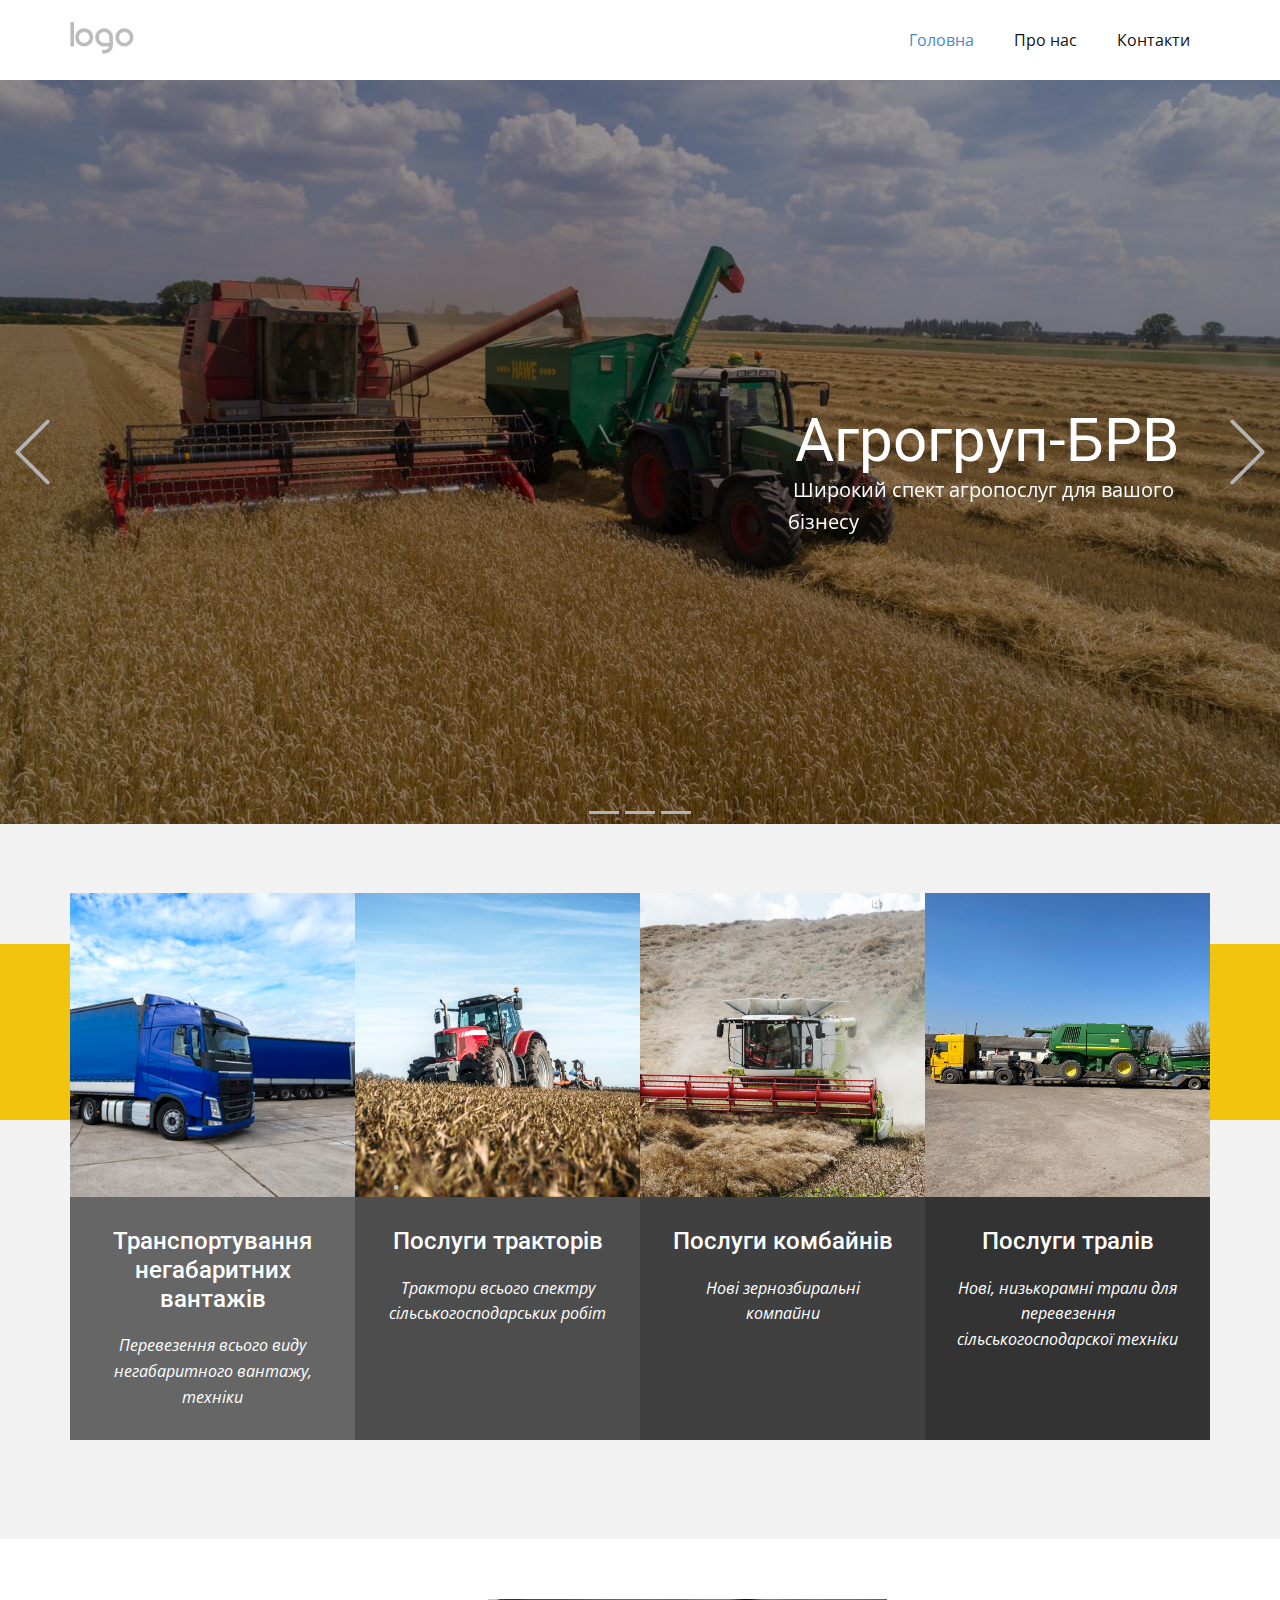
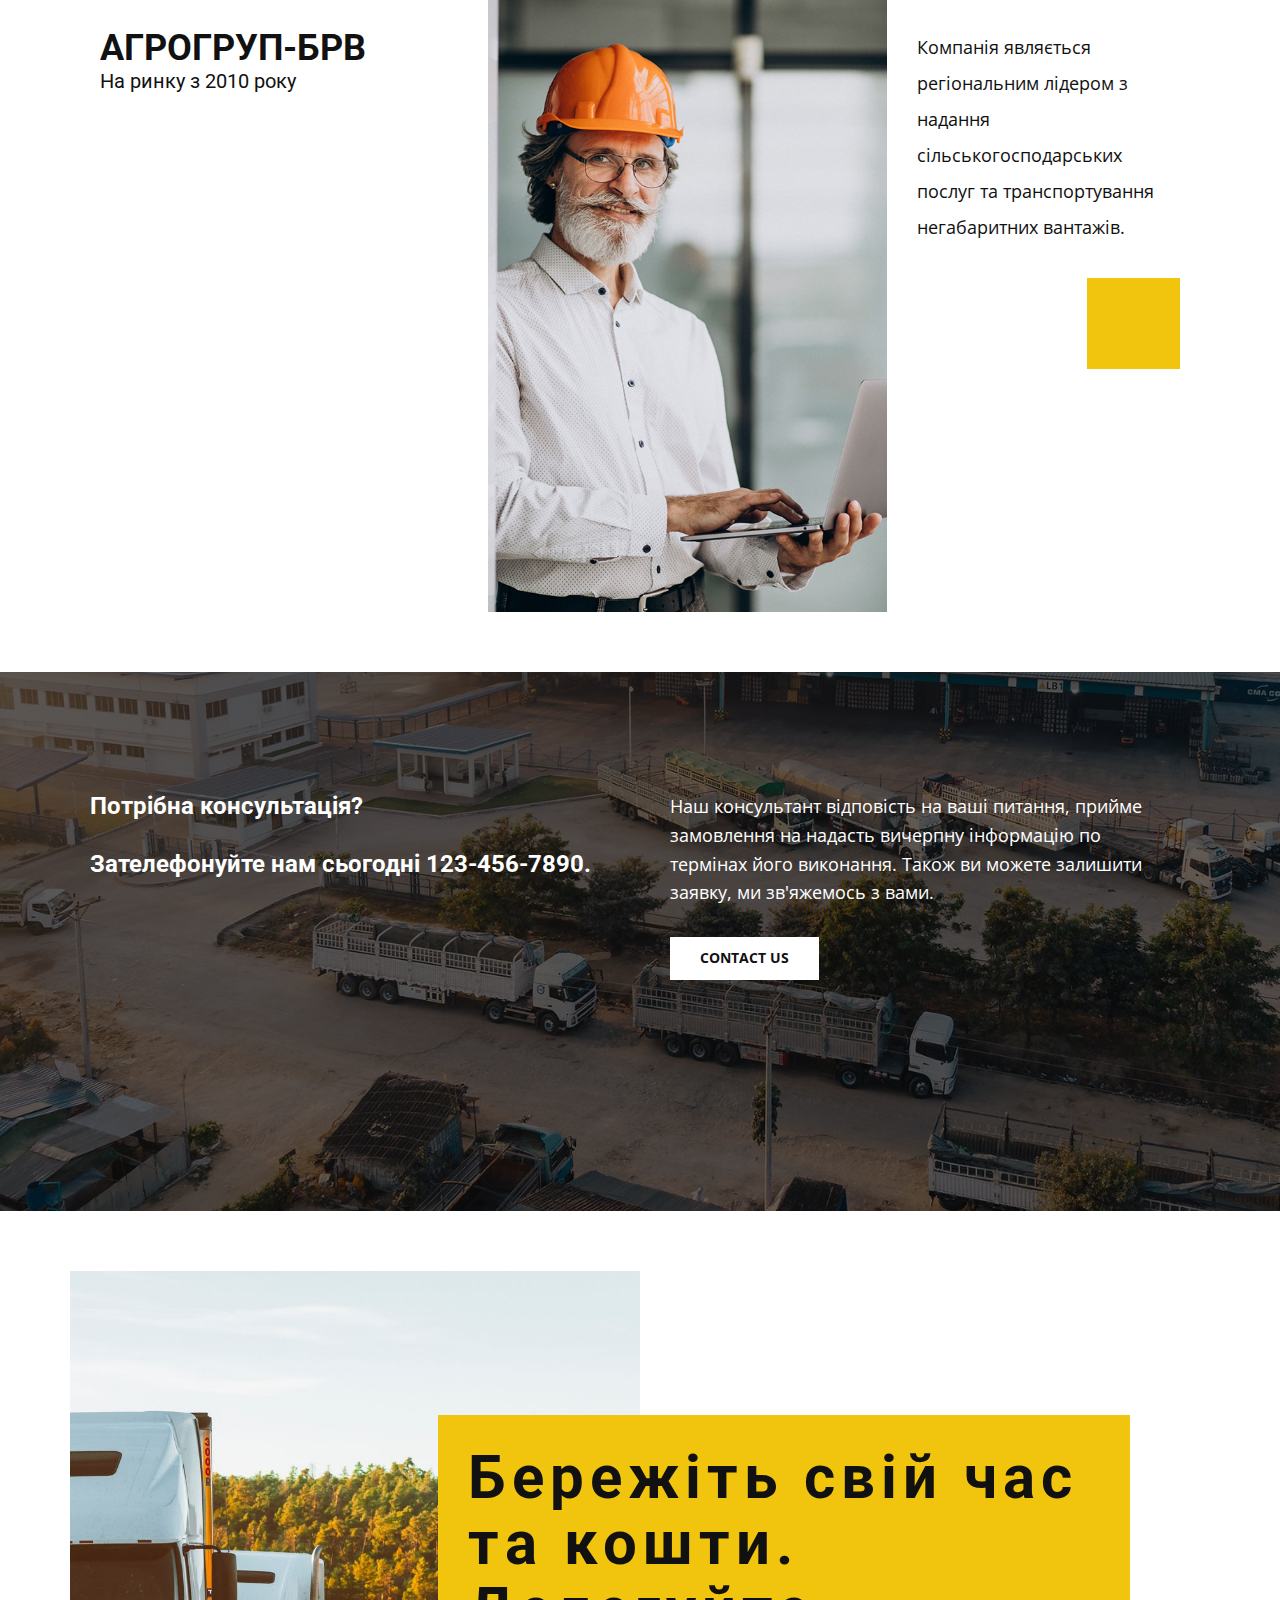
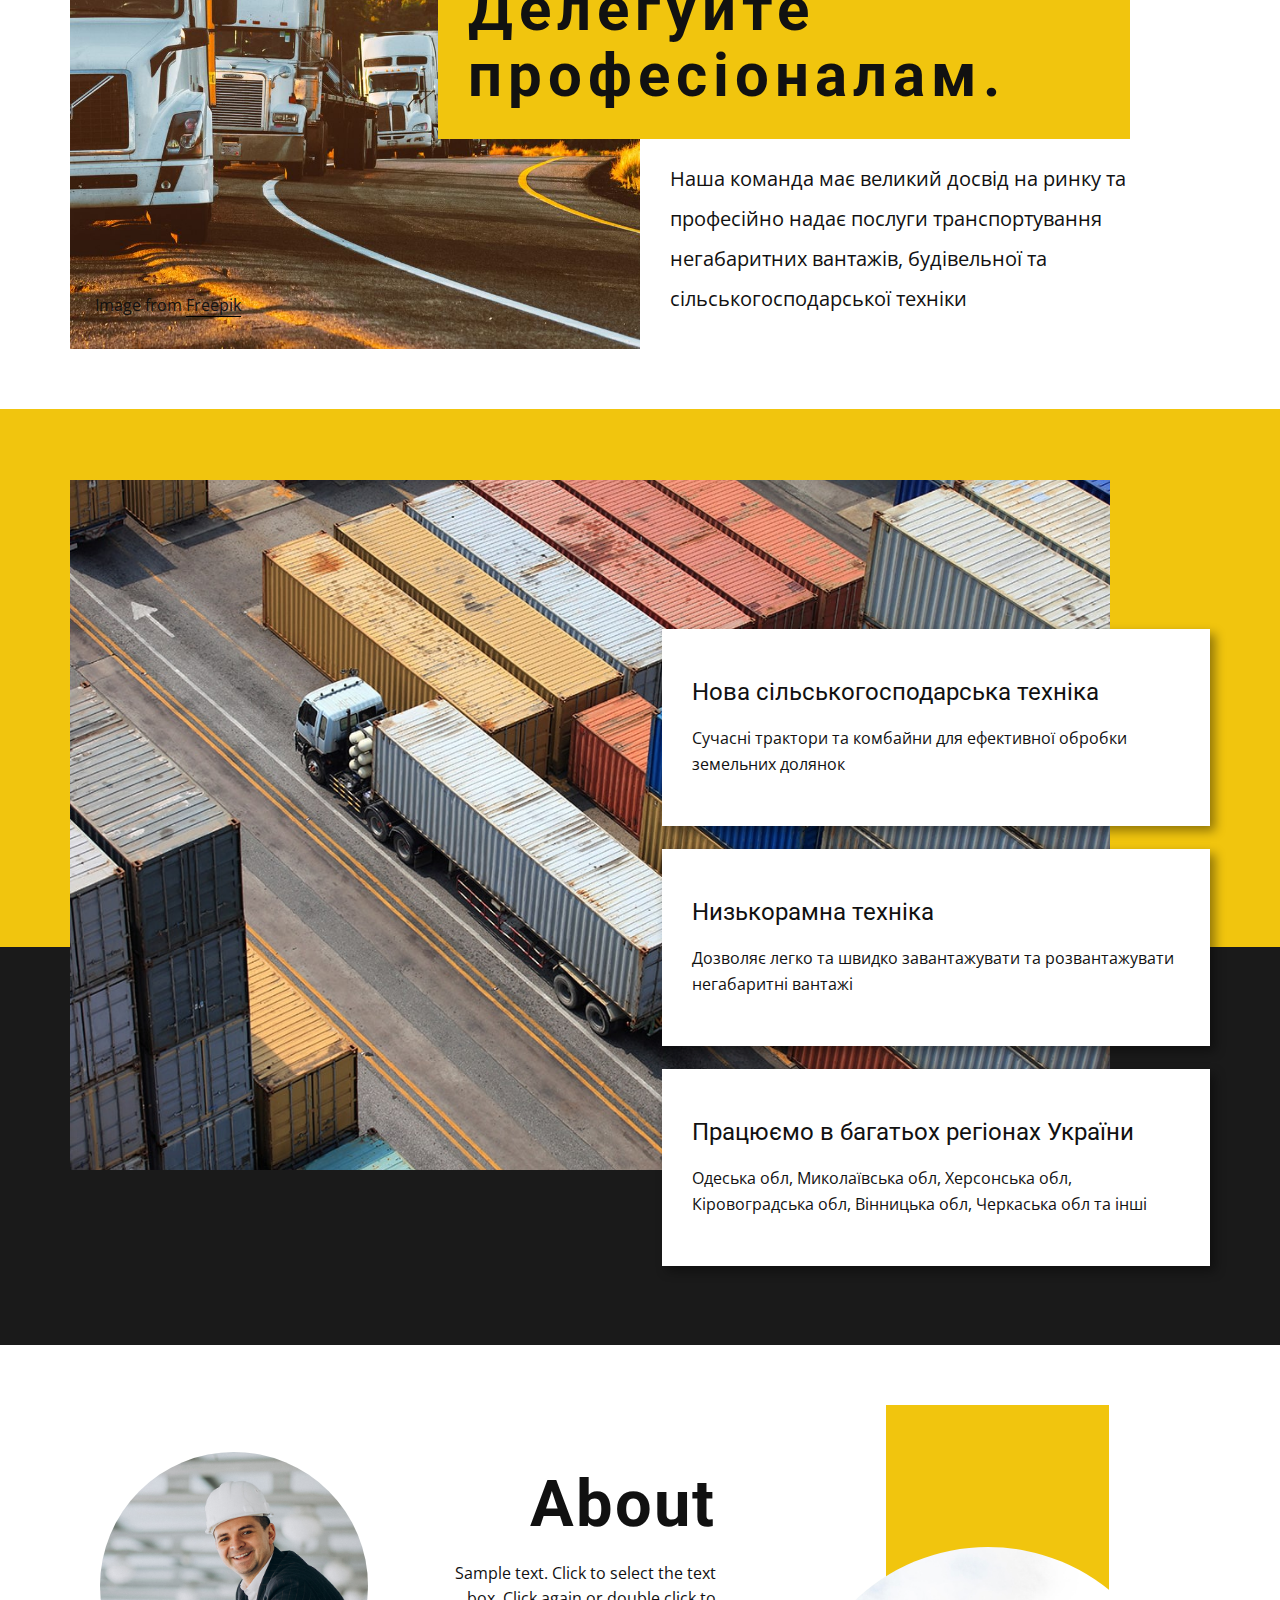
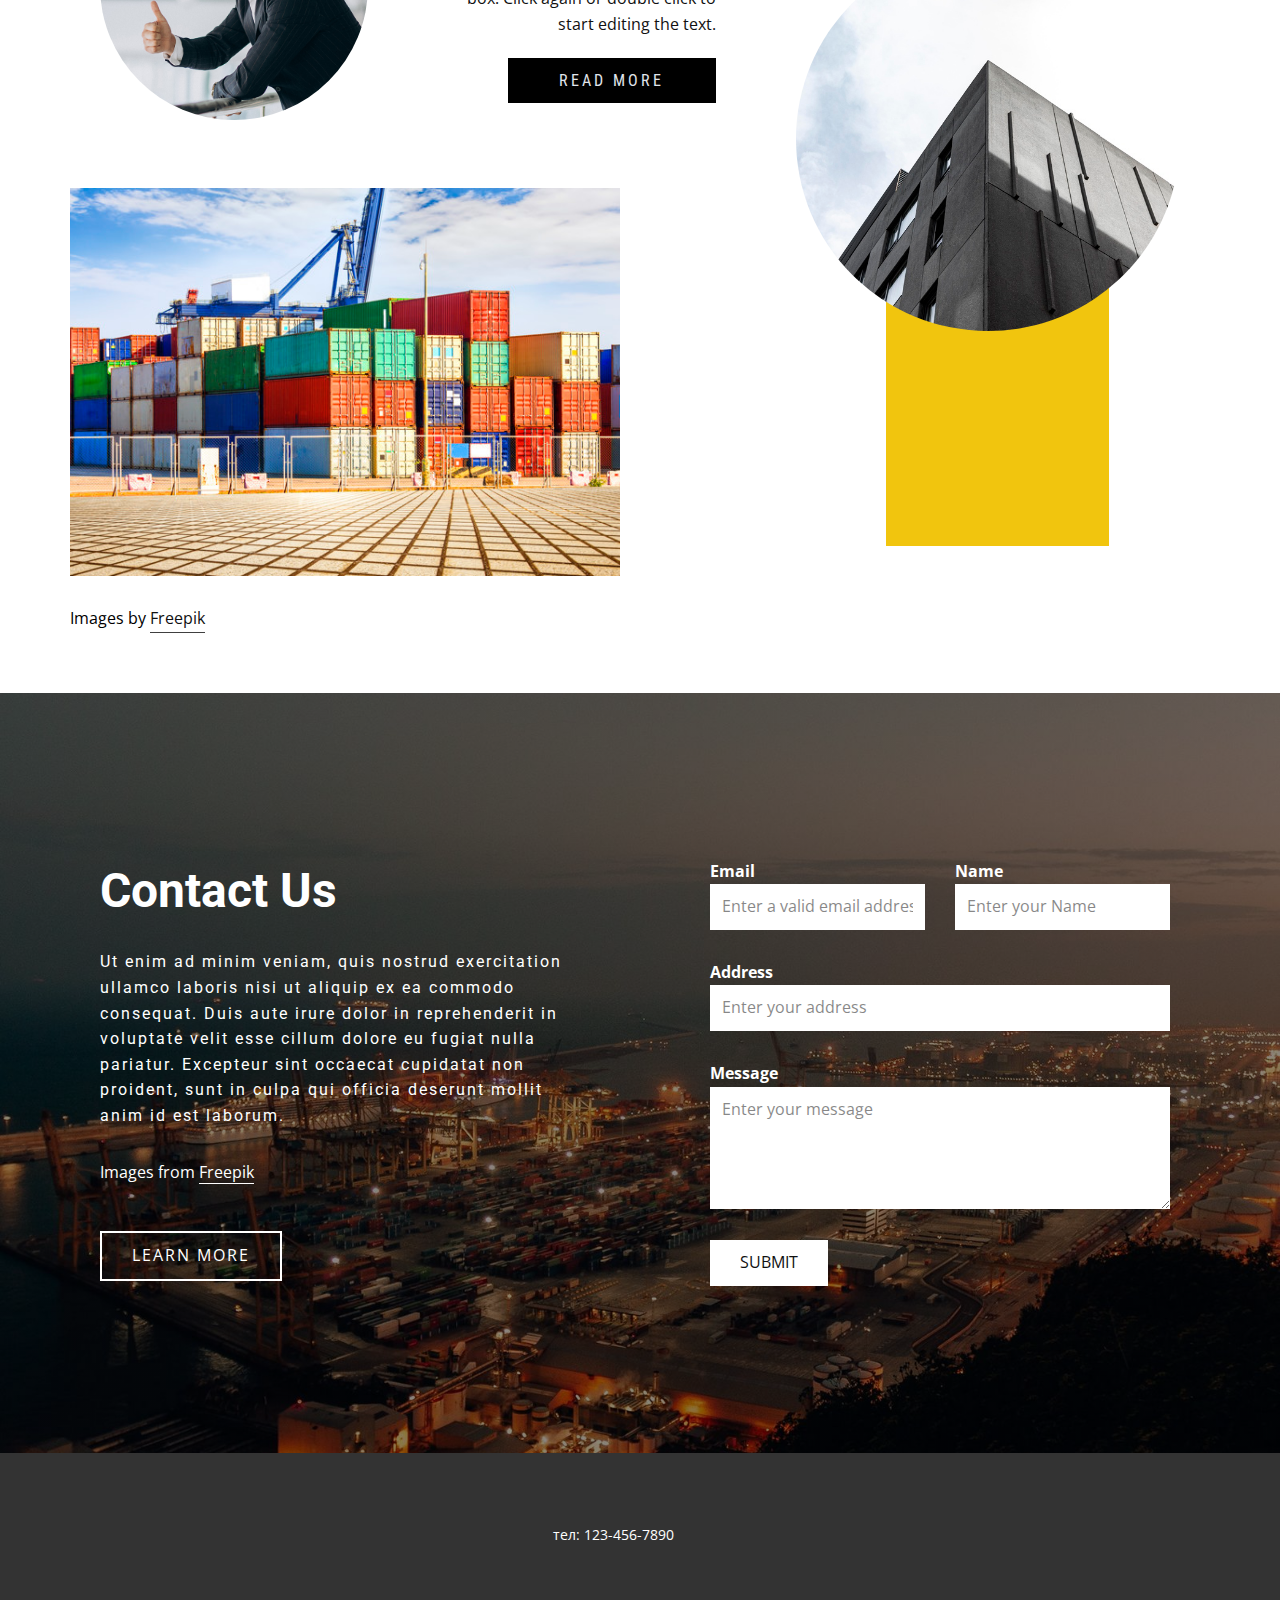
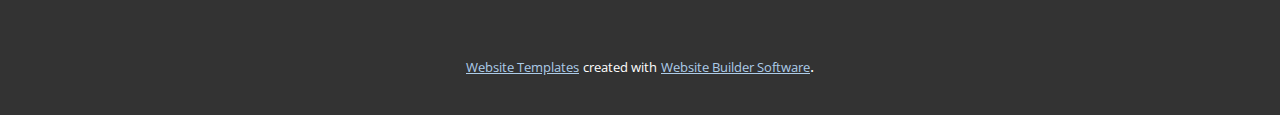
<file: index.html>
<!DOCTYPE html>
<html style="font-size: 16px;">
  <head>
    <meta name="viewport" content="width=device-width, initial-scale=1.0">
    <meta charset="utf-8">
    <meta name="keywords" content="Logistic Company, Shipping Solutions, about company, Save time.Save money.Save the planet., About, Contact Us, INTUITIVE">
    <meta name="description" content="">
    <meta name="page_type" content="np-template-header-footer-from-plugin">
    <title>Головна</title>
    <link rel="stylesheet" href="nicepage.css" media="screen">
<link rel="stylesheet" href="Головна.css" media="screen">
    <script class="u-script" type="text/javascript" src="jquery.js" defer=""></script>
    <script class="u-script" type="text/javascript" src="nicepage.js" defer=""></script>
    <meta name="generator" content="Nicepage 3.10.2, nicepage.com">
    
    
    <link id="u-theme-google-font" rel="stylesheet" href="https://fonts.googleapis.com/css?family=Roboto:100,100i,300,300i,400,400i,500,500i,700,700i,900,900i|Open+Sans:300,300i,400,400i,600,600i,700,700i,800,800i">
    <link id="u-page-google-font" rel="stylesheet" href="https://fonts.googleapis.com/css?family=Roboto+Condensed:300,300i,400,400i,700,700i">
    
    
    
    
    
    
    
    
    
    <script type="application/ld+json">{
		"@context": "http://schema.org",
		"@type": "Organization",
		"name": "",
		"url": "index.html",
		"logo": "images/default-logo.png"
}</script>
    <meta property="og:title" content="Головна">
    <meta property="og:type" content="website">
    <meta name="theme-color" content="#478ac9">
    <link rel="canonical" href="index.html">
    <meta property="og:url" content="index.html">
  </head>
  <body data-home-page="Головна.html" data-home-page-title="Головна" class="u-body"><header class="u-clearfix u-header u-header" id="sec-c23f"><div class="u-clearfix u-sheet u-valign-middle u-sheet-1">
        <a href="https://nicepage.com" class="u-image u-logo u-image-1">
          <img src="images/default-logo.png" class="u-logo-image u-logo-image-1">
        </a>
        <nav class="u-menu u-menu-dropdown u-offcanvas u-menu-1">
          <div class="menu-collapse" style="font-size: 1rem; letter-spacing: 0px;">
            <a class="u-button-style u-custom-left-right-menu-spacing u-custom-padding-bottom u-custom-top-bottom-menu-spacing u-nav-link u-text-active-palette-1-base u-text-hover-palette-2-base" href="#">
              <svg><use xmlns:xlink="http://www.w3.org/1999/xlink" xlink:href="#menu-hamburger"></use></svg>
              <svg version="1.1" xmlns="http://www.w3.org/2000/svg" xmlns:xlink="http://www.w3.org/1999/xlink"><defs><symbol id="menu-hamburger" viewBox="0 0 16 16" style="width: 16px; height: 16px;"><rect y="1" width="16" height="2"></rect><rect y="7" width="16" height="2"></rect><rect y="13" width="16" height="2"></rect>
</symbol>
</defs></svg>
            </a>
          </div>
          <div class="u-custom-menu u-nav-container">
            <ul class="u-nav u-unstyled u-nav-1"><li class="u-nav-item"><a class="u-button-style u-nav-link u-text-active-palette-1-base u-text-hover-palette-2-base" href="Головна.html" style="padding: 10px 20px;">Головна</a>
</li><li class="u-nav-item"><a class="u-button-style u-nav-link u-text-active-palette-1-base u-text-hover-palette-2-base" href="Про-нас.html" style="padding: 10px 20px;">Про нас</a>
</li><li class="u-nav-item"><a class="u-button-style u-nav-link u-text-active-palette-1-base u-text-hover-palette-2-base" href="Контакти.html" style="padding: 10px 20px;">Контакти</a>
</li></ul>
          </div>
          <div class="u-custom-menu u-nav-container-collapse">
            <div class="u-black u-container-style u-inner-container-layout u-opacity u-opacity-95 u-sidenav">
              <div class="u-sidenav-overflow">
                <div class="u-menu-close"></div>
                <ul class="u-align-center u-nav u-popupmenu-items u-unstyled u-nav-2"><li class="u-nav-item"><a class="u-button-style u-nav-link" href="Головна.html" style="padding: 10px 20px;">Головна</a>
</li><li class="u-nav-item"><a class="u-button-style u-nav-link" href="Про-нас.html" style="padding: 10px 20px;">Про нас</a>
</li><li class="u-nav-item"><a class="u-button-style u-nav-link" href="Контакти.html" style="padding: 10px 20px;">Контакти</a>
</li></ul>
              </div>
            </div>
            <div class="u-black u-menu-overlay u-opacity u-opacity-70"></div>
          </div>
        </nav>
      </div></header>
    <section id="carousel_db0f" class="pointer-event u-carousel u-slide u-block-da61-1" data-u-ride="carousel" data-interval="5000">
      <ol class="u-absolute-hcenter u-carousel-indicators u-block-da61-2">
        <li data-u-target="#carousel_db0f" data-u-slide-to="0" class="u-active u-grey-30 u-shape-rectangle" style="width: 30px; height: 3px;"></li>
        <li data-u-target="#carousel_db0f" class="u-grey-30 u-shape-rectangle" data-u-slide-to="1" style="height: 3px; width: 30px;"></li>
        <li data-u-target="#carousel_db0f" class="u-grey-30 u-shape-rectangle" data-u-slide-to="2"></li>
      </ol>
      <div class="u-carousel-inner" role="listbox" style="">
        <div class="u-active u-align-left u-carousel-item u-clearfix u-image u-shading u-section-1-1" src="" data-image-width="5464" data-image-height="3070">
          <div class="u-clearfix u-sheet u-sheet-1">
            <h1 class="u-text u-text-1" data-animation-name="fadeIn" data-animation-duration="1000" data-animation-delay="0" data-animation-direction="">Агрогруп-БРВ </h1>
            <p class="u-large-text u-text u-text-variant u-text-2" data-animation-name="fadeIn" data-animation-duration="1000" data-animation-delay="0" data-animation-direction="">&nbsp;Широкий спект агропослуг для вашого бізнесу</p>
          </div>
        </div>
        <div class="u-align-left u-carousel-item u-clearfix u-image u-shading u-section-1-2" src="" data-image-width="1980" data-image-height="1321">
          <div class="u-clearfix u-sheet u-sheet-1">
            <h1 class="u-text u-text-1" data-animation-name="fadeIn" data-animation-duration="1000" data-animation-delay="0" data-animation-direction="">Агрогруп-БРВ </h1>
            <p class="u-large-text u-text u-text-variant u-text-2" data-animation-name="fadeIn" data-animation-duration="1000" data-animation-delay="0" data-animation-direction="">Ефективна логістика негабаритних вантажоперевезень&nbsp;<br>
            </p>
          </div>
        </div>
      </div>
      <a class="u-absolute-vcenter u-carousel-control u-carousel-control-prev u-text-grey-30 u-block-da61-3" href="#carousel_db0f" role="button" data-u-slide="prev">
        <span aria-hidden="true">
          <svg viewBox="0 0 477.175 477.175"><path d="M145.188,238.575l215.5-215.5c5.3-5.3,5.3-13.8,0-19.1s-13.8-5.3-19.1,0l-225.1,225.1c-5.3,5.3-5.3,13.8,0,19.1l225.1,225
                    c2.6,2.6,6.1,4,9.5,4s6.9-1.3,9.5-4c5.3-5.3,5.3-13.8,0-19.1L145.188,238.575z"></path></svg>
        </span>
        <span class="sr-only">Previous</span>
      </a>
      <a class="u-absolute-vcenter u-carousel-control u-carousel-control-next u-text-grey-30 u-block-da61-4" href="#carousel_db0f" role="button" data-u-slide="next">
        <span aria-hidden="true">
          <svg viewBox="0 0 477.175 477.175"><path d="M360.731,229.075l-225.1-225.1c-5.3-5.3-13.8-5.3-19.1,0s-5.3,13.8,0,19.1l215.5,215.5l-215.5,215.5
                    c-5.3,5.3-5.3,13.8,0,19.1c2.6,2.6,6.1,4,9.5,4c3.4,0,6.9-1.3,9.5-4l225.1-225.1C365.931,242.875,365.931,234.275,360.731,229.075z"></path></svg>
        </span>
        <span class="sr-only">Next</span>
      </a>
    </section>
    <section class="u-clearfix u-grey-5 u-section-2" id="carousel_17bd">
      <div class="u-expanded-width u-palette-3-base u-shape u-shape-rectangle u-shape-1"></div>
      <div class="u-list u-repeater u-list-1">
        <div class="u-align-center u-container-style u-grey-60 u-list-item u-repeater-item u-list-item-1">
          <div class="u-container-layout u-similar-container u-container-layout-1">
            <img src="images/truck-vehicle-with-trailers-background_342744-1297.jpg" alt="" class="u-expanded-width u-image u-image-default u-image-1" data-image-width="626" data-image-height="417">
            <h4 class="u-text u-text-1">Транспортування негабаритних вантажів</h4>
            <p class="u-text u-text-2">Перевезення всього виду негабаритного вантажу, техніки</p>
          </div>
        </div>
        <div class="u-align-center u-container-style u-custom-background u-grey-70 u-list-item u-repeater-item u-video-cover">
          <div class="u-container-layout u-similar-container u-container-layout-2">
            <img src="images/tractor-agricultural-machine-cultivating-field.jpg" alt="" class="u-expanded-width u-image u-image-default u-image-2" data-image-width="1600" data-image-height="1068">
            <h4 class="u-text u-text-3">Послуги тракторів</h4>
            <p class="u-text u-text-4">Трактори всього спектру сільськогосподарських робіт</p>
          </div>
        </div>
        <div class="u-align-center u-container-style u-custom-background u-grey-75 u-list-item u-repeater-item u-video-cover">
          <div class="u-container-layout u-similar-container u-container-layout-3">
            <img src="images/combine-harvester-machine.jpg" alt="" class="u-expanded-width u-image u-image-default u-image-3" data-image-width="1600" data-image-height="1068">
            <h4 class="u-text u-text-5">Послуги комбайнів</h4>
            <p class="u-text u-text-6">Нові зернозбиральні компайни</p>
          </div>
        </div>
        <div class="u-align-center u-container-style u-custom-background u-grey-80 u-list-item u-repeater-item u-video-cover">
          <div class="u-container-layout u-similar-container u-container-layout-4">
            <img src="images/_viber_2021-03-25_11-49-22.jpg" alt="" class="u-expanded-width u-image u-image-default u-image-4" data-image-width="1600" data-image-height="1200">
            <h4 class="u-text u-text-7">Послуги тралів</h4>
            <p class="u-text u-text-8">Нові, низькорамні трали для перевезення сільськогосподарскої техніки</p>
          </div>
        </div>
      </div>
    </section>
    <section class="u-clearfix u-section-3" id="carousel_d5ea">
      <div class="u-clearfix u-sheet u-valign-middle-lg u-valign-middle-md u-valign-middle-xl u-sheet-1">
        <div class="u-clearfix u-expanded-width u-layout-wrap u-layout-wrap-1">
          <div class="u-layout">
            <div class="u-layout-row">
              <div class="u-container-style u-layout-cell u-size-22 u-layout-cell-1">
                <div class="u-container-layout u-container-layout-1">
                  <h1 class="u-text u-text-1">АгроГруп-БРВ</h1>
                  <h5 class="u-text u-text-2">На ринку з 2010 року</h5>
                </div>
              </div>
              <div class="u-align-left u-container-style u-image u-layout-cell u-size-21 u-image-1" data-image-width="690" data-image-height="878">
                <div class="u-container-layout u-container-layout-2"></div>
              </div>
              <div class="u-container-style u-layout-cell u-size-17 u-layout-cell-3">
                <div class="u-container-layout u-container-layout-3">
                  <p class="u-text u-text-3">Компанія являється регіональним лідером з надання сільськогосподарських послуг та транспортування негабаритних вантажів.</p>
                  <div class="u-palette-3-base u-shape u-shape-rectangle u-shape-1"></div>
                </div>
              </div>
            </div>
          </div>
        </div>
      </div>
    </section>
    <section class="u-clearfix u-image u-shading u-section-4" id="carousel_11e7" data-image-width="1980" data-image-height="901">
      <div class="u-clearfix u-sheet u-valign-middle u-sheet-1">
        <div class="u-clearfix u-expanded-width u-layout-wrap u-layout-wrap-1">
          <div class="u-gutter-0 u-layout">
            <div class="u-layout-row">
              <div class="u-align-left u-container-style u-layout-cell u-size-30-lg u-size-30-xl u-size-31-md u-size-31-sm u-size-31-xs u-layout-cell-1">
                <div class="u-container-layout u-container-layout-1">
                  <h4 class="u-text u-text-1">Потрібна консультація?<br>
                    <br>Зателефонуйте нам сьогодні 123-456-7890.
                  </h4>
                </div>
              </div>
              <div class="u-container-style u-layout-cell u-size-29-md u-size-29-sm u-size-29-xs u-size-30-lg u-size-30-xl u-layout-cell-2">
                <div class="u-container-layout u-container-layout-2">
                  <p class="u-text u-text-2">Наш консультант відповість на ваші питання, прийме замовлення на надасть вичерпну інформацію по термінах його виконання. Також ви можете залишити заявку, ми зв'яжемось з вами.</p>
                  <a href="#" class="u-btn u-button-style u-white u-btn-1">contact us</a>
                </div>
              </div>
            </div>
          </div>
        </div>
      </div>
    </section>
    <section class="u-clearfix u-section-5" id="carousel_2c72">
      <div class="u-clearfix u-sheet u-valign-middle u-sheet-1">
        <div class="u-clearfix u-expanded-width u-layout-wrap u-layout-wrap-1">
          <div class="u-layout">
            <div class="u-layout-row">
              <div class="u-align-left u-container-style u-image u-layout-cell u-size-30 u-image-1" data-image-width="6016" data-image-height="4016">
                <div class="u-container-layout u-valign-bottom-lg u-valign-bottom-xl u-container-layout-1">
                  <p class="u-align-center-sm u-align-center-xs u-text u-text-1">Image from <a href="https://www.freepik.com/photos/business" class="u-active-none u-border-1 u-border-black u-btn u-button-link u-button-style u-hover-none u-none u-text-body-color u-btn-1">Freepik</a>
                  </p>
                </div>
              </div>
              <div class="u-container-style u-layout-cell u-size-30 u-layout-cell-2">
                <div class="u-container-layout u-container-layout-2">
                  <div class="u-align-left u-container-style u-expanded-width-sm u-expanded-width-xs u-group u-palette-3-base u-group-1">
                    <div class="u-container-layout u-valign-middle u-container-layout-3">
                      <h2 class="u-text u-text-2">Бережіть свій час та кошти.<br>Делегуйте професіоналам.
                      </h2>
                    </div>
                  </div>
                  <p class="u-text u-text-3">Наша команда має великий досвід на ринку та професійно надає послуги транспортування негабаритних вантажів, будівельної та сільськогосподарської техніки</p>
                </div>
              </div>
            </div>
          </div>
        </div>
      </div>
    </section>
    <section class="u-clearfix u-grey-90 u-section-6" id="carousel_4079">
      <div class="u-expanded-width u-palette-3-base u-shape u-shape-rectangle u-shape-1"></div>
      <img class="u-image u-image-1" src="images/dfed-min.jpg" data-image-width="1200" data-image-height="800">
      <div class="u-list u-repeater u-list-1">
        <div class="u-container-style u-list-item u-repeater-item u-white u-list-item-1">
          <div class="u-container-layout u-similar-container u-valign-middle u-container-layout-1">
            <h4 class="u-text u-text-1">Нова сільськогосподарська техніка</h4>
            <p class="u-text u-text-2">Сучасні трактори та комбайни для ефективної обробки земельних долянок</p>
          </div>
        </div>
        <div class="u-container-style u-list-item u-repeater-item u-white u-list-item-2">
          <div class="u-container-layout u-similar-container u-valign-middle u-container-layout-2">
            <h4 class="u-text u-text-3">Низькорамна техніка</h4>
            <p class="u-text u-text-4">Дозволяє легко та швидко завантажувати та розвантажувати негабаритні вантажі</p>
          </div>
        </div>
        <div class="u-container-style u-list-item u-repeater-item u-white u-list-item-3">
          <div class="u-container-layout u-similar-container u-valign-middle u-container-layout-3">
            <h4 class="u-text u-text-5">Працюємо в багатьох регіонах України</h4>
            <p class="u-text u-text-6">Одеська обл, Миколаївська обл, Херсонська обл, Кіровоградська обл, Вінницька обл, Черкаська обл та інші</p>
          </div>
        </div>
      </div>
    </section>
    <section class="u-clearfix u-section-7" id="carousel_d676">
      <div class="u-clearfix u-sheet u-valign-middle u-sheet-1">
        <div class="u-clearfix u-expanded-width u-gutter-20 u-layout-wrap u-layout-wrap-1">
          <div class="u-layout">
            <div class="u-layout-row">
              <div class="u-size-36 u-size-60-md">
                <div class="u-layout-col">
                  <div class="u-size-20">
                    <div class="u-layout-row">
                      <div class="u-align-center u-container-style u-layout-cell u-size-30 u-white u-layout-cell-1">
                        <div class="u-container-layout u-valign-middle u-container-layout-1">
                          <div class="u-expanded-width u-image u-image-circle u-image-1" data-image-width="700" data-image-height="700"></div>
                        </div>
                      </div>
                      <div class="u-align-right u-container-style u-layout-cell u-size-30 u-layout-cell-2">
                        <div class="u-container-layout u-valign-middle u-container-layout-2">
                          <h2 class="u-text u-text-1">About</h2>
                          <p class="u-text u-text-2">Sample text. Click to select the text box. Click again or double click to start editing the text.</p>
                          <a href="#" class="u-active-palette-3-base u-align-right u-black u-btn u-btn-rectangle u-button-style u-custom-font u-font-roboto-condensed u-hover-palette-3-base u-radius-0 u-text-active-white u-text-hover-white u-text-palette-5-light-2 u-btn-1">read more</a>
                        </div>
                      </div>
                    </div>
                  </div>
                  <div class="u-size-40">
                    <div class="u-layout-row">
                      <div class="u-align-right u-container-style u-layout-cell u-size-60 u-white u-layout-cell-3">
                        <div class="u-container-layout u-container-layout-3">
                          <img class="u-expanded-height u-image u-image-2" src="images/container-terminal-wharf-transport_1205-1185.jpg" data-image-width="625" data-image-height="417">
                        </div>
                      </div>
                    </div>
                  </div>
                </div>
              </div>
              <div class="u-size-24 u-size-60-md">
                <div class="u-layout-col">
                  <div class="u-container-style u-layout-cell u-shape-rectangle u-size-60 u-layout-cell-4">
                    <div class="u-container-layout u-valign-middle-md u-valign-middle-sm u-container-layout-4">
                      <div class="u-absolute-hcenter-lg u-expanded-height-lg u-palette-3-base u-shape u-shape-rectangle u-shape-1"></div>
                      <div class="u-expanded-width u-image u-image-circle u-image-3" data-image-width="626" data-image-height="626"></div>
                    </div>
                  </div>
                </div>
              </div>
            </div>
          </div>
        </div>
        <p class="u-align-center-md u-align-center-sm u-align-center-xs u-align-left-lg u-align-left-xl u-text u-text-black u-text-3">Images by <a href="https://www.freepik.com/photos/business" class="u-border-1 u-border-grey-75 u-btn u-button-style u-none u-text-body-color u-btn-2">Freepik</a>
        </p>
      </div>
    </section>
    <section class="u-clearfix u-image u-shading u-section-8" id="carousel_f019" data-image-width="1980" data-image-height="1320">
      <div class="u-clearfix u-sheet u-valign-middle u-sheet-1">
        <div class="u-clearfix u-expanded-width u-gutter-0 u-layout-wrap u-layout-wrap-1">
          <div class="u-layout">
            <div class="u-layout-row">
              <div class="u-container-style u-layout-cell u-left-cell u-size-30 u-layout-cell-1">
                <div class="u-container-layout u-valign-middle u-container-layout-1">
                  <h2 class="u-text u-text-body-alt-color u-text-1">Contact Us</h2>
                  <p class="u-custom-font u-heading-font u-text u-text-body-alt-color u-text-2">Ut enim ad minim veniam, quis nostrud exercitation ullamco laboris nisi ut aliquip ex ea commodo consequat. Duis aute irure dolor in reprehenderit in voluptate velit esse cillum dolore eu fugiat nulla pariatur. Excepteur sint occaecat cupidatat non proident, sunt in culpa qui officia deserunt mollit anim id est laborum.</p>
                  <p class="u-align-left u-text u-text-3">Images from <a href="https://www.freepik.com/photos/water" class="u-border-1 u-border-white u-btn u-button-link u-button-style u-none u-text-body-alt-color u-btn-1">Freepik</a>
                  </p>
                  <a href="#" class="u-border-2 u-border-white u-btn u-btn-rectangle u-button-style u-none u-btn-2" target="_blank">learn more</a>
                </div>
              </div>
              <div class="u-container-style u-layout-cell u-right-cell u-size-30 u-layout-cell-2">
                <div class="u-container-layout u-valign-middle u-container-layout-2">
                  <div class="u-form u-form-1">
                    <form action="#" method="POST" class="u-clearfix u-form-spacing-30 u-form-vertical u-inner-form" style="padding: 10px" source="custom" name="form">
                      <div class="u-form-email u-form-group u-form-partition-factor-2">
                        <label for="email-319a" class="u-label u-text-body-alt-color u-label-1">Email</label>
                        <input type="email" placeholder="Enter a valid email address" id="email-319a" name="email" class="u-input u-input-rectangle u-white" required="">
                      </div>
                      <div class="u-form-group u-form-name u-form-partition-factor-2">
                        <label for="name-319a" class="u-label u-text-body-alt-color u-label-2">Name</label>
                        <input type="text" placeholder="Enter your Name" id="name-319a" name="name" class="u-input u-input-rectangle u-white" required="">
                      </div>
                      <div class="u-form-address u-form-group u-form-group-3">
                        <label for="address-452f" class="u-label u-text-body-alt-color u-label-3">Address</label>
                        <input type="text" placeholder="Enter your address" id="address-452f" name="address" class="u-input u-input-rectangle u-white" required="">
                      </div>
                      <div class="u-form-group u-form-message">
                        <label for="message-319a" class="u-label u-text-body-alt-color u-label-4">Message</label>
                        <textarea placeholder="Enter your message" rows="4" cols="50" id="message-319a" name="message" class="u-input u-input-rectangle u-white" required=""></textarea>
                      </div>
                      <div class="u-align-left u-form-group u-form-submit">
                        <a href="#" class="u-btn u-btn-submit u-button-style u-white u-btn-3">Submit</a>
                        <input type="submit" value="submit" class="u-form-control-hidden">
                      </div>
                      <div class="u-form-send-message u-form-send-success"> Thank you! Your message has been sent. </div>
                      <div class="u-form-send-error u-form-send-message"> Unable to send your message. Please fix errors then try again. </div>
                      <input type="hidden" value="" name="recaptchaResponse">
                    </form>
                  </div>
                </div>
              </div>
            </div>
          </div>
        </div>
      </div>
    </section>
    
    
    <footer class="u-align-center u-clearfix u-footer u-grey-80 u-footer" id="sec-8e3b"><div class="u-clearfix u-sheet u-valign-middle u-sheet-1">
        <p class="u-small-text u-text u-text-variant u-text-1">тел:&nbsp;123-456-7890</p>
      </div></footer>
    <section class="u-backlink u-clearfix u-grey-80">
      <a class="u-link" href="https://nicepage.com/website-templates" target="_blank">
        <span>Website Templates</span>
      </a>
      <p class="u-text">
        <span>created with</span>
      </p>
      <a class="u-link" href="https://nicepage.com/" target="_blank">
        <span>Website Builder Software</span>
      </a>. 
    </section>
  </body>
</html>
</file>
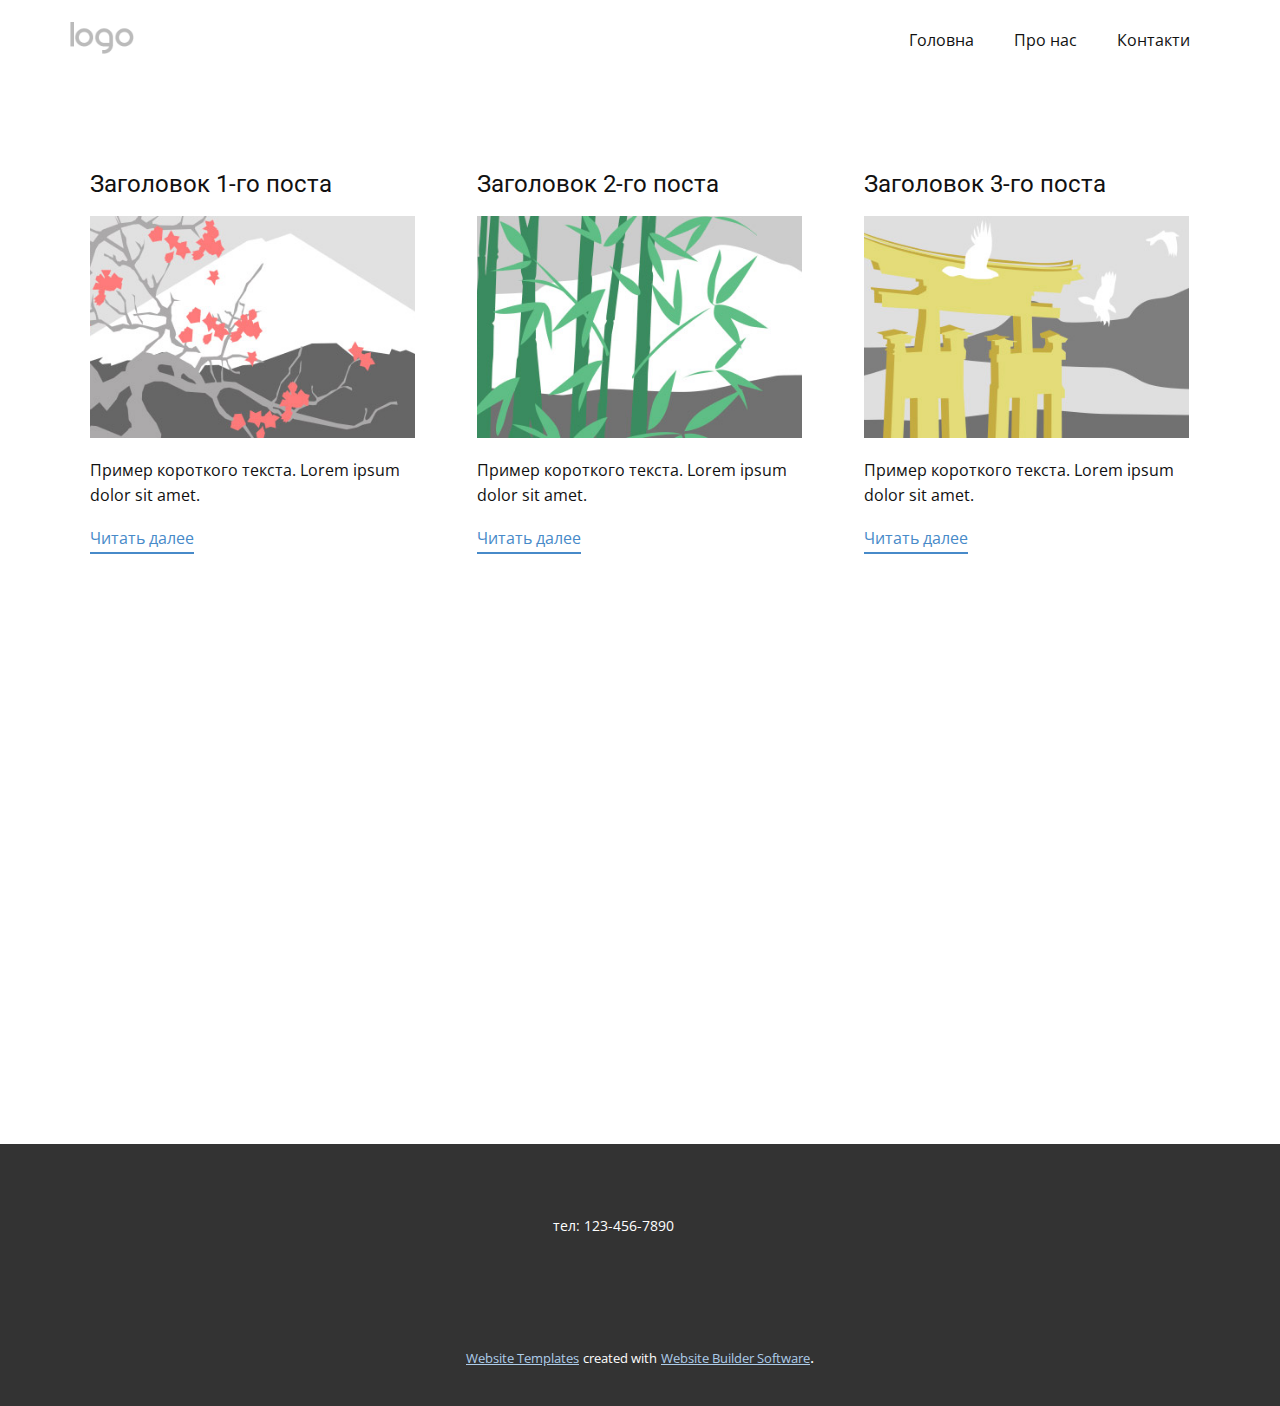
<file: Blog-Template.html>
<!DOCTYPE html>
<html style="font-size: 16px;">
  <head>
    <meta name="viewport" content="width=device-width, initial-scale=1.0">
    <meta charset="utf-8">
    <meta name="keywords" content="">
    <meta name="description" content="">
    <meta name="page_type" content="np-template-header-footer-from-plugin">
    <title>Blog Template</title>
    <link rel="stylesheet" href="nicepage.css" media="screen">
<link rel="stylesheet" href="Blog-Template.css" media="screen">
    <script class="u-script" type="text/javascript" src="jquery.js" defer=""></script>
    <script class="u-script" type="text/javascript" src="nicepage.js" defer=""></script>
    <meta name="generator" content="Nicepage 3.10.2, nicepage.com">
    <link id="u-theme-google-font" rel="stylesheet" href="https://fonts.googleapis.com/css?family=Roboto:100,100i,300,300i,400,400i,500,500i,700,700i,900,900i|Open+Sans:300,300i,400,400i,600,600i,700,700i,800,800i">
    
    
    
    <script type="application/ld+json">{
		"@context": "http://schema.org",
		"@type": "Organization",
		"name": "",
		"url": "index.html",
		"logo": "images/default-logo.png"
}</script>
    <meta property="og:title" content="Blog Template">
    <meta property="og:type" content="website">
    <meta name="theme-color" content="#478ac9">
    <link rel="canonical" href="index.html">
    <meta property="og:url" content="index.html">
  </head>
  <body class="u-body"><header class="u-clearfix u-header u-header" id="sec-c23f"><div class="u-clearfix u-sheet u-valign-middle u-sheet-1">
        <a href="https://nicepage.com" class="u-image u-logo u-image-1">
          <img src="images/default-logo.png" class="u-logo-image u-logo-image-1">
        </a>
        <nav class="u-menu u-menu-dropdown u-offcanvas u-menu-1">
          <div class="menu-collapse" style="font-size: 1rem; letter-spacing: 0px;">
            <a class="u-button-style u-custom-left-right-menu-spacing u-custom-padding-bottom u-custom-top-bottom-menu-spacing u-nav-link u-text-active-palette-1-base u-text-hover-palette-2-base" href="#">
              <svg><use xmlns:xlink="http://www.w3.org/1999/xlink" xlink:href="#menu-hamburger"></use></svg>
              <svg version="1.1" xmlns="http://www.w3.org/2000/svg" xmlns:xlink="http://www.w3.org/1999/xlink"><defs><symbol id="menu-hamburger" viewBox="0 0 16 16" style="width: 16px; height: 16px;"><rect y="1" width="16" height="2"></rect><rect y="7" width="16" height="2"></rect><rect y="13" width="16" height="2"></rect>
</symbol>
</defs></svg>
            </a>
          </div>
          <div class="u-custom-menu u-nav-container">
            <ul class="u-nav u-unstyled u-nav-1"><li class="u-nav-item"><a class="u-button-style u-nav-link u-text-active-palette-1-base u-text-hover-palette-2-base" href="Головна.html" style="padding: 10px 20px;">Головна</a>
</li><li class="u-nav-item"><a class="u-button-style u-nav-link u-text-active-palette-1-base u-text-hover-palette-2-base" href="Про-нас.html" style="padding: 10px 20px;">Про нас</a>
</li><li class="u-nav-item"><a class="u-button-style u-nav-link u-text-active-palette-1-base u-text-hover-palette-2-base" href="Контакти.html" style="padding: 10px 20px;">Контакти</a>
</li></ul>
          </div>
          <div class="u-custom-menu u-nav-container-collapse">
            <div class="u-black u-container-style u-inner-container-layout u-opacity u-opacity-95 u-sidenav">
              <div class="u-sidenav-overflow">
                <div class="u-menu-close"></div>
                <ul class="u-align-center u-nav u-popupmenu-items u-unstyled u-nav-2"><li class="u-nav-item"><a class="u-button-style u-nav-link" href="Головна.html" style="padding: 10px 20px;">Головна</a>
</li><li class="u-nav-item"><a class="u-button-style u-nav-link" href="Про-нас.html" style="padding: 10px 20px;">Про нас</a>
</li><li class="u-nav-item"><a class="u-button-style u-nav-link" href="Контакти.html" style="padding: 10px 20px;">Контакти</a>
</li></ul>
              </div>
            </div>
            <div class="u-black u-menu-overlay u-opacity u-opacity-70"></div>
          </div>
        </nav>
      </div></header>
    <section class="u-clearfix u-section-1" id="sec-b1e7">
      <div class="u-clearfix u-sheet u-valign-middle u-sheet-1"><!--blog--><!--blog_options_json--><!--{"type":"Recent","source":"","tags":"","count":""}--><!--/blog_options_json-->
        <div class="u-blog u-expanded-width u-repeater u-repeater-1"><!--blog_post-->
          <div class="u-blog-post u-container-style u-repeater-item u-white u-repeater-item-1">
            <div class="u-container-layout u-similar-container u-valign-top u-container-layout-1"><!--blog_post_header-->
              <h4 class="u-blog-control u-text u-text-1">
                <a class="u-post-header-link" href="blog/пост.html"><!--blog_post_header_content-->Заголовок 1-го поста<!--/blog_post_header_content--></a>
              </h4><!--/blog_post_header--><!--blog_post_image-->
              <img alt="" class="u-blog-control u-expanded-width u-image u-image-default u-image-1" src="images/2.jpeg"><!--/blog_post_image--><!--blog_post_content-->
              <div class="u-blog-control u-post-content u-text u-text-2"><!--blog_post_content_content-->Пример короткого текста. Lorem ipsum dolor sit amet.<!--/blog_post_content_content--></div><!--/blog_post_content--><!--blog_post_readmore-->
              <a href="blog/пост.html" class="u-blog-control u-border-2 u-border-palette-1-base u-btn u-btn-rectangle u-button-style u-none u-btn-1"><!--blog_post_readmore_content-->Читать далее<!--/blog_post_readmore_content--></a><!--/blog_post_readmore-->
            </div>
          </div><!--/blog_post--><!--blog_post-->
          <div class="u-blog-post u-container-style u-repeater-item u-video-cover u-white">
            <div class="u-container-layout u-similar-container u-valign-top u-container-layout-2"><!--blog_post_header-->
              <h4 class="u-blog-control u-text u-text-3">
                <a class="u-post-header-link" href="blog/пост-1.html"><!--blog_post_header_content-->Заголовок 2-го поста<!--/blog_post_header_content--></a>
              </h4><!--/blog_post_header--><!--blog_post_image-->
              <img alt="" class="u-blog-control u-expanded-width u-image u-image-default u-image-2" src="images/3.jpeg"><!--/blog_post_image--><!--blog_post_content-->
              <div class="u-blog-control u-post-content u-text u-text-4"><!--blog_post_content_content-->Пример короткого текста. Lorem ipsum dolor sit amet.<!--/blog_post_content_content--></div><!--/blog_post_content--><!--blog_post_readmore-->
              <a href="blog/пост-1.html" class="u-blog-control u-border-2 u-border-palette-1-base u-btn u-btn-rectangle u-button-style u-none u-btn-2"><!--blog_post_readmore_content-->Читать далее<!--/blog_post_readmore_content--></a><!--/blog_post_readmore-->
            </div>
          </div><!--/blog_post--><!--blog_post-->
          <div class="u-blog-post u-container-style u-repeater-item u-video-cover u-white">
            <div class="u-container-layout u-similar-container u-valign-top u-container-layout-3"><!--blog_post_header-->
              <h4 class="u-blog-control u-text u-text-5">
                <a class="u-post-header-link" href="blog/пост-2.html"><!--blog_post_header_content-->Заголовок 3-го поста<!--/blog_post_header_content--></a>
              </h4><!--/blog_post_header--><!--blog_post_image-->
              <img alt="" class="u-blog-control u-expanded-width u-image u-image-default u-image-3" src="images/4.jpeg"><!--/blog_post_image--><!--blog_post_content-->
              <div class="u-blog-control u-post-content u-text u-text-6"><!--blog_post_content_content-->Пример короткого текста. Lorem ipsum dolor sit amet.<!--/blog_post_content_content--></div><!--/blog_post_content--><!--blog_post_readmore-->
              <a href="blog/пост-2.html" class="u-blog-control u-border-2 u-border-palette-1-base u-btn u-btn-rectangle u-button-style u-none u-btn-3"><!--blog_post_readmore_content-->Читать далее<!--/blog_post_readmore_content--></a><!--/blog_post_readmore-->
            </div>
          </div><!--/blog_post-->
        </div><!--/blog-->
      </div>
    </section>
    <section class="u-clearfix u-section-2" id="sec-3317">
      <div class="u-clearfix u-sheet u-sheet-1"></div>
    </section>
    
    
    <footer class="u-align-center u-clearfix u-footer u-grey-80 u-footer" id="sec-8e3b"><div class="u-clearfix u-sheet u-valign-middle u-sheet-1">
        <p class="u-small-text u-text u-text-variant u-text-1">тел:&nbsp;123-456-7890</p>
      </div></footer>
    <section class="u-backlink u-clearfix u-grey-80">
      <a class="u-link" href="https://nicepage.com/website-templates" target="_blank">
        <span>Website Templates</span>
      </a>
      <p class="u-text">
        <span>created with</span>
      </p>
      <a class="u-link" href="https://nicepage.com/" target="_blank">
        <span>Website Builder Software</span>
      </a>. 
    </section>
  </body>
</html>
</file>
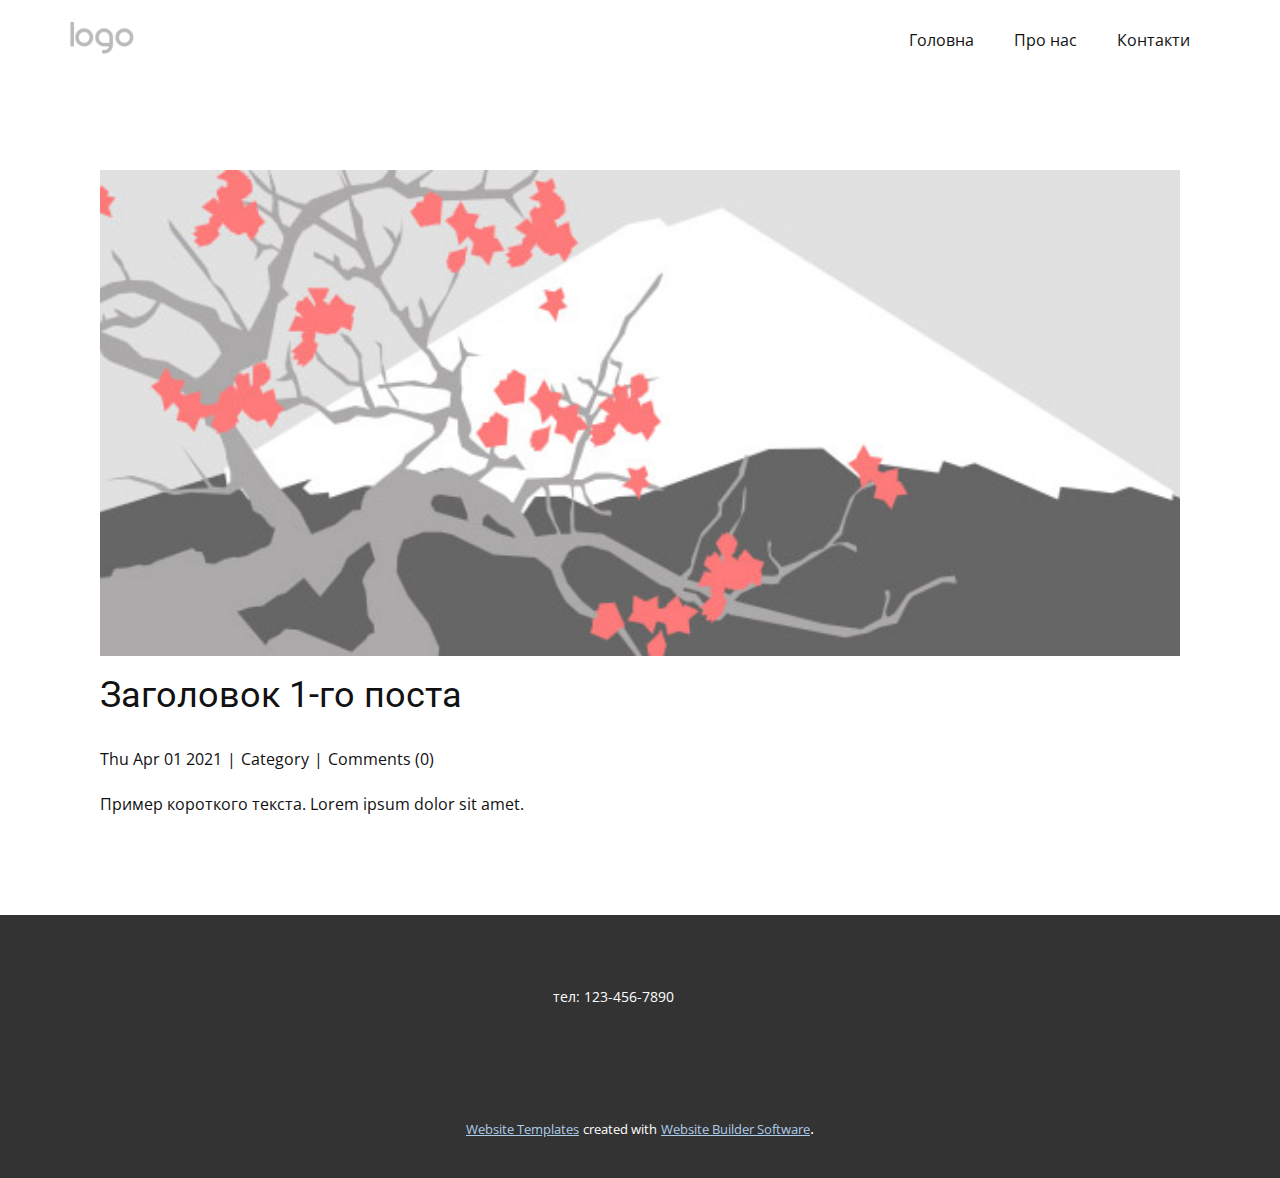
<file: Post-Template.html>
<!DOCTYPE html>
<html style="font-size: 16px;">
  <head>
    <meta name="viewport" content="width=device-width, initial-scale=1.0">
    <meta charset="utf-8">
    <meta name="keywords" content="Заголовок 1-го поста">
    <meta name="description" content="">
    <meta name="page_type" content="np-template-header-footer-from-plugin">
    <title>Post Template</title>
    <link rel="stylesheet" href="nicepage.css" media="screen">
<link rel="stylesheet" href="Post-Template.css" media="screen">
    <script class="u-script" type="text/javascript" src="jquery.js" defer=""></script>
    <script class="u-script" type="text/javascript" src="nicepage.js" defer=""></script>
    <meta name="generator" content="Nicepage 3.10.2, nicepage.com">
    <link id="u-theme-google-font" rel="stylesheet" href="https://fonts.googleapis.com/css?family=Roboto:100,100i,300,300i,400,400i,500,500i,700,700i,900,900i|Open+Sans:300,300i,400,400i,600,600i,700,700i,800,800i">
    
    
    <script type="application/ld+json">{
		"@context": "http://schema.org",
		"@type": "Organization",
		"name": "",
		"url": "index.html",
		"logo": "images/default-logo.png"
}</script>
    <meta property="og:title" content="Post Template">
    <meta property="og:type" content="website">
    <meta name="theme-color" content="#478ac9">
    <link rel="canonical" href="index.html">
    <meta property="og:url" content="index.html">
  </head>
  <body class="u-body"><header class="u-clearfix u-header u-header" id="sec-c23f"><div class="u-clearfix u-sheet u-valign-middle u-sheet-1">
        <a href="https://nicepage.com" class="u-image u-logo u-image-1">
          <img src="images/default-logo.png" class="u-logo-image u-logo-image-1">
        </a>
        <nav class="u-menu u-menu-dropdown u-offcanvas u-menu-1">
          <div class="menu-collapse" style="font-size: 1rem; letter-spacing: 0px;">
            <a class="u-button-style u-custom-left-right-menu-spacing u-custom-padding-bottom u-custom-top-bottom-menu-spacing u-nav-link u-text-active-palette-1-base u-text-hover-palette-2-base" href="#">
              <svg><use xmlns:xlink="http://www.w3.org/1999/xlink" xlink:href="#menu-hamburger"></use></svg>
              <svg version="1.1" xmlns="http://www.w3.org/2000/svg" xmlns:xlink="http://www.w3.org/1999/xlink"><defs><symbol id="menu-hamburger" viewBox="0 0 16 16" style="width: 16px; height: 16px;"><rect y="1" width="16" height="2"></rect><rect y="7" width="16" height="2"></rect><rect y="13" width="16" height="2"></rect>
</symbol>
</defs></svg>
            </a>
          </div>
          <div class="u-custom-menu u-nav-container">
            <ul class="u-nav u-unstyled u-nav-1"><li class="u-nav-item"><a class="u-button-style u-nav-link u-text-active-palette-1-base u-text-hover-palette-2-base" href="Головна.html" style="padding: 10px 20px;">Головна</a>
</li><li class="u-nav-item"><a class="u-button-style u-nav-link u-text-active-palette-1-base u-text-hover-palette-2-base" href="Про-нас.html" style="padding: 10px 20px;">Про нас</a>
</li><li class="u-nav-item"><a class="u-button-style u-nav-link u-text-active-palette-1-base u-text-hover-palette-2-base" href="Контакти.html" style="padding: 10px 20px;">Контакти</a>
</li></ul>
          </div>
          <div class="u-custom-menu u-nav-container-collapse">
            <div class="u-black u-container-style u-inner-container-layout u-opacity u-opacity-95 u-sidenav">
              <div class="u-sidenav-overflow">
                <div class="u-menu-close"></div>
                <ul class="u-align-center u-nav u-popupmenu-items u-unstyled u-nav-2"><li class="u-nav-item"><a class="u-button-style u-nav-link" href="Головна.html" style="padding: 10px 20px;">Головна</a>
</li><li class="u-nav-item"><a class="u-button-style u-nav-link" href="Про-нас.html" style="padding: 10px 20px;">Про нас</a>
</li><li class="u-nav-item"><a class="u-button-style u-nav-link" href="Контакти.html" style="padding: 10px 20px;">Контакти</a>
</li></ul>
              </div>
            </div>
            <div class="u-black u-menu-overlay u-opacity u-opacity-70"></div>
          </div>
        </nav>
      </div></header>
    <section class="u-align-center u-clearfix u-section-1" id="sec-cc9a">
      <div class="u-clearfix u-sheet u-valign-middle-md u-valign-middle-sm u-valign-middle-xs u-sheet-1"><!--post_details--><!--post_details_options_json--><!--{"source":""}--><!--/post_details_options_json--><!--blog_post-->
        <div class="u-container-style u-expanded-width u-post-details u-post-details-1">
          <div class="u-container-layout u-valign-middle u-container-layout-1"><!--blog_post_image-->
            <img alt="" class="u-blog-control u-expanded-width u-image u-image-default u-image-1" src="images/2.jpeg"><!--/blog_post_image--><!--blog_post_header-->
            <h2 class="u-blog-control u-text u-text-1">
              <a class="u-post-header-link" href="blog/пост.html"><!--blog_post_header_content-->Заголовок 1-го поста<!--/blog_post_header_content--></a>
            </h2><!--/blog_post_header--><!--blog_post_metadata-->
            <div class="u-blog-control u-metadata u-metadata-1"><!--blog_post_metadata_date-->
              <span class="u-meta-date u-meta-icon"><!--blog_post_metadata_date_content-->Thu Apr 01 2021<!--/blog_post_metadata_date_content--></span><!--/blog_post_metadata_date--><!--blog_post_metadata_category-->
              <span class="u-meta-category u-meta-icon"><!--blog_post_metadata_category_content-->Category<!--/blog_post_metadata_category_content--></span><!--/blog_post_metadata_category--><!--blog_post_metadata_comments-->
              <span class="u-meta-comments u-meta-icon"><!--blog_post_metadata_comments_content-->Comments (0)<!--/blog_post_metadata_comments_content--></span><!--/blog_post_metadata_comments-->
            </div><!--/blog_post_metadata--><!--blog_post_content-->
            <div class="u-align-justify u-blog-control u-post-content u-text u-text-2"><!--blog_post_content_content-->Пример короткого текста. Lorem ipsum dolor sit amet.<!--/blog_post_content_content--></div><!--/blog_post_content-->
          </div>
        </div><!--/blog_post--><!--/post_details-->
      </div>
    </section>
    
    
    <footer class="u-align-center u-clearfix u-footer u-grey-80 u-footer" id="sec-8e3b"><div class="u-clearfix u-sheet u-valign-middle u-sheet-1">
        <p class="u-small-text u-text u-text-variant u-text-1">тел:&nbsp;123-456-7890</p>
      </div></footer>
    <section class="u-backlink u-clearfix u-grey-80">
      <a class="u-link" href="https://nicepage.com/website-templates" target="_blank">
        <span>Website Templates</span>
      </a>
      <p class="u-text">
        <span>created with</span>
      </p>
      <a class="u-link" href="https://nicepage.com/" target="_blank">
        <span>Website Builder Software</span>
      </a>. 
    </section>
  </body>
</html>
</file>
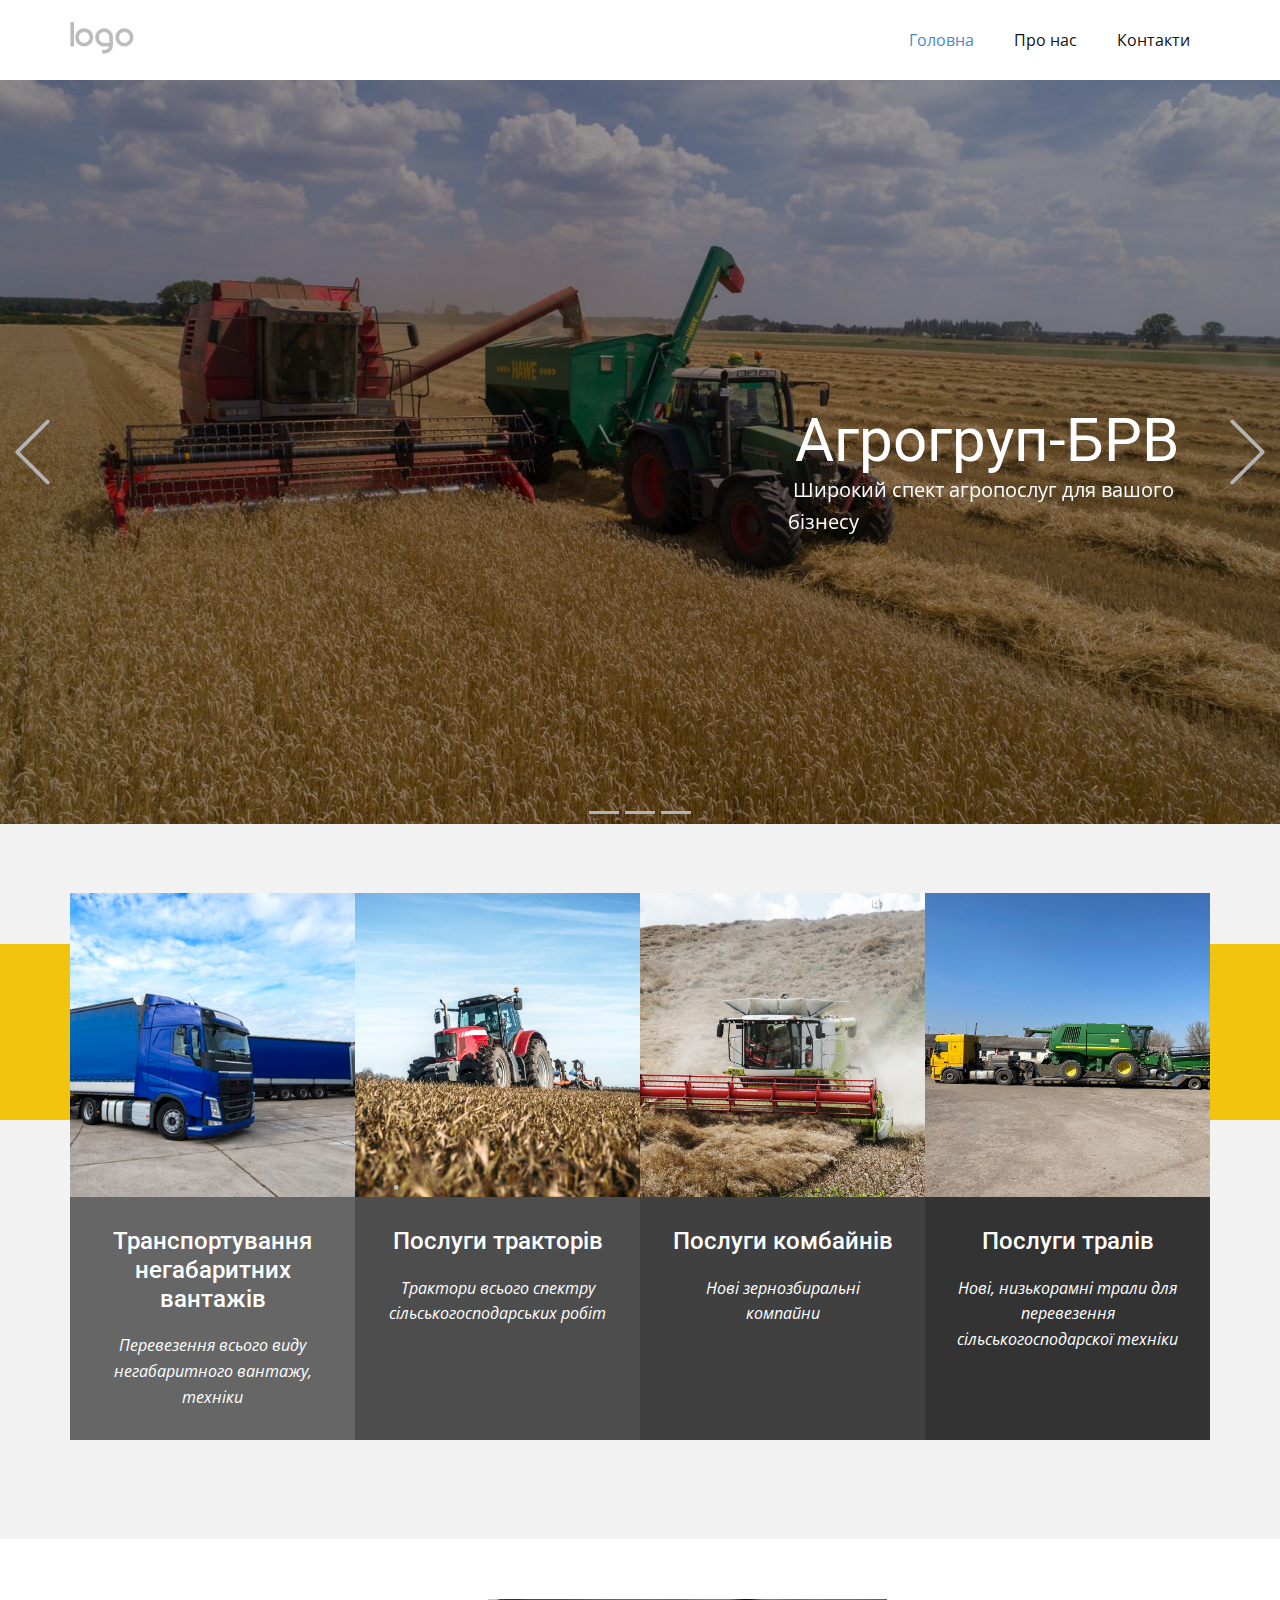
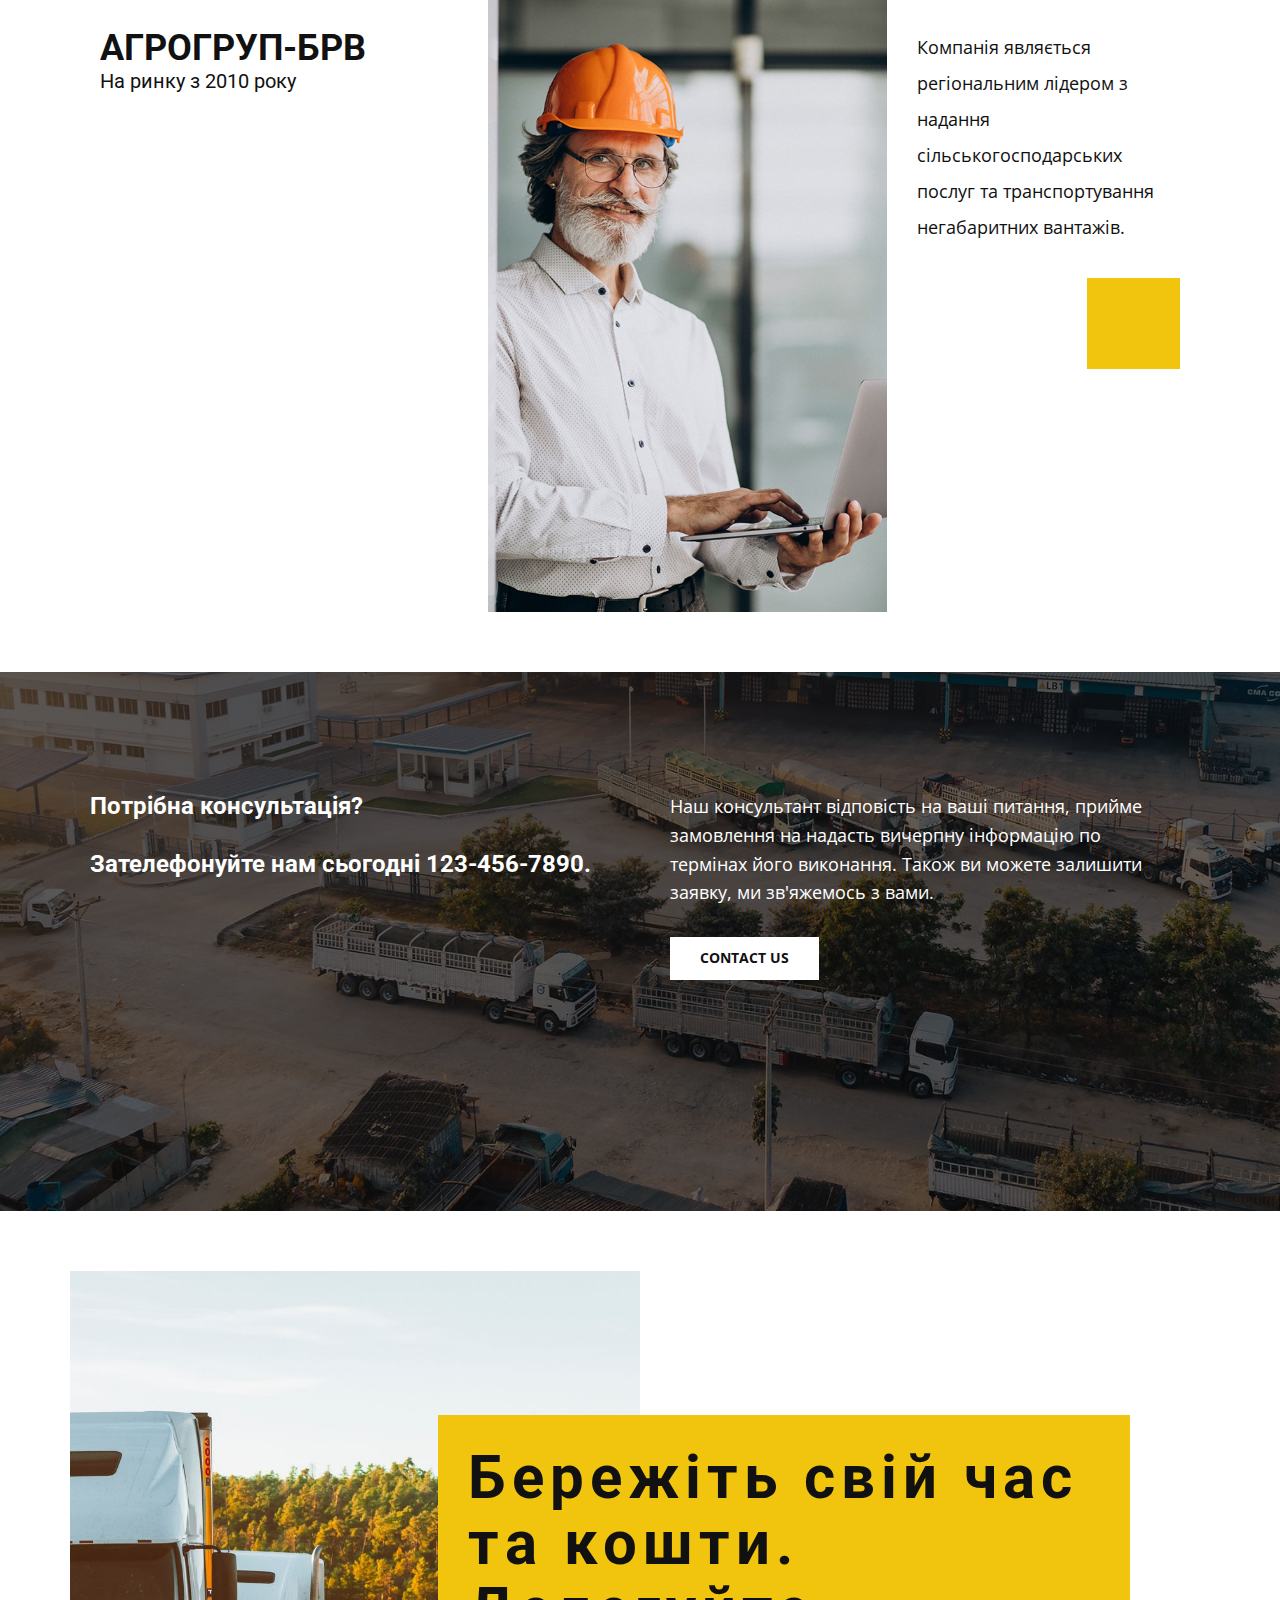
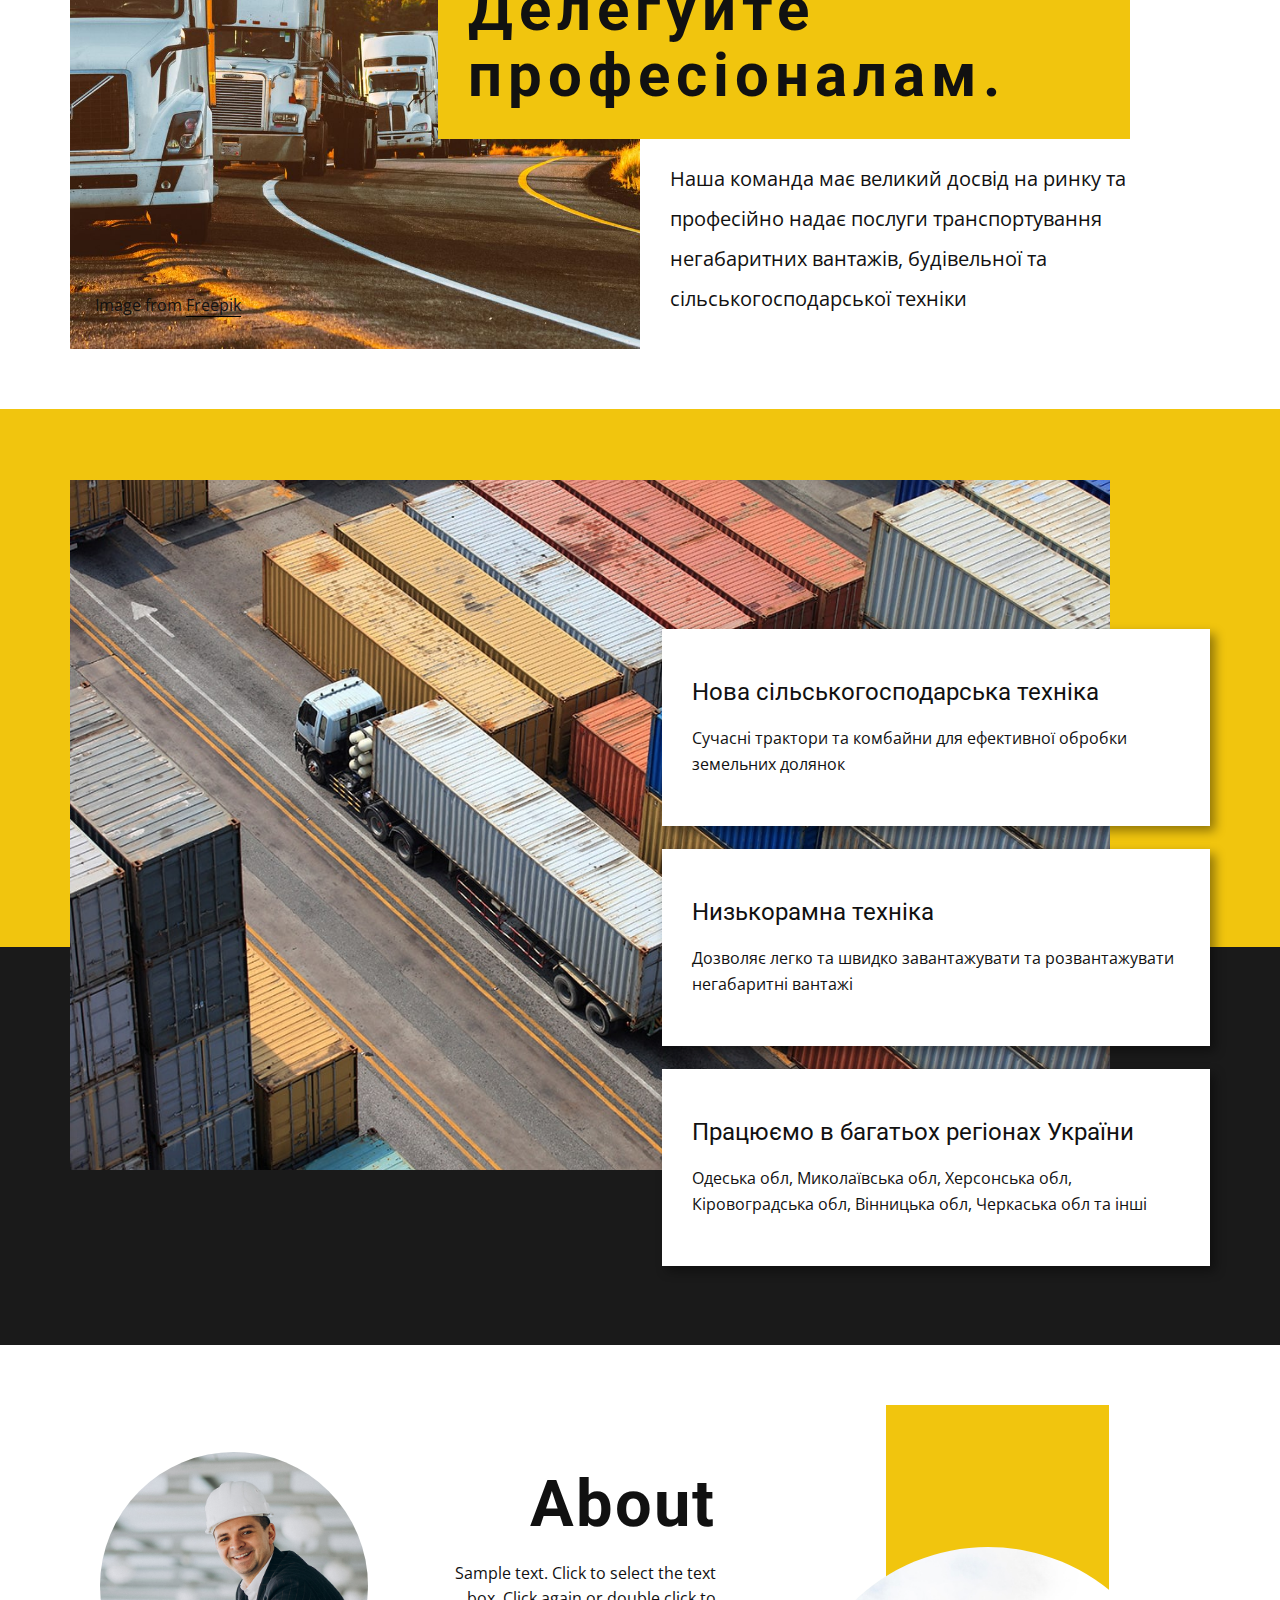
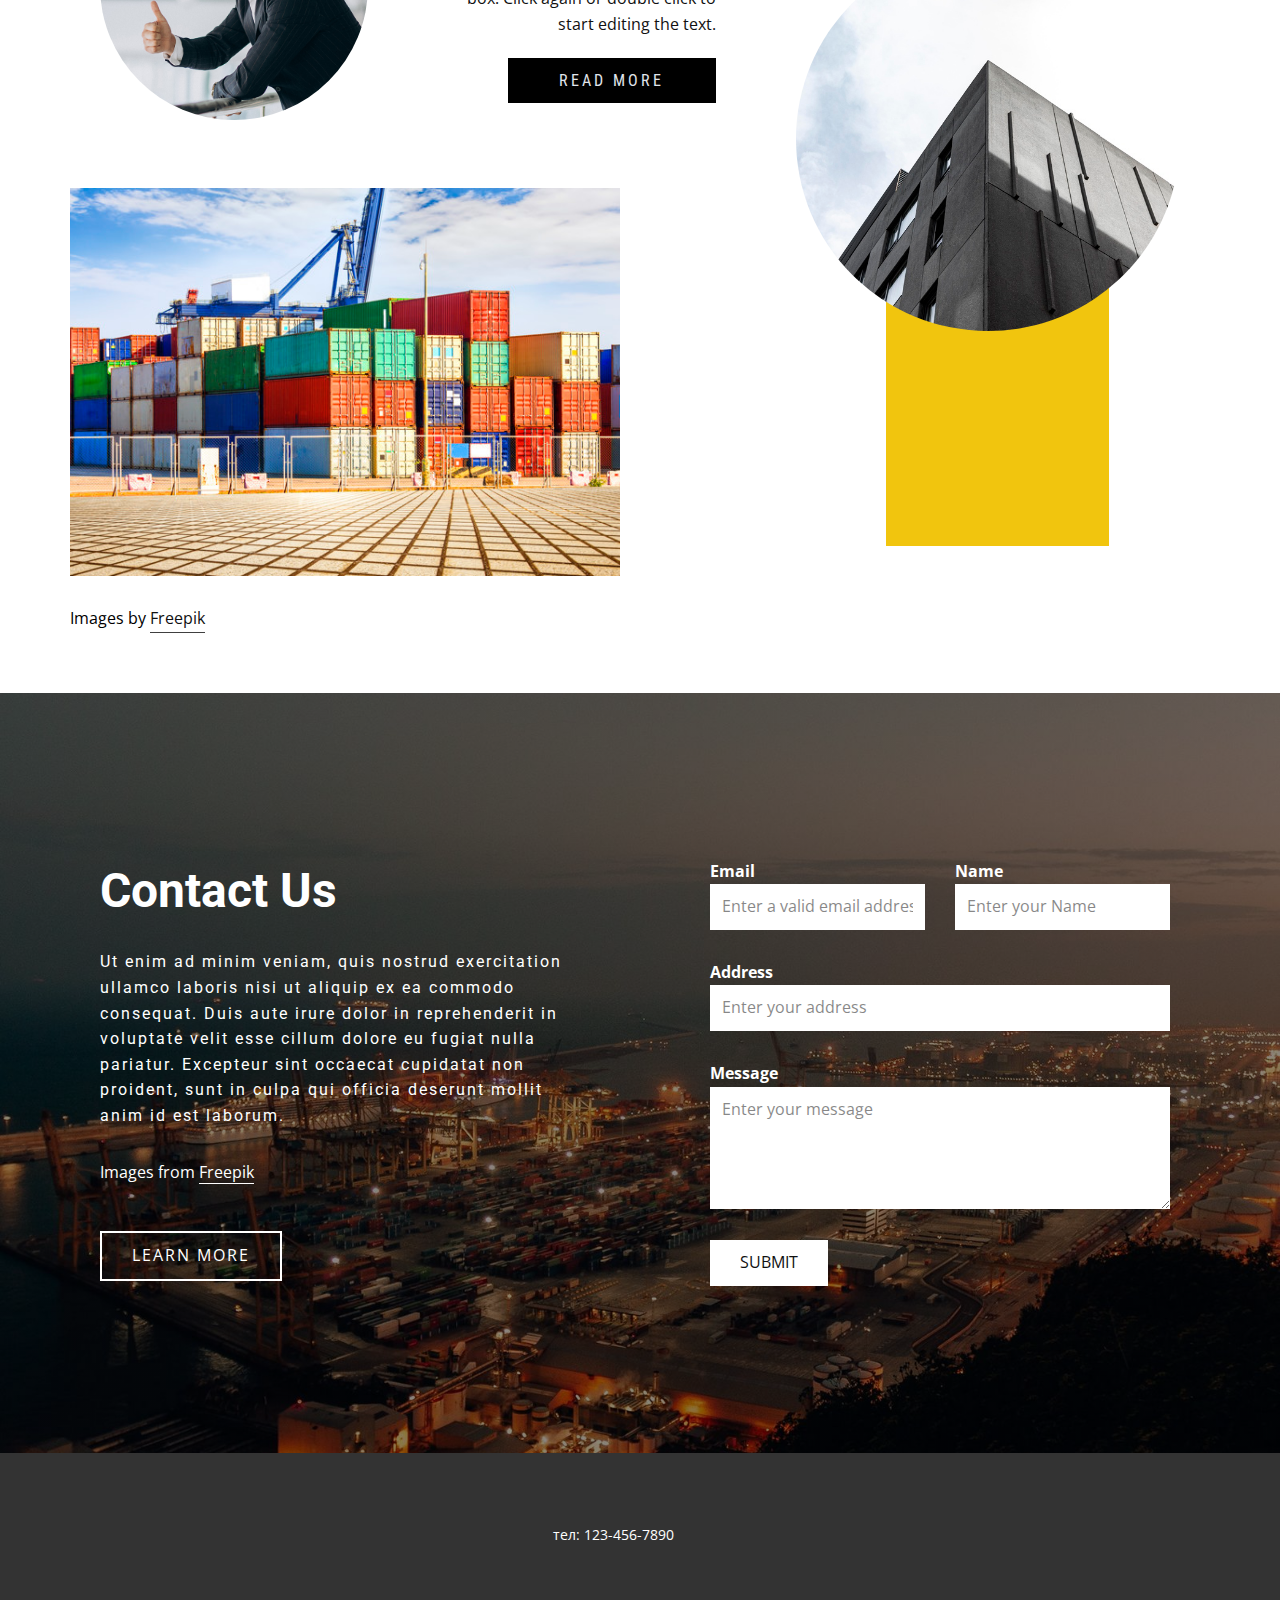
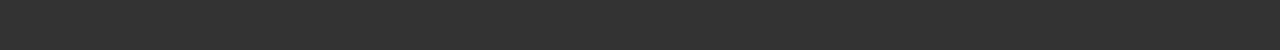
<file: Головна.html>
<!DOCTYPE html>
<html style="font-size: 16px;">
  <head>
    <meta name="viewport" content="width=device-width, initial-scale=1.0">
    <meta charset="utf-8">
    <meta name="keywords" content="Logistic Company, Shipping Solutions, about company, Save time.Save money.Save the planet., About, Contact Us, INTUITIVE">
    <meta name="description" content="">
    <meta name="page_type" content="np-template-header-footer-from-plugin">
    <title>Головна</title>
    <link rel="stylesheet" href="nicepage.css" media="screen">
<link rel="stylesheet" href="Головна.css" media="screen">
    <script class="u-script" type="text/javascript" src="jquery.js" defer=""></script>
    <script class="u-script" type="text/javascript" src="nicepage.js" defer=""></script>
    <meta name="generator" content="Nicepage 3.10.2, nicepage.com">
    
    
    <link id="u-theme-google-font" rel="stylesheet" href="https://fonts.googleapis.com/css?family=Roboto:100,100i,300,300i,400,400i,500,500i,700,700i,900,900i|Open+Sans:300,300i,400,400i,600,600i,700,700i,800,800i">
    <link id="u-page-google-font" rel="stylesheet" href="https://fonts.googleapis.com/css?family=Roboto+Condensed:300,300i,400,400i,700,700i">
    
    
    
    
    
    
    
    
    
    <script type="application/ld+json">{
		"@context": "http://schema.org",
		"@type": "Organization",
		"name": "",
		"url": "index.html",
		"logo": "images/default-logo.png"
}</script>
    <meta property="og:title" content="Головна">
    <meta property="og:type" content="website">
    <meta name="theme-color" content="#478ac9">
    <link rel="canonical" href="index.html">
    <meta property="og:url" content="index.html">
  </head>
  <body class="u-body"><header class="u-clearfix u-header u-header" id="sec-c23f"><div class="u-clearfix u-sheet u-valign-middle u-sheet-1">
        <a href="https://nicepage.com" class="u-image u-logo u-image-1">
          <img src="images/default-logo.png" class="u-logo-image u-logo-image-1">
        </a>
        <nav class="u-menu u-menu-dropdown u-offcanvas u-menu-1">
          <div class="menu-collapse" style="font-size: 1rem; letter-spacing: 0px;">
            <a class="u-button-style u-custom-left-right-menu-spacing u-custom-padding-bottom u-custom-top-bottom-menu-spacing u-nav-link u-text-active-palette-1-base u-text-hover-palette-2-base" href="#">
              <svg><use xmlns:xlink="http://www.w3.org/1999/xlink" xlink:href="#menu-hamburger"></use></svg>
              <svg version="1.1" xmlns="http://www.w3.org/2000/svg" xmlns:xlink="http://www.w3.org/1999/xlink"><defs><symbol id="menu-hamburger" viewBox="0 0 16 16" style="width: 16px; height: 16px;"><rect y="1" width="16" height="2"></rect><rect y="7" width="16" height="2"></rect><rect y="13" width="16" height="2"></rect>
</symbol>
</defs></svg>
            </a>
          </div>
          <div class="u-custom-menu u-nav-container">
            <ul class="u-nav u-unstyled u-nav-1"><li class="u-nav-item"><a class="u-button-style u-nav-link u-text-active-palette-1-base u-text-hover-palette-2-base" href="Головна.html" style="padding: 10px 20px;">Головна</a>
</li><li class="u-nav-item"><a class="u-button-style u-nav-link u-text-active-palette-1-base u-text-hover-palette-2-base" href="Про-нас.html" style="padding: 10px 20px;">Про нас</a>
</li><li class="u-nav-item"><a class="u-button-style u-nav-link u-text-active-palette-1-base u-text-hover-palette-2-base" href="Контакти.html" style="padding: 10px 20px;">Контакти</a>
</li></ul>
          </div>
          <div class="u-custom-menu u-nav-container-collapse">
            <div class="u-black u-container-style u-inner-container-layout u-opacity u-opacity-95 u-sidenav">
              <div class="u-sidenav-overflow">
                <div class="u-menu-close"></div>
                <ul class="u-align-center u-nav u-popupmenu-items u-unstyled u-nav-2"><li class="u-nav-item"><a class="u-button-style u-nav-link" href="Головна.html" style="padding: 10px 20px;">Головна</a>
</li><li class="u-nav-item"><a class="u-button-style u-nav-link" href="Про-нас.html" style="padding: 10px 20px;">Про нас</a>
</li><li class="u-nav-item"><a class="u-button-style u-nav-link" href="Контакти.html" style="padding: 10px 20px;">Контакти</a>
</li></ul>
              </div>
            </div>
            <div class="u-black u-menu-overlay u-opacity u-opacity-70"></div>
          </div>
        </nav>
      </div></header>
    <section id="carousel_db0f" class="pointer-event u-carousel u-slide u-block-da61-1" data-u-ride="carousel" data-interval="5000">
      <ol class="u-absolute-hcenter u-carousel-indicators u-block-da61-2">
        <li data-u-target="#carousel_db0f" data-u-slide-to="0" class="u-active u-grey-30 u-shape-rectangle" style="width: 30px; height: 3px;"></li>
        <li data-u-target="#carousel_db0f" class="u-grey-30 u-shape-rectangle" data-u-slide-to="1" style="height: 3px; width: 30px;"></li>
        <li data-u-target="#carousel_db0f" class="u-grey-30 u-shape-rectangle" data-u-slide-to="2"></li>
      </ol>
      <div class="u-carousel-inner" role="listbox" style="">
        <div class="u-active u-align-left u-carousel-item u-clearfix u-image u-shading u-section-1-1" src="" data-image-width="5464" data-image-height="3070">
          <div class="u-clearfix u-sheet u-sheet-1">
            <h1 class="u-text u-text-1" data-animation-name="fadeIn" data-animation-duration="1000" data-animation-delay="0" data-animation-direction="">Агрогруп-БРВ </h1>
            <p class="u-large-text u-text u-text-variant u-text-2" data-animation-name="fadeIn" data-animation-duration="1000" data-animation-delay="0" data-animation-direction="">&nbsp;Широкий спект агропослуг для вашого бізнесу</p>
          </div>
        </div>
        <div class="u-align-left u-carousel-item u-clearfix u-image u-shading u-section-1-2" src="" data-image-width="1980" data-image-height="1321">
          <div class="u-clearfix u-sheet u-sheet-1">
            <h1 class="u-text u-text-1" data-animation-name="fadeIn" data-animation-duration="1000" data-animation-delay="0" data-animation-direction="">Агрогруп-БРВ </h1>
            <p class="u-large-text u-text u-text-variant u-text-2" data-animation-name="fadeIn" data-animation-duration="1000" data-animation-delay="0" data-animation-direction="">Ефективна логістика негабаритних вантажоперевезень&nbsp;<br>
            </p>
          </div>
        </div>
      </div>
      <a class="u-absolute-vcenter u-carousel-control u-carousel-control-prev u-text-grey-30 u-block-da61-3" href="#carousel_db0f" role="button" data-u-slide="prev">
        <span aria-hidden="true">
          <svg viewBox="0 0 477.175 477.175"><path d="M145.188,238.575l215.5-215.5c5.3-5.3,5.3-13.8,0-19.1s-13.8-5.3-19.1,0l-225.1,225.1c-5.3,5.3-5.3,13.8,0,19.1l225.1,225
                    c2.6,2.6,6.1,4,9.5,4s6.9-1.3,9.5-4c5.3-5.3,5.3-13.8,0-19.1L145.188,238.575z"></path></svg>
        </span>
        <span class="sr-only">Previous</span>
      </a>
      <a class="u-absolute-vcenter u-carousel-control u-carousel-control-next u-text-grey-30 u-block-da61-4" href="#carousel_db0f" role="button" data-u-slide="next">
        <span aria-hidden="true">
          <svg viewBox="0 0 477.175 477.175"><path d="M360.731,229.075l-225.1-225.1c-5.3-5.3-13.8-5.3-19.1,0s-5.3,13.8,0,19.1l215.5,215.5l-215.5,215.5
                    c-5.3,5.3-5.3,13.8,0,19.1c2.6,2.6,6.1,4,9.5,4c3.4,0,6.9-1.3,9.5-4l225.1-225.1C365.931,242.875,365.931,234.275,360.731,229.075z"></path></svg>
        </span>
        <span class="sr-only">Next</span>
      </a>
    </section>
    <section class="u-clearfix u-grey-5 u-section-2" id="carousel_17bd">
      <div class="u-expanded-width u-palette-3-base u-shape u-shape-rectangle u-shape-1"></div>
      <div class="u-list u-repeater u-list-1">
        <div class="u-align-center u-container-style u-grey-60 u-list-item u-repeater-item u-list-item-1">
          <div class="u-container-layout u-similar-container u-container-layout-1">
            <img src="images/truck-vehicle-with-trailers-background_342744-1297.jpg" alt="" class="u-expanded-width u-image u-image-default u-image-1" data-image-width="626" data-image-height="417">
            <h4 class="u-text u-text-1">Транспортування негабаритних вантажів</h4>
            <p class="u-text u-text-2">Перевезення всього виду негабаритного вантажу, техніки</p>
          </div>
        </div>
        <div class="u-align-center u-container-style u-custom-background u-grey-70 u-list-item u-repeater-item u-video-cover">
          <div class="u-container-layout u-similar-container u-container-layout-2">
            <img src="images/tractor-agricultural-machine-cultivating-field.jpg" alt="" class="u-expanded-width u-image u-image-default u-image-2" data-image-width="1600" data-image-height="1068">
            <h4 class="u-text u-text-3">Послуги тракторів</h4>
            <p class="u-text u-text-4">Трактори всього спектру сільськогосподарських робіт</p>
          </div>
        </div>
        <div class="u-align-center u-container-style u-custom-background u-grey-75 u-list-item u-repeater-item u-video-cover">
          <div class="u-container-layout u-similar-container u-container-layout-3">
            <img src="images/combine-harvester-machine.jpg" alt="" class="u-expanded-width u-image u-image-default u-image-3" data-image-width="1600" data-image-height="1068">
            <h4 class="u-text u-text-5">Послуги комбайнів</h4>
            <p class="u-text u-text-6">Нові зернозбиральні компайни</p>
          </div>
        </div>
        <div class="u-align-center u-container-style u-custom-background u-grey-80 u-list-item u-repeater-item u-video-cover">
          <div class="u-container-layout u-similar-container u-container-layout-4">
            <img src="images/_viber_2021-03-25_11-49-22.jpg" alt="" class="u-expanded-width u-image u-image-default u-image-4" data-image-width="1600" data-image-height="1200">
            <h4 class="u-text u-text-7">Послуги тралів</h4>
            <p class="u-text u-text-8">Нові, низькорамні трали для перевезення сільськогосподарскої техніки</p>
          </div>
        </div>
      </div>
    </section>
    <section class="u-clearfix u-section-3" id="carousel_d5ea">
      <div class="u-clearfix u-sheet u-valign-middle-lg u-valign-middle-md u-valign-middle-xl u-sheet-1">
        <div class="u-clearfix u-expanded-width u-layout-wrap u-layout-wrap-1">
          <div class="u-layout">
            <div class="u-layout-row">
              <div class="u-container-style u-layout-cell u-size-22 u-layout-cell-1">
                <div class="u-container-layout u-container-layout-1">
                  <h1 class="u-text u-text-1">АгроГруп-БРВ</h1>
                  <h5 class="u-text u-text-2">На ринку з 2010 року</h5>
                </div>
              </div>
              <div class="u-align-left u-container-style u-image u-layout-cell u-size-21 u-image-1" data-image-width="690" data-image-height="878">
                <div class="u-container-layout u-container-layout-2"></div>
              </div>
              <div class="u-container-style u-layout-cell u-size-17 u-layout-cell-3">
                <div class="u-container-layout u-container-layout-3">
                  <p class="u-text u-text-3">Компанія являється регіональним лідером з надання сільськогосподарських послуг та транспортування негабаритних вантажів.</p>
                  <div class="u-palette-3-base u-shape u-shape-rectangle u-shape-1"></div>
                </div>
              </div>
            </div>
          </div>
        </div>
      </div>
    </section>
    <section class="u-clearfix u-image u-shading u-section-4" id="carousel_11e7" data-image-width="1980" data-image-height="901">
      <div class="u-clearfix u-sheet u-valign-middle u-sheet-1">
        <div class="u-clearfix u-expanded-width u-layout-wrap u-layout-wrap-1">
          <div class="u-gutter-0 u-layout">
            <div class="u-layout-row">
              <div class="u-align-left u-container-style u-layout-cell u-size-30-lg u-size-30-xl u-size-31-md u-size-31-sm u-size-31-xs u-layout-cell-1">
                <div class="u-container-layout u-container-layout-1">
                  <h4 class="u-text u-text-1">Потрібна консультація?<br>
                    <br>Зателефонуйте нам сьогодні 123-456-7890.
                  </h4>
                </div>
              </div>
              <div class="u-container-style u-layout-cell u-size-29-md u-size-29-sm u-size-29-xs u-size-30-lg u-size-30-xl u-layout-cell-2">
                <div class="u-container-layout u-container-layout-2">
                  <p class="u-text u-text-2">Наш консультант відповість на ваші питання, прийме замовлення на надасть вичерпну інформацію по термінах його виконання. Також ви можете залишити заявку, ми зв'яжемось з вами.</p>
                  <a href="#" class="u-btn u-button-style u-white u-btn-1">contact us</a>
                </div>
              </div>
            </div>
          </div>
        </div>
      </div>
    </section>
    <section class="u-clearfix u-section-5" id="carousel_2c72">
      <div class="u-clearfix u-sheet u-valign-middle u-sheet-1">
        <div class="u-clearfix u-expanded-width u-layout-wrap u-layout-wrap-1">
          <div class="u-layout">
            <div class="u-layout-row">
              <div class="u-align-left u-container-style u-image u-layout-cell u-size-30 u-image-1" data-image-width="6016" data-image-height="4016">
                <div class="u-container-layout u-valign-bottom-lg u-valign-bottom-xl u-container-layout-1">
                  <p class="u-align-center-sm u-align-center-xs u-text u-text-1">Image from <a href="https://www.freepik.com/photos/business" class="u-active-none u-border-1 u-border-black u-btn u-button-link u-button-style u-hover-none u-none u-text-body-color u-btn-1">Freepik</a>
                  </p>
                </div>
              </div>
              <div class="u-container-style u-layout-cell u-size-30 u-layout-cell-2">
                <div class="u-container-layout u-container-layout-2">
                  <div class="u-align-left u-container-style u-expanded-width-sm u-expanded-width-xs u-group u-palette-3-base u-group-1">
                    <div class="u-container-layout u-valign-middle u-container-layout-3">
                      <h2 class="u-text u-text-2">Бережіть свій час та кошти.<br>Делегуйте професіоналам.
                      </h2>
                    </div>
                  </div>
                  <p class="u-text u-text-3">Наша команда має великий досвід на ринку та професійно надає послуги транспортування негабаритних вантажів, будівельної та сільськогосподарської техніки</p>
                </div>
              </div>
            </div>
          </div>
        </div>
      </div>
    </section>
    <section class="u-clearfix u-grey-90 u-section-6" id="carousel_4079">
      <div class="u-expanded-width u-palette-3-base u-shape u-shape-rectangle u-shape-1"></div>
      <img class="u-image u-image-1" src="images/dfed-min.jpg" data-image-width="1200" data-image-height="800">
      <div class="u-list u-repeater u-list-1">
        <div class="u-container-style u-list-item u-repeater-item u-white u-list-item-1">
          <div class="u-container-layout u-similar-container u-valign-middle u-container-layout-1">
            <h4 class="u-text u-text-1">Нова сільськогосподарська техніка</h4>
            <p class="u-text u-text-2">Сучасні трактори та комбайни для ефективної обробки земельних долянок</p>
          </div>
        </div>
        <div class="u-container-style u-list-item u-repeater-item u-white u-list-item-2">
          <div class="u-container-layout u-similar-container u-valign-middle u-container-layout-2">
            <h4 class="u-text u-text-3">Низькорамна техніка</h4>
            <p class="u-text u-text-4">Дозволяє легко та швидко завантажувати та розвантажувати негабаритні вантажі</p>
          </div>
        </div>
        <div class="u-container-style u-list-item u-repeater-item u-white u-list-item-3">
          <div class="u-container-layout u-similar-container u-valign-middle u-container-layout-3">
            <h4 class="u-text u-text-5">Працюємо в багатьох регіонах України</h4>
            <p class="u-text u-text-6">Одеська обл, Миколаївська обл, Херсонська обл, Кіровоградська обл, Вінницька обл, Черкаська обл та інші</p>
          </div>
        </div>
      </div>
    </section>
    <section class="u-clearfix u-section-7" id="carousel_d676">
      <div class="u-clearfix u-sheet u-valign-middle u-sheet-1">
        <div class="u-clearfix u-expanded-width u-gutter-20 u-layout-wrap u-layout-wrap-1">
          <div class="u-layout">
            <div class="u-layout-row">
              <div class="u-size-36 u-size-60-md">
                <div class="u-layout-col">
                  <div class="u-size-20">
                    <div class="u-layout-row">
                      <div class="u-align-center u-container-style u-layout-cell u-size-30 u-white u-layout-cell-1">
                        <div class="u-container-layout u-valign-middle u-container-layout-1">
                          <div class="u-expanded-width u-image u-image-circle u-image-1" data-image-width="700" data-image-height="700"></div>
                        </div>
                      </div>
                      <div class="u-align-right u-container-style u-layout-cell u-size-30 u-layout-cell-2">
                        <div class="u-container-layout u-valign-middle u-container-layout-2">
                          <h2 class="u-text u-text-1">About</h2>
                          <p class="u-text u-text-2">Sample text. Click to select the text box. Click again or double click to start editing the text.</p>
                          <a href="#" class="u-active-palette-3-base u-align-right u-black u-btn u-btn-rectangle u-button-style u-custom-font u-font-roboto-condensed u-hover-palette-3-base u-radius-0 u-text-active-white u-text-hover-white u-text-palette-5-light-2 u-btn-1">read more</a>
                        </div>
                      </div>
                    </div>
                  </div>
                  <div class="u-size-40">
                    <div class="u-layout-row">
                      <div class="u-align-right u-container-style u-layout-cell u-size-60 u-white u-layout-cell-3">
                        <div class="u-container-layout u-container-layout-3">
                          <img class="u-expanded-height u-image u-image-2" src="images/container-terminal-wharf-transport_1205-1185.jpg" data-image-width="625" data-image-height="417">
                        </div>
                      </div>
                    </div>
                  </div>
                </div>
              </div>
              <div class="u-size-24 u-size-60-md">
                <div class="u-layout-col">
                  <div class="u-container-style u-layout-cell u-shape-rectangle u-size-60 u-layout-cell-4">
                    <div class="u-container-layout u-valign-middle-md u-valign-middle-sm u-container-layout-4">
                      <div class="u-absolute-hcenter-lg u-expanded-height-lg u-palette-3-base u-shape u-shape-rectangle u-shape-1"></div>
                      <div class="u-expanded-width u-image u-image-circle u-image-3" data-image-width="626" data-image-height="626"></div>
                    </div>
                  </div>
                </div>
              </div>
            </div>
          </div>
        </div>
        <p class="u-align-center-md u-align-center-sm u-align-center-xs u-align-left-lg u-align-left-xl u-text u-text-black u-text-3">Images by <a href="https://www.freepik.com/photos/business" class="u-border-1 u-border-grey-75 u-btn u-button-style u-none u-text-body-color u-btn-2">Freepik</a>
        </p>
      </div>
    </section>
    <section class="u-clearfix u-image u-shading u-section-8" id="carousel_f019" data-image-width="1980" data-image-height="1320">
      <div class="u-clearfix u-sheet u-valign-middle u-sheet-1">
        <div class="u-clearfix u-expanded-width u-gutter-0 u-layout-wrap u-layout-wrap-1">
          <div class="u-layout">
            <div class="u-layout-row">
              <div class="u-container-style u-layout-cell u-left-cell u-size-30 u-layout-cell-1">
                <div class="u-container-layout u-valign-middle u-container-layout-1">
                  <h2 class="u-text u-text-body-alt-color u-text-1">Contact Us</h2>
                  <p class="u-custom-font u-heading-font u-text u-text-body-alt-color u-text-2">Ut enim ad minim veniam, quis nostrud exercitation ullamco laboris nisi ut aliquip ex ea commodo consequat. Duis aute irure dolor in reprehenderit in voluptate velit esse cillum dolore eu fugiat nulla pariatur. Excepteur sint occaecat cupidatat non proident, sunt in culpa qui officia deserunt mollit anim id est laborum.</p>
                  <p class="u-align-left u-text u-text-3">Images from <a href="https://www.freepik.com/photos/water" class="u-border-1 u-border-white u-btn u-button-link u-button-style u-none u-text-body-alt-color u-btn-1">Freepik</a>
                  </p>
                  <a href="#" class="u-border-2 u-border-white u-btn u-btn-rectangle u-button-style u-none u-btn-2" target="_blank">learn more</a>
                </div>
              </div>
              <div class="u-container-style u-layout-cell u-right-cell u-size-30 u-layout-cell-2">
                <div class="u-container-layout u-valign-middle u-container-layout-2">
                  <div class="u-form u-form-1">
                    <form action="#" method="POST" class="u-clearfix u-form-spacing-30 u-form-vertical u-inner-form" style="padding: 10px" source="custom" name="form">
                      <div class="u-form-email u-form-group u-form-partition-factor-2">
                        <label for="email-319a" class="u-label u-text-body-alt-color u-label-1">Email</label>
                        <input type="email" placeholder="Enter a valid email address" id="email-319a" name="email" class="u-input u-input-rectangle u-white" required="">
                      </div>
                      <div class="u-form-group u-form-name u-form-partition-factor-2">
                        <label for="name-319a" class="u-label u-text-body-alt-color u-label-2">Name</label>
                        <input type="text" placeholder="Enter your Name" id="name-319a" name="name" class="u-input u-input-rectangle u-white" required="">
                      </div>
                      <div class="u-form-address u-form-group u-form-group-3">
                        <label for="address-452f" class="u-label u-text-body-alt-color u-label-3">Address</label>
                        <input type="text" placeholder="Enter your address" id="address-452f" name="address" class="u-input u-input-rectangle u-white" required="">
                      </div>
                      <div class="u-form-group u-form-message">
                        <label for="message-319a" class="u-label u-text-body-alt-color u-label-4">Message</label>
                        <textarea placeholder="Enter your message" rows="4" cols="50" id="message-319a" name="message" class="u-input u-input-rectangle u-white" required=""></textarea>
                      </div>
                      <div class="u-align-left u-form-group u-form-submit">
                        <a href="#" class="u-btn u-btn-submit u-button-style u-white u-btn-3">Submit</a>
                        <input type="submit" value="submit" class="u-form-control-hidden">
                      </div>
                      <div class="u-form-send-message u-form-send-success"> Thank you! Your message has been sent. </div>
                      <div class="u-form-send-error u-form-send-message"> Unable to send your message. Please fix errors then try again. </div>
                      <input type="hidden" value="" name="recaptchaResponse">
                    </form>
                  </div>
                </div>
              </div>
            </div>
          </div>
        </div>
      </div>
    </section>
    
    
    <footer class="u-align-center u-clearfix u-footer u-grey-80 u-footer" id="sec-8e3b"><div class="u-clearfix u-sheet u-valign-middle u-sheet-1">
        <p class="u-small-text u-text u-text-variant u-text-1">тел:&nbsp;123-456-7890</p>
      </div></footer>
    <section class="u-backlink u-clearfix u-grey-80">

    </section>
  </body>
</html>
</file>
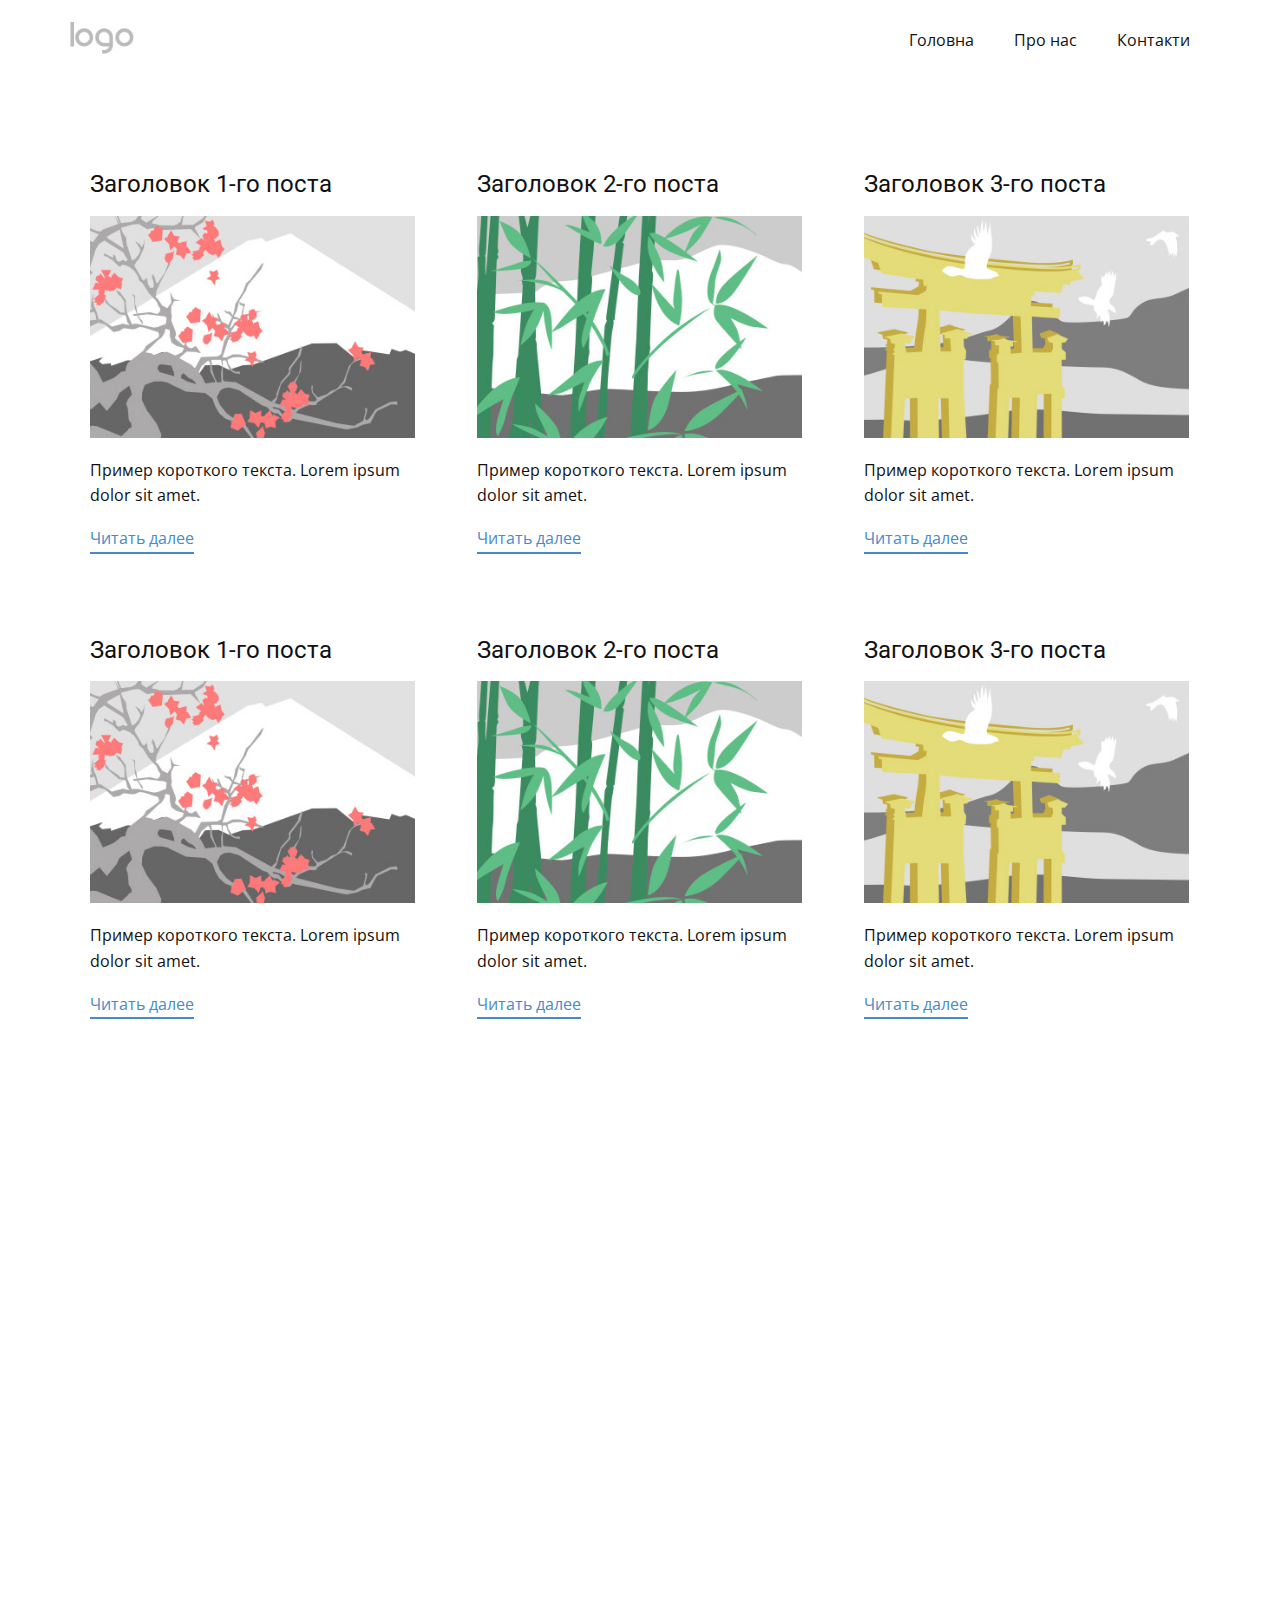
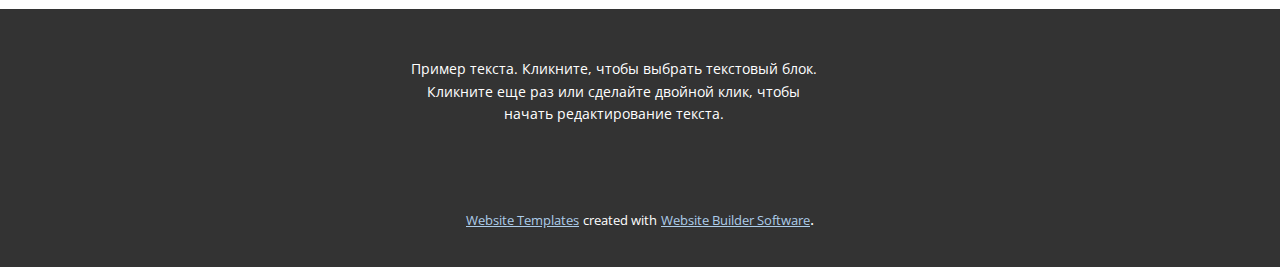
<file: blog/blog.html>
<html style="font-size: 16px;"><head>
    <meta name="viewport" content="width=device-width, initial-scale=1.0">
    <meta charset="utf-8">
    <meta name="keywords" content="">
    <meta name="description" content="">
    <meta name="page_type" content="np-template-header-footer-from-plugin">
    <title>Blog Template</title>
    <link rel="stylesheet" href="../nicepage.css" media="screen">
<link rel="stylesheet" href="../Blog-Template.css" media="screen">
    <script class="u-script" type="text/javascript" src="../jquery.js" defer=""></script>
    <script class="u-script" type="text/javascript" src="../nicepage.js" defer=""></script>
    <meta name="generator" content="Nicepage 3.10.2, nicepage.com">
    <link id="u-theme-google-font" rel="stylesheet" href="https://fonts.googleapis.com/css?family=Roboto:100,100i,300,300i,400,400i,500,500i,700,700i,900,900i|Open+Sans:300,300i,400,400i,600,600i,700,700i,800,800i">
    
    
    
    <script type="application/ld+json">{
		"@context": "http://schema.org",
		"@type": "Organization",
		"name": "",
		"url": "index.html",
		"logo": "images/default-logo.png"
}</script>
    <meta property="og:title" content="Blog Template">
    <meta property="og:type" content="website">
    <meta name="theme-color" content="#478ac9">
    <link rel="canonical" href="../index.html">
    <meta property="og:url" content="index.html">
  </head>
  <body class="u-body"><header class="u-clearfix u-header u-header" id="sec-c23f"><div class="u-clearfix u-sheet u-valign-middle u-sheet-1">
        <a href="https://nicepage.com" class="u-image u-logo u-image-1">
          <img src="../images/default-logo.png" class="u-logo-image u-logo-image-1">
        </a>
        <nav class="u-menu u-menu-dropdown u-offcanvas u-menu-1">
          <div class="menu-collapse" style="font-size: 1rem; letter-spacing: 0px;">
            <a class="u-button-style u-custom-left-right-menu-spacing u-custom-padding-bottom u-custom-top-bottom-menu-spacing u-nav-link u-text-active-palette-1-base u-text-hover-palette-2-base" href="#">
              <svg><use xmlns:xlink="http://www.w3.org/1999/xlink" xlink:href="#menu-hamburger"></use></svg>
              <svg version="1.1" xmlns="http://www.w3.org/2000/svg" xmlns:xlink="http://www.w3.org/1999/xlink"><defs><symbol id="menu-hamburger" viewBox="0 0 16 16" style="width: 16px; height: 16px;"><rect y="1" width="16" height="2"></rect><rect y="7" width="16" height="2"></rect><rect y="13" width="16" height="2"></rect>
</symbol>
</defs></svg>
            </a>
          </div>
          <div class="u-custom-menu u-nav-container">
            <ul class="u-nav u-unstyled u-nav-1"><li class="u-nav-item"><a class="u-button-style u-nav-link u-text-active-palette-1-base u-text-hover-palette-2-base" href="../Головна.html" style="padding: 10px 20px;">Головна</a>
</li><li class="u-nav-item"><a class="u-button-style u-nav-link u-text-active-palette-1-base u-text-hover-palette-2-base" href="../Про-нас.html" style="padding: 10px 20px;">Про нас</a>
</li><li class="u-nav-item"><a class="u-button-style u-nav-link u-text-active-palette-1-base u-text-hover-palette-2-base" href="../Контакти.html" style="padding: 10px 20px;">Контакти</a>
</li></ul>
          </div>
          <div class="u-custom-menu u-nav-container-collapse">
            <div class="u-black u-container-style u-inner-container-layout u-opacity u-opacity-95 u-sidenav">
              <div class="u-sidenav-overflow">
                <div class="u-menu-close"></div>
                <ul class="u-align-center u-nav u-popupmenu-items u-unstyled u-nav-2"><li class="u-nav-item"><a class="u-button-style u-nav-link" href="../Головна.html" style="padding: 10px 20px;">Головна</a>
</li><li class="u-nav-item"><a class="u-button-style u-nav-link" href="../Про-нас.html" style="padding: 10px 20px;">Про нас</a>
</li><li class="u-nav-item"><a class="u-button-style u-nav-link" href="../Контакти.html" style="padding: 10px 20px;">Контакти</a>
</li></ul>
              </div>
            </div>
            <div class="u-black u-menu-overlay u-opacity u-opacity-70"></div>
          </div>
        </nav>
      </div></header>
    <section class="u-clearfix u-section-1" id="sec-b1e7">
      <div class="u-clearfix u-sheet u-valign-middle u-sheet-1"><!--blog--><!--blog_options_json--><!--{"type":"Recent","source":"","tags":"","count":""}--><!--/blog_options_json-->
        <div class="u-blog u-expanded-width u-repeater u-repeater-1"><!--blog_post-->
          <div class="u-blog-post u-container-style u-repeater-item u-white u-repeater-item-1">
            <div class="u-container-layout u-similar-container u-valign-top u-container-layout-1"><!--blog_post_header-->
              <h4 class="u-blog-control u-text u-text-1">
                <a class="u-post-header-link" href="../blog/пост.html"><!--blog_post_header_content-->Заголовок 1-го поста<!--/blog_post_header_content--></a>
              </h4><!--/blog_post_header--><!--blog_post_image-->
              <a class="u-post-header-link" href="../blog/пост.html"><img alt="" class="u-blog-control u-expanded-width u-image u-image-default u-image-1" src="[data-uri]"></a><!--/blog_post_image--><!--blog_post_content-->
              <div class="u-blog-control u-post-content u-text u-text-2 fr-view">Пример короткого текста. Lorem ipsum dolor sit amet.</div><!--/blog_post_content--><!--blog_post_readmore-->
              <a href="../blog/пост.html" class="u-blog-control u-border-2 u-border-palette-1-base u-btn u-btn-rectangle u-button-style u-none u-btn-1"><!--blog_post_readmore_content-->Читать далее<!--/blog_post_readmore_content--></a><!--/blog_post_readmore-->
            </div>
          </div><div class="u-blog-post u-container-style u-repeater-item u-video-cover u-white">
            <div class="u-container-layout u-similar-container u-valign-top u-container-layout-2"><!--blog_post_header-->
              <h4 class="u-blog-control u-text u-text-3">
                <a class="u-post-header-link" href="../blog/пост-1.html"><!--blog_post_header_content-->Заголовок 2-го поста<!--/blog_post_header_content--></a>
              </h4><!--/blog_post_header--><!--blog_post_image-->
              <a class="u-post-header-link" href="../blog/пост-1.html"><img alt="" class="u-blog-control u-expanded-width u-image u-image-default u-image-2" src="[data-uri]"></a><!--/blog_post_image--><!--blog_post_content-->
              <div class="u-blog-control u-post-content u-text u-text-4 fr-view">Пример короткого текста. Lorem ipsum dolor sit amet.</div><!--/blog_post_content--><!--blog_post_readmore-->
              <a href="../blog/пост-1.html" class="u-blog-control u-border-2 u-border-palette-1-base u-btn u-btn-rectangle u-button-style u-none u-btn-2"><!--blog_post_readmore_content-->Читать далее<!--/blog_post_readmore_content--></a><!--/blog_post_readmore-->
            </div>
          </div><div class="u-blog-post u-container-style u-repeater-item u-video-cover u-white">
            <div class="u-container-layout u-similar-container u-valign-top u-container-layout-3"><!--blog_post_header-->
              <h4 class="u-blog-control u-text u-text-5">
                <a class="u-post-header-link" href="../blog/пост-2.html"><!--blog_post_header_content-->Заголовок 3-го поста<!--/blog_post_header_content--></a>
              </h4><!--/blog_post_header--><!--blog_post_image-->
              <a class="u-post-header-link" href="../blog/пост-2.html"><img alt="" class="u-blog-control u-expanded-width u-image u-image-default u-image-3" src="[data-uri]"></a><!--/blog_post_image--><!--blog_post_content-->
              <div class="u-blog-control u-post-content u-text u-text-6 fr-view">Пример короткого текста. Lorem ipsum dolor sit amet.</div><!--/blog_post_content--><!--blog_post_readmore-->
              <a href="../blog/пост-2.html" class="u-blog-control u-border-2 u-border-palette-1-base u-btn u-btn-rectangle u-button-style u-none u-btn-3"><!--blog_post_readmore_content-->Читать далее<!--/blog_post_readmore_content--></a><!--/blog_post_readmore-->
            </div>
          </div><div class="u-blog-post u-container-style u-repeater-item u-white u-repeater-item-1">
            <div class="u-container-layout u-similar-container u-valign-top u-container-layout-1"><!--blog_post_header-->
              <h4 class="u-blog-control u-text u-text-1">
                <a class="u-post-header-link" href="../blog/пост-3.html"><!--blog_post_header_content-->Заголовок 1-го поста<!--/blog_post_header_content--></a>
              </h4><!--/blog_post_header--><!--blog_post_image-->
              <a class="u-post-header-link" href="../blog/пост-3.html"><img alt="" class="u-blog-control u-expanded-width u-image u-image-default u-image-1" src="[data-uri]"></a><!--/blog_post_image--><!--blog_post_content-->
              <div class="u-blog-control u-post-content u-text u-text-2 fr-view">Пример короткого текста. Lorem ipsum dolor sit amet.</div><!--/blog_post_content--><!--blog_post_readmore-->
              <a href="../blog/пост-3.html" class="u-blog-control u-border-2 u-border-palette-1-base u-btn u-btn-rectangle u-button-style u-none u-btn-1"><!--blog_post_readmore_content-->Читать далее<!--/blog_post_readmore_content--></a><!--/blog_post_readmore-->
            </div>
          </div><div class="u-blog-post u-container-style u-repeater-item u-video-cover u-white">
            <div class="u-container-layout u-similar-container u-valign-top u-container-layout-2"><!--blog_post_header-->
              <h4 class="u-blog-control u-text u-text-3">
                <a class="u-post-header-link" href="../blog/пост-4.html"><!--blog_post_header_content-->Заголовок 2-го поста<!--/blog_post_header_content--></a>
              </h4><!--/blog_post_header--><!--blog_post_image-->
              <a class="u-post-header-link" href="../blog/пост-4.html"><img alt="" class="u-blog-control u-expanded-width u-image u-image-default u-image-2" src="[data-uri]"></a><!--/blog_post_image--><!--blog_post_content-->
              <div class="u-blog-control u-post-content u-text u-text-4 fr-view">Пример короткого текста. Lorem ipsum dolor sit amet.</div><!--/blog_post_content--><!--blog_post_readmore-->
              <a href="../blog/пост-4.html" class="u-blog-control u-border-2 u-border-palette-1-base u-btn u-btn-rectangle u-button-style u-none u-btn-2"><!--blog_post_readmore_content-->Читать далее<!--/blog_post_readmore_content--></a><!--/blog_post_readmore-->
            </div>
          </div><div class="u-blog-post u-container-style u-repeater-item u-video-cover u-white">
            <div class="u-container-layout u-similar-container u-valign-top u-container-layout-3"><!--blog_post_header-->
              <h4 class="u-blog-control u-text u-text-5">
                <a class="u-post-header-link" href="../blog/пост-5.html"><!--blog_post_header_content-->Заголовок 3-го поста<!--/blog_post_header_content--></a>
              </h4><!--/blog_post_header--><!--blog_post_image-->
              <a class="u-post-header-link" href="../blog/пост-5.html"><img alt="" class="u-blog-control u-expanded-width u-image u-image-default u-image-3" src="[data-uri]"></a><!--/blog_post_image--><!--blog_post_content-->
              <div class="u-blog-control u-post-content u-text u-text-6 fr-view">Пример короткого текста. Lorem ipsum dolor sit amet.</div><!--/blog_post_content--><!--blog_post_readmore-->
              <a href="../blog/пост-5.html" class="u-blog-control u-border-2 u-border-palette-1-base u-btn u-btn-rectangle u-button-style u-none u-btn-3"><!--blog_post_readmore_content-->Читать далее<!--/blog_post_readmore_content--></a><!--/blog_post_readmore-->
            </div>
          </div><!--/blog_post--><!--blog_post-->
          <!--/blog_post--><!--blog_post-->
          <!--/blog_post-->
        </div><!--/blog-->
      </div>
    </section>
    <section class="u-clearfix u-section-2" id="sec-3317">
      <div class="u-clearfix u-sheet u-sheet-1"></div>
    </section>
    
    
    <footer class="u-align-center u-clearfix u-footer u-grey-80 u-footer" id="sec-8e3b"><div class="u-clearfix u-sheet u-sheet-1">
        <p class="u-small-text u-text u-text-variant u-text-1">Пример текста. Кликните, чтобы выбрать текстовый блок. Кликните еще раз или сделайте двойной клик, чтобы начать редактирование текста.</p>
      </div></footer>
    <section class="u-backlink u-clearfix u-grey-80">
      <a class="u-link" href="https://nicepage.com/website-templates" target="_blank">
        <span>Website Templates</span>
      </a>
      <p class="u-text">
        <span>created with</span>
      </p>
      <a class="u-link" href="https://nicepage.com/" target="_blank">
        <span>Website Builder Software</span>
      </a>. 
    </section>
  
</body></html>
</file>
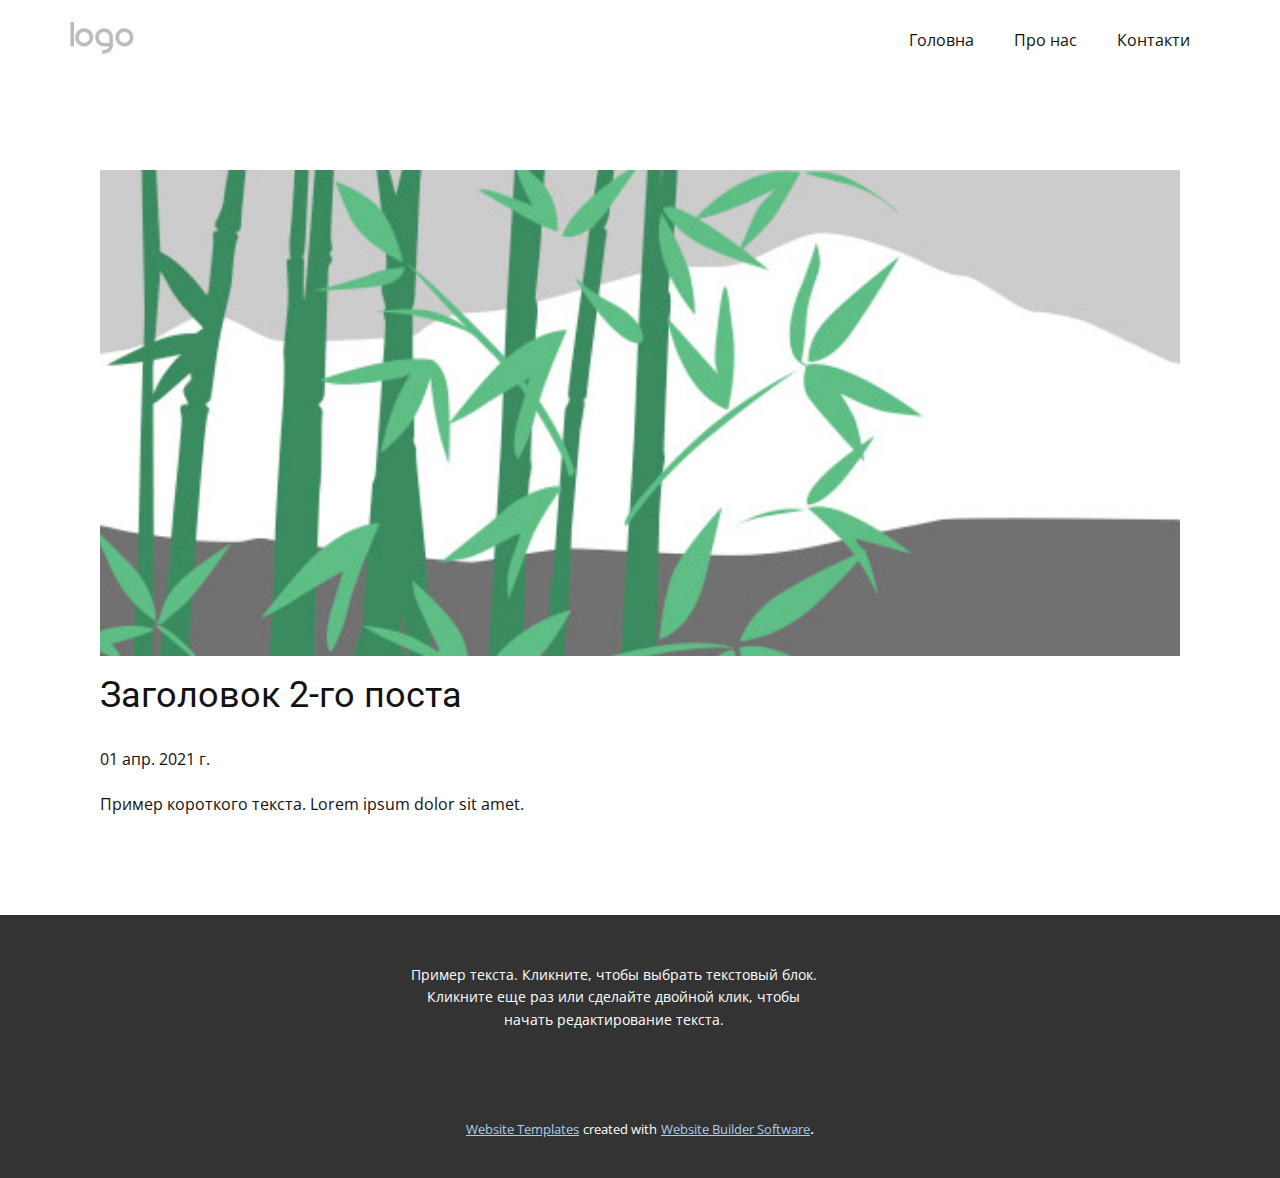
<file: blog/пост-1.html>
<!doctype html>
<html style="font-size: 16px;"><head>
    <meta name="viewport" content="width=device-width, initial-scale=1.0">
    <meta charset="utf-8">
    <meta name="keywords" content="Заголовок 1-го поста">
    <meta name="description" content="">
    <meta name="page_type" content="np-template-header-footer-from-plugin">
    <title>Заголовок 2-го поста</title>
    <link rel="stylesheet" href="../nicepage.css" media="screen">
<link rel="stylesheet" href="../Post-Template.css" media="screen">
    <script class="u-script" type="text/javascript" src="../jquery.js" defer=""></script>
    <script class="u-script" type="text/javascript" src="../nicepage.js" defer=""></script>
    <meta name="generator" content="Nicepage 3.10.2, nicepage.com">
    <link id="u-theme-google-font" rel="stylesheet" href="https://fonts.googleapis.com/css?family=Roboto:100,100i,300,300i,400,400i,500,500i,700,700i,900,900i|Open+Sans:300,300i,400,400i,600,600i,700,700i,800,800i">
    
    
    <script type="application/ld+json">{
		"@context": "http://schema.org",
		"@type": "Organization",
		"name": "",
		"url": "index.html",
		"logo": "images/default-logo.png"
}</script>
    <meta property="og:title" content="Post Template">
    <meta property="og:type" content="website">
    <meta name="theme-color" content="#478ac9">
    <link rel="canonical" href="../index.html">
    <meta property="og:url" content="index.html">
  </head>
  <body class="u-body"><header class="u-clearfix u-header u-header" id="sec-c23f"><div class="u-clearfix u-sheet u-valign-middle u-sheet-1">
        <a href="https://nicepage.com" class="u-image u-logo u-image-1">
          <img src="../images/default-logo.png" class="u-logo-image u-logo-image-1">
        </a>
        <nav class="u-menu u-menu-dropdown u-offcanvas u-menu-1">
          <div class="menu-collapse" style="font-size: 1rem; letter-spacing: 0px;">
            <a class="u-button-style u-custom-left-right-menu-spacing u-custom-padding-bottom u-custom-top-bottom-menu-spacing u-nav-link u-text-active-palette-1-base u-text-hover-palette-2-base" href="#">
              <svg><use xmlns:xlink="http://www.w3.org/1999/xlink" xlink:href="#menu-hamburger"></use></svg>
              <svg version="1.1" xmlns="http://www.w3.org/2000/svg" xmlns:xlink="http://www.w3.org/1999/xlink"><defs><symbol id="menu-hamburger" viewBox="0 0 16 16" style="width: 16px; height: 16px;"><rect y="1" width="16" height="2"></rect><rect y="7" width="16" height="2"></rect><rect y="13" width="16" height="2"></rect>
</symbol>
</defs></svg>
            </a>
          </div>
          <div class="u-custom-menu u-nav-container">
            <ul class="u-nav u-unstyled u-nav-1"><li class="u-nav-item"><a class="u-button-style u-nav-link u-text-active-palette-1-base u-text-hover-palette-2-base" href="../Головна.html" style="padding: 10px 20px;">Головна</a>
</li><li class="u-nav-item"><a class="u-button-style u-nav-link u-text-active-palette-1-base u-text-hover-palette-2-base" href="../Про-нас.html" style="padding: 10px 20px;">Про нас</a>
</li><li class="u-nav-item"><a class="u-button-style u-nav-link u-text-active-palette-1-base u-text-hover-palette-2-base" href="../Контакти.html" style="padding: 10px 20px;">Контакти</a>
</li></ul>
          </div>
          <div class="u-custom-menu u-nav-container-collapse">
            <div class="u-black u-container-style u-inner-container-layout u-opacity u-opacity-95 u-sidenav">
              <div class="u-sidenav-overflow">
                <div class="u-menu-close"></div>
                <ul class="u-align-center u-nav u-popupmenu-items u-unstyled u-nav-2"><li class="u-nav-item"><a class="u-button-style u-nav-link" href="../Головна.html" style="padding: 10px 20px;">Головна</a>
</li><li class="u-nav-item"><a class="u-button-style u-nav-link" href="../Про-нас.html" style="padding: 10px 20px;">Про нас</a>
</li><li class="u-nav-item"><a class="u-button-style u-nav-link" href="../Контакти.html" style="padding: 10px 20px;">Контакти</a>
</li></ul>
              </div>
            </div>
            <div class="u-black u-menu-overlay u-opacity u-opacity-70"></div>
          </div>
        </nav>
      </div></header>
    <section class="u-align-center u-clearfix u-section-1" id="sec-cc9a">
      <div class="u-clearfix u-sheet u-valign-middle-md u-valign-middle-sm u-valign-middle-xs u-sheet-1"><!--post_details--><!--post_details_options_json--><!--{"source":""}--><!--/post_details_options_json--><!--blog_post-->
        <div class="u-container-style u-expanded-width u-post-details u-post-details-1">
          <div class="u-container-layout u-valign-middle u-container-layout-1"><!--blog_post_image-->
            <img alt="" class="u-blog-control u-expanded-width u-image u-image-default u-image-1" src="[data-uri]"><!--/blog_post_image--><!--blog_post_header-->
            <h2 class="u-blog-control u-text u-text-1">Заголовок 2-го поста</h2><!--/blog_post_header--><!--blog_post_metadata-->
            <div class="u-blog-control u-metadata u-metadata-1"><!--blog_post_metadata_date-->
              <span class="u-meta-date u-meta-icon">01 апр. 2021 г.</span><!--/blog_post_metadata_date--><!--blog_post_metadata_category-->
              <!--/blog_post_metadata_category--><!--blog_post_metadata_comments-->
              <!--/blog_post_metadata_comments-->
            </div><!--/blog_post_metadata--><!--blog_post_content-->
            <div class="u-align-justify u-blog-control u-post-content u-text u-text-2 fr-view">
  Пример короткого текста. Lorem ipsum dolor sit amet.
  </div><!--/blog_post_content-->
          </div>
        </div><!--/blog_post--><!--/post_details-->
      </div>
    </section>
    
    
    <footer class="u-align-center u-clearfix u-footer u-grey-80 u-footer" id="sec-8e3b"><div class="u-clearfix u-sheet u-sheet-1">
        <p class="u-small-text u-text u-text-variant u-text-1">Пример текста. Кликните, чтобы выбрать текстовый блок. Кликните еще раз или сделайте двойной клик, чтобы начать редактирование текста.</p>
      </div></footer>
    <section class="u-backlink u-clearfix u-grey-80">
      <a class="u-link" href="https://nicepage.com/website-templates" target="_blank">
        <span>Website Templates</span>
      </a>
      <p class="u-text">
        <span>created with</span>
      </p>
      <a class="u-link" href="https://nicepage.com/" target="_blank">
        <span>Website Builder Software</span>
      </a>. 
    </section>
  
</body></html>
</file>
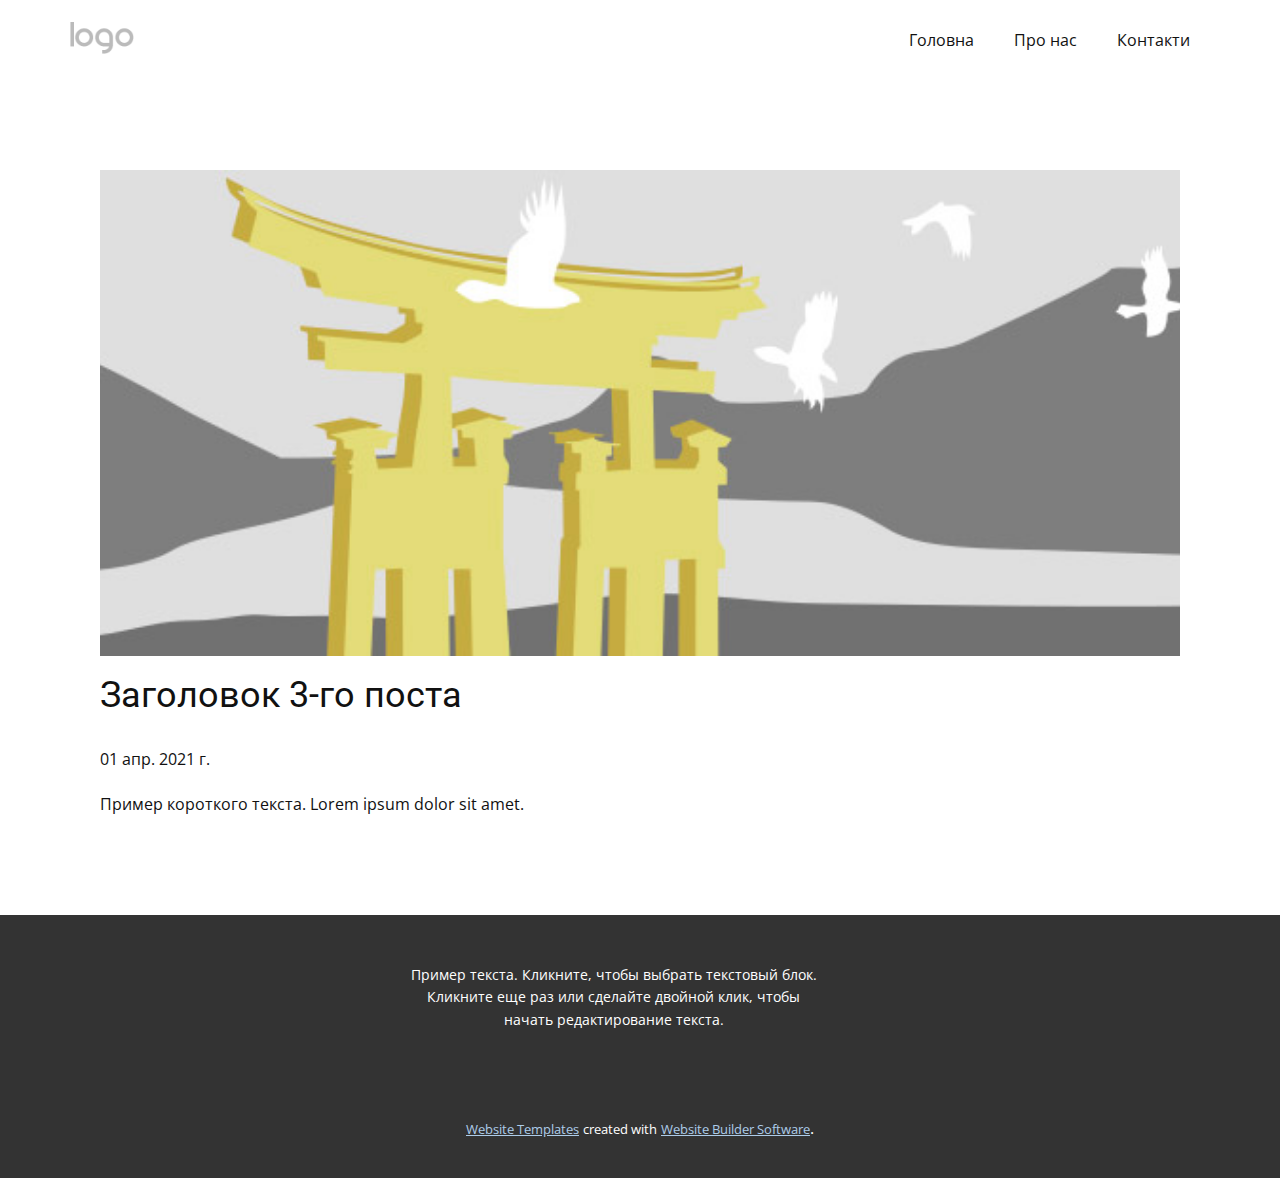
<file: blog/пост-2.html>
<!doctype html>
<html style="font-size: 16px;"><head>
    <meta name="viewport" content="width=device-width, initial-scale=1.0">
    <meta charset="utf-8">
    <meta name="keywords" content="Заголовок 1-го поста">
    <meta name="description" content="">
    <meta name="page_type" content="np-template-header-footer-from-plugin">
    <title>Заголовок 3-го поста</title>
    <link rel="stylesheet" href="../nicepage.css" media="screen">
<link rel="stylesheet" href="../Post-Template.css" media="screen">
    <script class="u-script" type="text/javascript" src="../jquery.js" defer=""></script>
    <script class="u-script" type="text/javascript" src="../nicepage.js" defer=""></script>
    <meta name="generator" content="Nicepage 3.10.2, nicepage.com">
    <link id="u-theme-google-font" rel="stylesheet" href="https://fonts.googleapis.com/css?family=Roboto:100,100i,300,300i,400,400i,500,500i,700,700i,900,900i|Open+Sans:300,300i,400,400i,600,600i,700,700i,800,800i">
    
    
    <script type="application/ld+json">{
		"@context": "http://schema.org",
		"@type": "Organization",
		"name": "",
		"url": "index.html",
		"logo": "images/default-logo.png"
}</script>
    <meta property="og:title" content="Post Template">
    <meta property="og:type" content="website">
    <meta name="theme-color" content="#478ac9">
    <link rel="canonical" href="../index.html">
    <meta property="og:url" content="index.html">
  </head>
  <body class="u-body"><header class="u-clearfix u-header u-header" id="sec-c23f"><div class="u-clearfix u-sheet u-valign-middle u-sheet-1">
        <a href="https://nicepage.com" class="u-image u-logo u-image-1">
          <img src="../images/default-logo.png" class="u-logo-image u-logo-image-1">
        </a>
        <nav class="u-menu u-menu-dropdown u-offcanvas u-menu-1">
          <div class="menu-collapse" style="font-size: 1rem; letter-spacing: 0px;">
            <a class="u-button-style u-custom-left-right-menu-spacing u-custom-padding-bottom u-custom-top-bottom-menu-spacing u-nav-link u-text-active-palette-1-base u-text-hover-palette-2-base" href="#">
              <svg><use xmlns:xlink="http://www.w3.org/1999/xlink" xlink:href="#menu-hamburger"></use></svg>
              <svg version="1.1" xmlns="http://www.w3.org/2000/svg" xmlns:xlink="http://www.w3.org/1999/xlink"><defs><symbol id="menu-hamburger" viewBox="0 0 16 16" style="width: 16px; height: 16px;"><rect y="1" width="16" height="2"></rect><rect y="7" width="16" height="2"></rect><rect y="13" width="16" height="2"></rect>
</symbol>
</defs></svg>
            </a>
          </div>
          <div class="u-custom-menu u-nav-container">
            <ul class="u-nav u-unstyled u-nav-1"><li class="u-nav-item"><a class="u-button-style u-nav-link u-text-active-palette-1-base u-text-hover-palette-2-base" href="../Головна.html" style="padding: 10px 20px;">Головна</a>
</li><li class="u-nav-item"><a class="u-button-style u-nav-link u-text-active-palette-1-base u-text-hover-palette-2-base" href="../Про-нас.html" style="padding: 10px 20px;">Про нас</a>
</li><li class="u-nav-item"><a class="u-button-style u-nav-link u-text-active-palette-1-base u-text-hover-palette-2-base" href="../Контакти.html" style="padding: 10px 20px;">Контакти</a>
</li></ul>
          </div>
          <div class="u-custom-menu u-nav-container-collapse">
            <div class="u-black u-container-style u-inner-container-layout u-opacity u-opacity-95 u-sidenav">
              <div class="u-sidenav-overflow">
                <div class="u-menu-close"></div>
                <ul class="u-align-center u-nav u-popupmenu-items u-unstyled u-nav-2"><li class="u-nav-item"><a class="u-button-style u-nav-link" href="../Головна.html" style="padding: 10px 20px;">Головна</a>
</li><li class="u-nav-item"><a class="u-button-style u-nav-link" href="../Про-нас.html" style="padding: 10px 20px;">Про нас</a>
</li><li class="u-nav-item"><a class="u-button-style u-nav-link" href="../Контакти.html" style="padding: 10px 20px;">Контакти</a>
</li></ul>
              </div>
            </div>
            <div class="u-black u-menu-overlay u-opacity u-opacity-70"></div>
          </div>
        </nav>
      </div></header>
    <section class="u-align-center u-clearfix u-section-1" id="sec-cc9a">
      <div class="u-clearfix u-sheet u-valign-middle-md u-valign-middle-sm u-valign-middle-xs u-sheet-1"><!--post_details--><!--post_details_options_json--><!--{"source":""}--><!--/post_details_options_json--><!--blog_post-->
        <div class="u-container-style u-expanded-width u-post-details u-post-details-1">
          <div class="u-container-layout u-valign-middle u-container-layout-1"><!--blog_post_image-->
            <img alt="" class="u-blog-control u-expanded-width u-image u-image-default u-image-1" src="[data-uri]"><!--/blog_post_image--><!--blog_post_header-->
            <h2 class="u-blog-control u-text u-text-1">Заголовок 3-го поста</h2><!--/blog_post_header--><!--blog_post_metadata-->
            <div class="u-blog-control u-metadata u-metadata-1"><!--blog_post_metadata_date-->
              <span class="u-meta-date u-meta-icon">01 апр. 2021 г.</span><!--/blog_post_metadata_date--><!--blog_post_metadata_category-->
              <!--/blog_post_metadata_category--><!--blog_post_metadata_comments-->
              <!--/blog_post_metadata_comments-->
            </div><!--/blog_post_metadata--><!--blog_post_content-->
            <div class="u-align-justify u-blog-control u-post-content u-text u-text-2 fr-view">
  Пример короткого текста. Lorem ipsum dolor sit amet.
  </div><!--/blog_post_content-->
          </div>
        </div><!--/blog_post--><!--/post_details-->
      </div>
    </section>
    
    
    <footer class="u-align-center u-clearfix u-footer u-grey-80 u-footer" id="sec-8e3b"><div class="u-clearfix u-sheet u-sheet-1">
        <p class="u-small-text u-text u-text-variant u-text-1">Пример текста. Кликните, чтобы выбрать текстовый блок. Кликните еще раз или сделайте двойной клик, чтобы начать редактирование текста.</p>
      </div></footer>
    <section class="u-backlink u-clearfix u-grey-80">
      <a class="u-link" href="https://nicepage.com/website-templates" target="_blank">
        <span>Website Templates</span>
      </a>
      <p class="u-text">
        <span>created with</span>
      </p>
      <a class="u-link" href="https://nicepage.com/" target="_blank">
        <span>Website Builder Software</span>
      </a>. 
    </section>
  
</body></html>
</file>
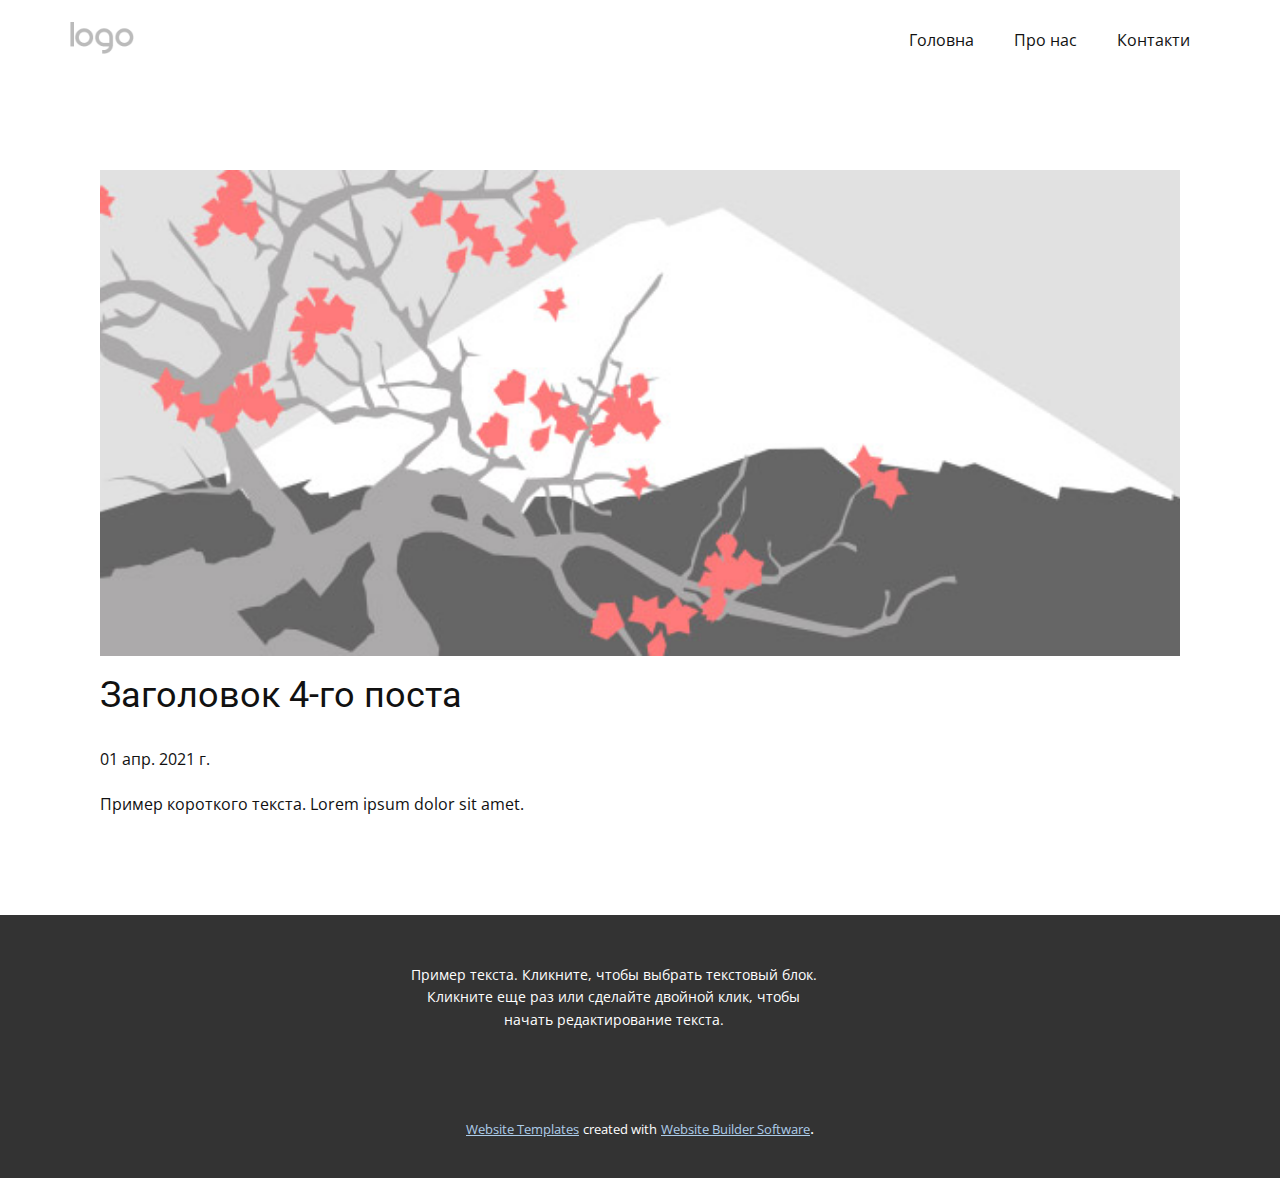
<file: blog/пост-3.html>
<!doctype html>
<html style="font-size: 16px;"><head>
    <meta name="viewport" content="width=device-width, initial-scale=1.0">
    <meta charset="utf-8">
    <meta name="keywords" content="Заголовок 1-го поста">
    <meta name="description" content="">
    <meta name="page_type" content="np-template-header-footer-from-plugin">
    <title>Заголовок 4-го поста</title>
    <link rel="stylesheet" href="../nicepage.css" media="screen">
<link rel="stylesheet" href="../Post-Template.css" media="screen">
    <script class="u-script" type="text/javascript" src="../jquery.js" defer=""></script>
    <script class="u-script" type="text/javascript" src="../nicepage.js" defer=""></script>
    <meta name="generator" content="Nicepage 3.10.2, nicepage.com">
    <link id="u-theme-google-font" rel="stylesheet" href="https://fonts.googleapis.com/css?family=Roboto:100,100i,300,300i,400,400i,500,500i,700,700i,900,900i|Open+Sans:300,300i,400,400i,600,600i,700,700i,800,800i">
    
    
    <script type="application/ld+json">{
		"@context": "http://schema.org",
		"@type": "Organization",
		"name": "",
		"url": "index.html",
		"logo": "images/default-logo.png"
}</script>
    <meta property="og:title" content="Post Template">
    <meta property="og:type" content="website">
    <meta name="theme-color" content="#478ac9">
    <link rel="canonical" href="../index.html">
    <meta property="og:url" content="index.html">
  </head>
  <body class="u-body"><header class="u-clearfix u-header u-header" id="sec-c23f"><div class="u-clearfix u-sheet u-valign-middle u-sheet-1">
        <a href="https://nicepage.com" class="u-image u-logo u-image-1">
          <img src="../images/default-logo.png" class="u-logo-image u-logo-image-1">
        </a>
        <nav class="u-menu u-menu-dropdown u-offcanvas u-menu-1">
          <div class="menu-collapse" style="font-size: 1rem; letter-spacing: 0px;">
            <a class="u-button-style u-custom-left-right-menu-spacing u-custom-padding-bottom u-custom-top-bottom-menu-spacing u-nav-link u-text-active-palette-1-base u-text-hover-palette-2-base" href="#">
              <svg><use xmlns:xlink="http://www.w3.org/1999/xlink" xlink:href="#menu-hamburger"></use></svg>
              <svg version="1.1" xmlns="http://www.w3.org/2000/svg" xmlns:xlink="http://www.w3.org/1999/xlink"><defs><symbol id="menu-hamburger" viewBox="0 0 16 16" style="width: 16px; height: 16px;"><rect y="1" width="16" height="2"></rect><rect y="7" width="16" height="2"></rect><rect y="13" width="16" height="2"></rect>
</symbol>
</defs></svg>
            </a>
          </div>
          <div class="u-custom-menu u-nav-container">
            <ul class="u-nav u-unstyled u-nav-1"><li class="u-nav-item"><a class="u-button-style u-nav-link u-text-active-palette-1-base u-text-hover-palette-2-base" href="../Головна.html" style="padding: 10px 20px;">Головна</a>
</li><li class="u-nav-item"><a class="u-button-style u-nav-link u-text-active-palette-1-base u-text-hover-palette-2-base" href="../Про-нас.html" style="padding: 10px 20px;">Про нас</a>
</li><li class="u-nav-item"><a class="u-button-style u-nav-link u-text-active-palette-1-base u-text-hover-palette-2-base" href="../Контакти.html" style="padding: 10px 20px;">Контакти</a>
</li></ul>
          </div>
          <div class="u-custom-menu u-nav-container-collapse">
            <div class="u-black u-container-style u-inner-container-layout u-opacity u-opacity-95 u-sidenav">
              <div class="u-sidenav-overflow">
                <div class="u-menu-close"></div>
                <ul class="u-align-center u-nav u-popupmenu-items u-unstyled u-nav-2"><li class="u-nav-item"><a class="u-button-style u-nav-link" href="../Головна.html" style="padding: 10px 20px;">Головна</a>
</li><li class="u-nav-item"><a class="u-button-style u-nav-link" href="../Про-нас.html" style="padding: 10px 20px;">Про нас</a>
</li><li class="u-nav-item"><a class="u-button-style u-nav-link" href="../Контакти.html" style="padding: 10px 20px;">Контакти</a>
</li></ul>
              </div>
            </div>
            <div class="u-black u-menu-overlay u-opacity u-opacity-70"></div>
          </div>
        </nav>
      </div></header>
    <section class="u-align-center u-clearfix u-section-1" id="sec-cc9a">
      <div class="u-clearfix u-sheet u-valign-middle-md u-valign-middle-sm u-valign-middle-xs u-sheet-1"><!--post_details--><!--post_details_options_json--><!--{"source":""}--><!--/post_details_options_json--><!--blog_post-->
        <div class="u-container-style u-expanded-width u-post-details u-post-details-1">
          <div class="u-container-layout u-valign-middle u-container-layout-1"><!--blog_post_image-->
            <img alt="" class="u-blog-control u-expanded-width u-image u-image-default u-image-1" src="[data-uri]"><!--/blog_post_image--><!--blog_post_header-->
            <h2 class="u-blog-control u-text u-text-1">Заголовок 4-го поста</h2><!--/blog_post_header--><!--blog_post_metadata-->
            <div class="u-blog-control u-metadata u-metadata-1"><!--blog_post_metadata_date-->
              <span class="u-meta-date u-meta-icon">01 апр. 2021 г.</span><!--/blog_post_metadata_date--><!--blog_post_metadata_category-->
              <!--/blog_post_metadata_category--><!--blog_post_metadata_comments-->
              <!--/blog_post_metadata_comments-->
            </div><!--/blog_post_metadata--><!--blog_post_content-->
            <div class="u-align-justify u-blog-control u-post-content u-text u-text-2 fr-view">
  Пример короткого текста. Lorem ipsum dolor sit amet.
  </div><!--/blog_post_content-->
          </div>
        </div><!--/blog_post--><!--/post_details-->
      </div>
    </section>
    
    
    <footer class="u-align-center u-clearfix u-footer u-grey-80 u-footer" id="sec-8e3b"><div class="u-clearfix u-sheet u-sheet-1">
        <p class="u-small-text u-text u-text-variant u-text-1">Пример текста. Кликните, чтобы выбрать текстовый блок. Кликните еще раз или сделайте двойной клик, чтобы начать редактирование текста.</p>
      </div></footer>
    <section class="u-backlink u-clearfix u-grey-80">
      <a class="u-link" href="https://nicepage.com/website-templates" target="_blank">
        <span>Website Templates</span>
      </a>
      <p class="u-text">
        <span>created with</span>
      </p>
      <a class="u-link" href="https://nicepage.com/" target="_blank">
        <span>Website Builder Software</span>
      </a>. 
    </section>
  
</body></html>
</file>
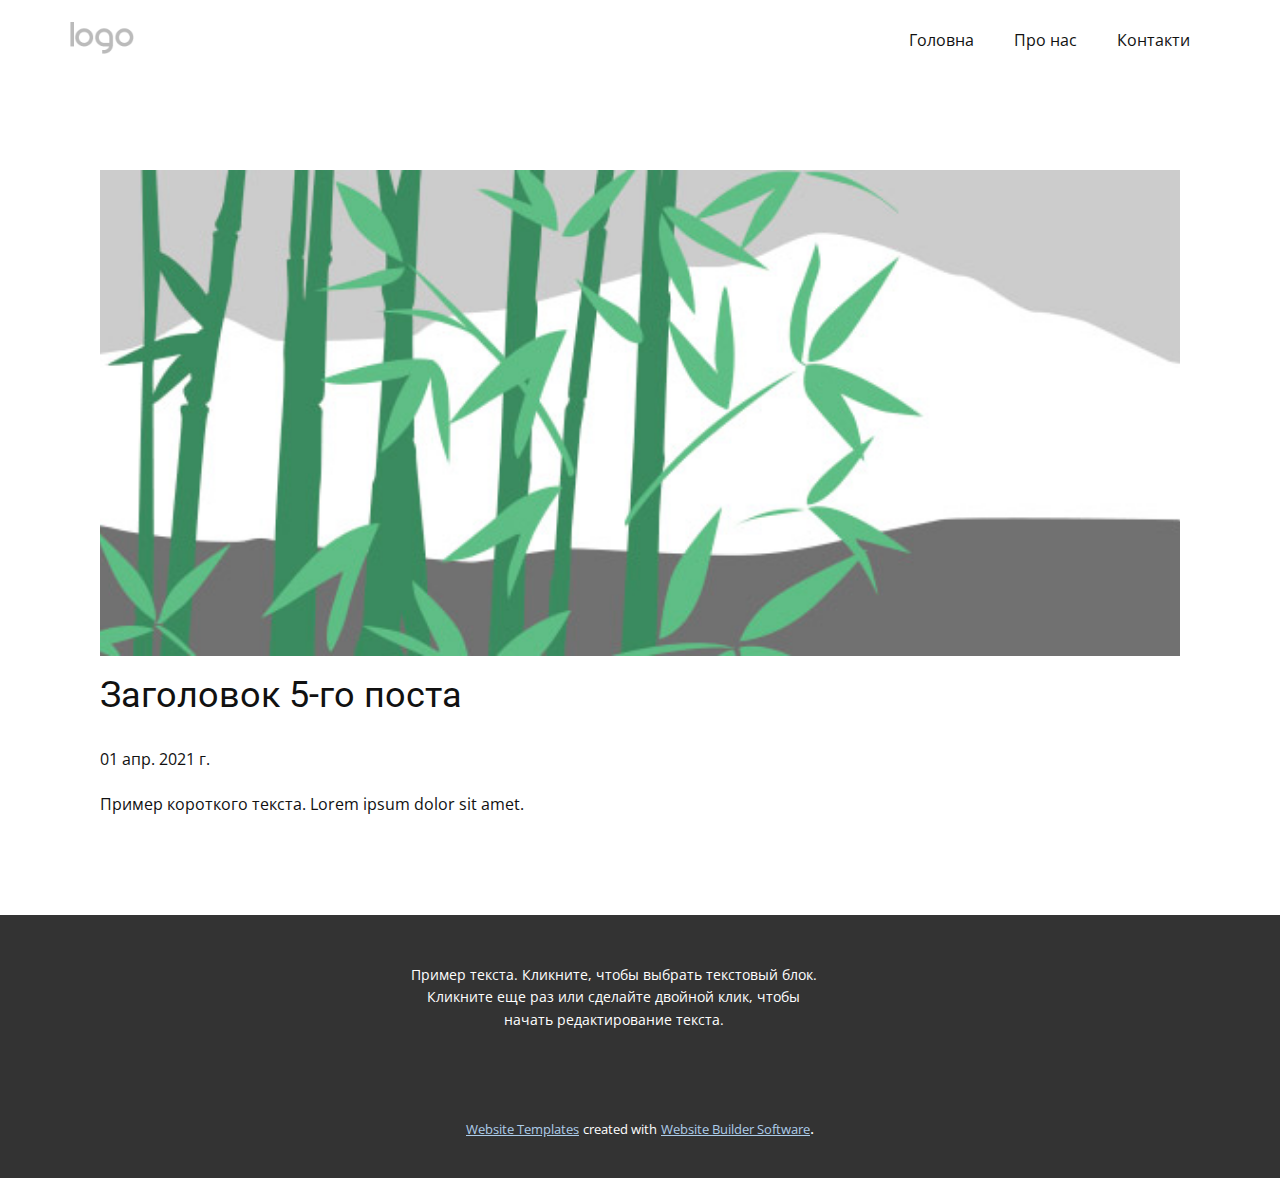
<file: blog/пост-4.html>
<!doctype html>
<html style="font-size: 16px;"><head>
    <meta name="viewport" content="width=device-width, initial-scale=1.0">
    <meta charset="utf-8">
    <meta name="keywords" content="Заголовок 1-го поста">
    <meta name="description" content="">
    <meta name="page_type" content="np-template-header-footer-from-plugin">
    <title>Заголовок 5-го поста</title>
    <link rel="stylesheet" href="../nicepage.css" media="screen">
<link rel="stylesheet" href="../Post-Template.css" media="screen">
    <script class="u-script" type="text/javascript" src="../jquery.js" defer=""></script>
    <script class="u-script" type="text/javascript" src="../nicepage.js" defer=""></script>
    <meta name="generator" content="Nicepage 3.10.2, nicepage.com">
    <link id="u-theme-google-font" rel="stylesheet" href="https://fonts.googleapis.com/css?family=Roboto:100,100i,300,300i,400,400i,500,500i,700,700i,900,900i|Open+Sans:300,300i,400,400i,600,600i,700,700i,800,800i">
    
    
    <script type="application/ld+json">{
		"@context": "http://schema.org",
		"@type": "Organization",
		"name": "",
		"url": "index.html",
		"logo": "images/default-logo.png"
}</script>
    <meta property="og:title" content="Post Template">
    <meta property="og:type" content="website">
    <meta name="theme-color" content="#478ac9">
    <link rel="canonical" href="../index.html">
    <meta property="og:url" content="index.html">
  </head>
  <body class="u-body"><header class="u-clearfix u-header u-header" id="sec-c23f"><div class="u-clearfix u-sheet u-valign-middle u-sheet-1">
        <a href="https://nicepage.com" class="u-image u-logo u-image-1">
          <img src="../images/default-logo.png" class="u-logo-image u-logo-image-1">
        </a>
        <nav class="u-menu u-menu-dropdown u-offcanvas u-menu-1">
          <div class="menu-collapse" style="font-size: 1rem; letter-spacing: 0px;">
            <a class="u-button-style u-custom-left-right-menu-spacing u-custom-padding-bottom u-custom-top-bottom-menu-spacing u-nav-link u-text-active-palette-1-base u-text-hover-palette-2-base" href="#">
              <svg><use xmlns:xlink="http://www.w3.org/1999/xlink" xlink:href="#menu-hamburger"></use></svg>
              <svg version="1.1" xmlns="http://www.w3.org/2000/svg" xmlns:xlink="http://www.w3.org/1999/xlink"><defs><symbol id="menu-hamburger" viewBox="0 0 16 16" style="width: 16px; height: 16px;"><rect y="1" width="16" height="2"></rect><rect y="7" width="16" height="2"></rect><rect y="13" width="16" height="2"></rect>
</symbol>
</defs></svg>
            </a>
          </div>
          <div class="u-custom-menu u-nav-container">
            <ul class="u-nav u-unstyled u-nav-1"><li class="u-nav-item"><a class="u-button-style u-nav-link u-text-active-palette-1-base u-text-hover-palette-2-base" href="../Головна.html" style="padding: 10px 20px;">Головна</a>
</li><li class="u-nav-item"><a class="u-button-style u-nav-link u-text-active-palette-1-base u-text-hover-palette-2-base" href="../Про-нас.html" style="padding: 10px 20px;">Про нас</a>
</li><li class="u-nav-item"><a class="u-button-style u-nav-link u-text-active-palette-1-base u-text-hover-palette-2-base" href="../Контакти.html" style="padding: 10px 20px;">Контакти</a>
</li></ul>
          </div>
          <div class="u-custom-menu u-nav-container-collapse">
            <div class="u-black u-container-style u-inner-container-layout u-opacity u-opacity-95 u-sidenav">
              <div class="u-sidenav-overflow">
                <div class="u-menu-close"></div>
                <ul class="u-align-center u-nav u-popupmenu-items u-unstyled u-nav-2"><li class="u-nav-item"><a class="u-button-style u-nav-link" href="../Головна.html" style="padding: 10px 20px;">Головна</a>
</li><li class="u-nav-item"><a class="u-button-style u-nav-link" href="../Про-нас.html" style="padding: 10px 20px;">Про нас</a>
</li><li class="u-nav-item"><a class="u-button-style u-nav-link" href="../Контакти.html" style="padding: 10px 20px;">Контакти</a>
</li></ul>
              </div>
            </div>
            <div class="u-black u-menu-overlay u-opacity u-opacity-70"></div>
          </div>
        </nav>
      </div></header>
    <section class="u-align-center u-clearfix u-section-1" id="sec-cc9a">
      <div class="u-clearfix u-sheet u-valign-middle-md u-valign-middle-sm u-valign-middle-xs u-sheet-1"><!--post_details--><!--post_details_options_json--><!--{"source":""}--><!--/post_details_options_json--><!--blog_post-->
        <div class="u-container-style u-expanded-width u-post-details u-post-details-1">
          <div class="u-container-layout u-valign-middle u-container-layout-1"><!--blog_post_image-->
            <img alt="" class="u-blog-control u-expanded-width u-image u-image-default u-image-1" src="[data-uri]"><!--/blog_post_image--><!--blog_post_header-->
            <h2 class="u-blog-control u-text u-text-1">Заголовок 5-го поста</h2><!--/blog_post_header--><!--blog_post_metadata-->
            <div class="u-blog-control u-metadata u-metadata-1"><!--blog_post_metadata_date-->
              <span class="u-meta-date u-meta-icon">01 апр. 2021 г.</span><!--/blog_post_metadata_date--><!--blog_post_metadata_category-->
              <!--/blog_post_metadata_category--><!--blog_post_metadata_comments-->
              <!--/blog_post_metadata_comments-->
            </div><!--/blog_post_metadata--><!--blog_post_content-->
            <div class="u-align-justify u-blog-control u-post-content u-text u-text-2 fr-view">
  Пример короткого текста. Lorem ipsum dolor sit amet.
  </div><!--/blog_post_content-->
          </div>
        </div><!--/blog_post--><!--/post_details-->
      </div>
    </section>
    
    
    <footer class="u-align-center u-clearfix u-footer u-grey-80 u-footer" id="sec-8e3b"><div class="u-clearfix u-sheet u-sheet-1">
        <p class="u-small-text u-text u-text-variant u-text-1">Пример текста. Кликните, чтобы выбрать текстовый блок. Кликните еще раз или сделайте двойной клик, чтобы начать редактирование текста.</p>
      </div></footer>
    <section class="u-backlink u-clearfix u-grey-80">
      <a class="u-link" href="https://nicepage.com/website-templates" target="_blank">
        <span>Website Templates</span>
      </a>
      <p class="u-text">
        <span>created with</span>
      </p>
      <a class="u-link" href="https://nicepage.com/" target="_blank">
        <span>Website Builder Software</span>
      </a>. 
    </section>
  
</body></html>
</file>
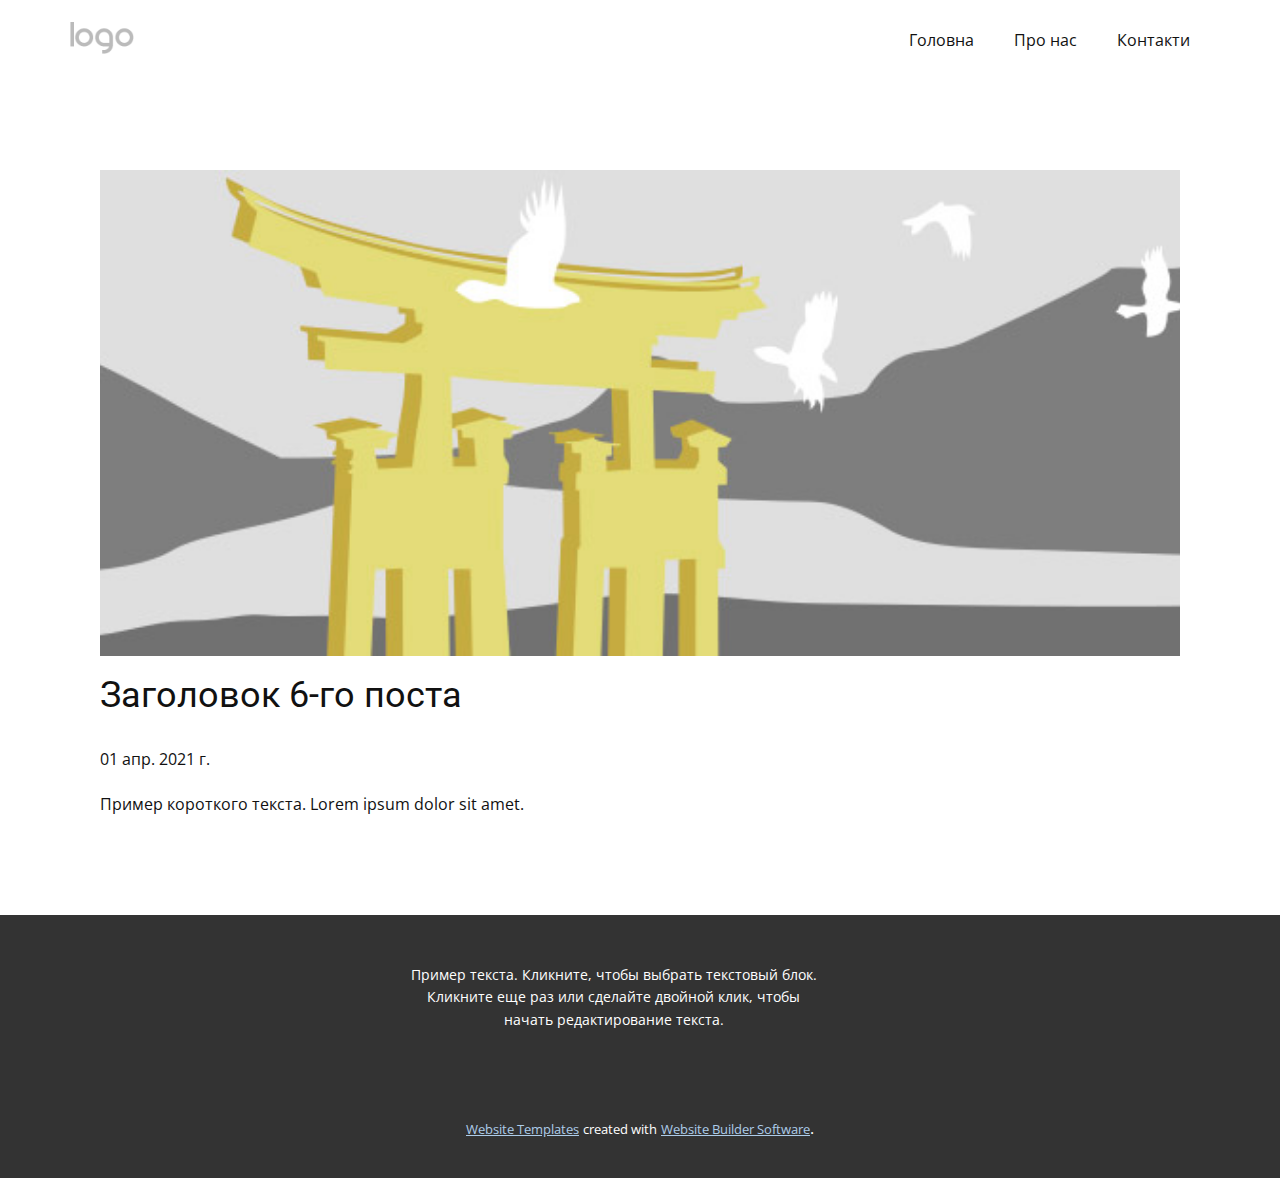
<file: blog/пост-5.html>
<!doctype html>
<html style="font-size: 16px;"><head>
    <meta name="viewport" content="width=device-width, initial-scale=1.0">
    <meta charset="utf-8">
    <meta name="keywords" content="Заголовок 1-го поста">
    <meta name="description" content="">
    <meta name="page_type" content="np-template-header-footer-from-plugin">
    <title>Заголовок 6-го поста</title>
    <link rel="stylesheet" href="../nicepage.css" media="screen">
<link rel="stylesheet" href="../Post-Template.css" media="screen">
    <script class="u-script" type="text/javascript" src="../jquery.js" defer=""></script>
    <script class="u-script" type="text/javascript" src="../nicepage.js" defer=""></script>
    <meta name="generator" content="Nicepage 3.10.2, nicepage.com">
    <link id="u-theme-google-font" rel="stylesheet" href="https://fonts.googleapis.com/css?family=Roboto:100,100i,300,300i,400,400i,500,500i,700,700i,900,900i|Open+Sans:300,300i,400,400i,600,600i,700,700i,800,800i">
    
    
    <script type="application/ld+json">{
		"@context": "http://schema.org",
		"@type": "Organization",
		"name": "",
		"url": "index.html",
		"logo": "images/default-logo.png"
}</script>
    <meta property="og:title" content="Post Template">
    <meta property="og:type" content="website">
    <meta name="theme-color" content="#478ac9">
    <link rel="canonical" href="../index.html">
    <meta property="og:url" content="index.html">
  </head>
  <body class="u-body"><header class="u-clearfix u-header u-header" id="sec-c23f"><div class="u-clearfix u-sheet u-valign-middle u-sheet-1">
        <a href="https://nicepage.com" class="u-image u-logo u-image-1">
          <img src="../images/default-logo.png" class="u-logo-image u-logo-image-1">
        </a>
        <nav class="u-menu u-menu-dropdown u-offcanvas u-menu-1">
          <div class="menu-collapse" style="font-size: 1rem; letter-spacing: 0px;">
            <a class="u-button-style u-custom-left-right-menu-spacing u-custom-padding-bottom u-custom-top-bottom-menu-spacing u-nav-link u-text-active-palette-1-base u-text-hover-palette-2-base" href="#">
              <svg><use xmlns:xlink="http://www.w3.org/1999/xlink" xlink:href="#menu-hamburger"></use></svg>
              <svg version="1.1" xmlns="http://www.w3.org/2000/svg" xmlns:xlink="http://www.w3.org/1999/xlink"><defs><symbol id="menu-hamburger" viewBox="0 0 16 16" style="width: 16px; height: 16px;"><rect y="1" width="16" height="2"></rect><rect y="7" width="16" height="2"></rect><rect y="13" width="16" height="2"></rect>
</symbol>
</defs></svg>
            </a>
          </div>
          <div class="u-custom-menu u-nav-container">
            <ul class="u-nav u-unstyled u-nav-1"><li class="u-nav-item"><a class="u-button-style u-nav-link u-text-active-palette-1-base u-text-hover-palette-2-base" href="../Головна.html" style="padding: 10px 20px;">Головна</a>
</li><li class="u-nav-item"><a class="u-button-style u-nav-link u-text-active-palette-1-base u-text-hover-palette-2-base" href="../Про-нас.html" style="padding: 10px 20px;">Про нас</a>
</li><li class="u-nav-item"><a class="u-button-style u-nav-link u-text-active-palette-1-base u-text-hover-palette-2-base" href="../Контакти.html" style="padding: 10px 20px;">Контакти</a>
</li></ul>
          </div>
          <div class="u-custom-menu u-nav-container-collapse">
            <div class="u-black u-container-style u-inner-container-layout u-opacity u-opacity-95 u-sidenav">
              <div class="u-sidenav-overflow">
                <div class="u-menu-close"></div>
                <ul class="u-align-center u-nav u-popupmenu-items u-unstyled u-nav-2"><li class="u-nav-item"><a class="u-button-style u-nav-link" href="../Головна.html" style="padding: 10px 20px;">Головна</a>
</li><li class="u-nav-item"><a class="u-button-style u-nav-link" href="../Про-нас.html" style="padding: 10px 20px;">Про нас</a>
</li><li class="u-nav-item"><a class="u-button-style u-nav-link" href="../Контакти.html" style="padding: 10px 20px;">Контакти</a>
</li></ul>
              </div>
            </div>
            <div class="u-black u-menu-overlay u-opacity u-opacity-70"></div>
          </div>
        </nav>
      </div></header>
    <section class="u-align-center u-clearfix u-section-1" id="sec-cc9a">
      <div class="u-clearfix u-sheet u-valign-middle-md u-valign-middle-sm u-valign-middle-xs u-sheet-1"><!--post_details--><!--post_details_options_json--><!--{"source":""}--><!--/post_details_options_json--><!--blog_post-->
        <div class="u-container-style u-expanded-width u-post-details u-post-details-1">
          <div class="u-container-layout u-valign-middle u-container-layout-1"><!--blog_post_image-->
            <img alt="" class="u-blog-control u-expanded-width u-image u-image-default u-image-1" src="[data-uri]"><!--/blog_post_image--><!--blog_post_header-->
            <h2 class="u-blog-control u-text u-text-1">Заголовок 6-го поста</h2><!--/blog_post_header--><!--blog_post_metadata-->
            <div class="u-blog-control u-metadata u-metadata-1"><!--blog_post_metadata_date-->
              <span class="u-meta-date u-meta-icon">01 апр. 2021 г.</span><!--/blog_post_metadata_date--><!--blog_post_metadata_category-->
              <!--/blog_post_metadata_category--><!--blog_post_metadata_comments-->
              <!--/blog_post_metadata_comments-->
            </div><!--/blog_post_metadata--><!--blog_post_content-->
            <div class="u-align-justify u-blog-control u-post-content u-text u-text-2 fr-view">
  Пример короткого текста. Lorem ipsum dolor sit amet.
  </div><!--/blog_post_content-->
          </div>
        </div><!--/blog_post--><!--/post_details-->
      </div>
    </section>
    
    
    <footer class="u-align-center u-clearfix u-footer u-grey-80 u-footer" id="sec-8e3b"><div class="u-clearfix u-sheet u-sheet-1">
        <p class="u-small-text u-text u-text-variant u-text-1">Пример текста. Кликните, чтобы выбрать текстовый блок. Кликните еще раз или сделайте двойной клик, чтобы начать редактирование текста.</p>
      </div></footer>
    <section class="u-backlink u-clearfix u-grey-80">
      <a class="u-link" href="https://nicepage.com/website-templates" target="_blank">
        <span>Website Templates</span>
      </a>
      <p class="u-text">
        <span>created with</span>
      </p>
      <a class="u-link" href="https://nicepage.com/" target="_blank">
        <span>Website Builder Software</span>
      </a>. 
    </section>
  
</body></html>
</file>
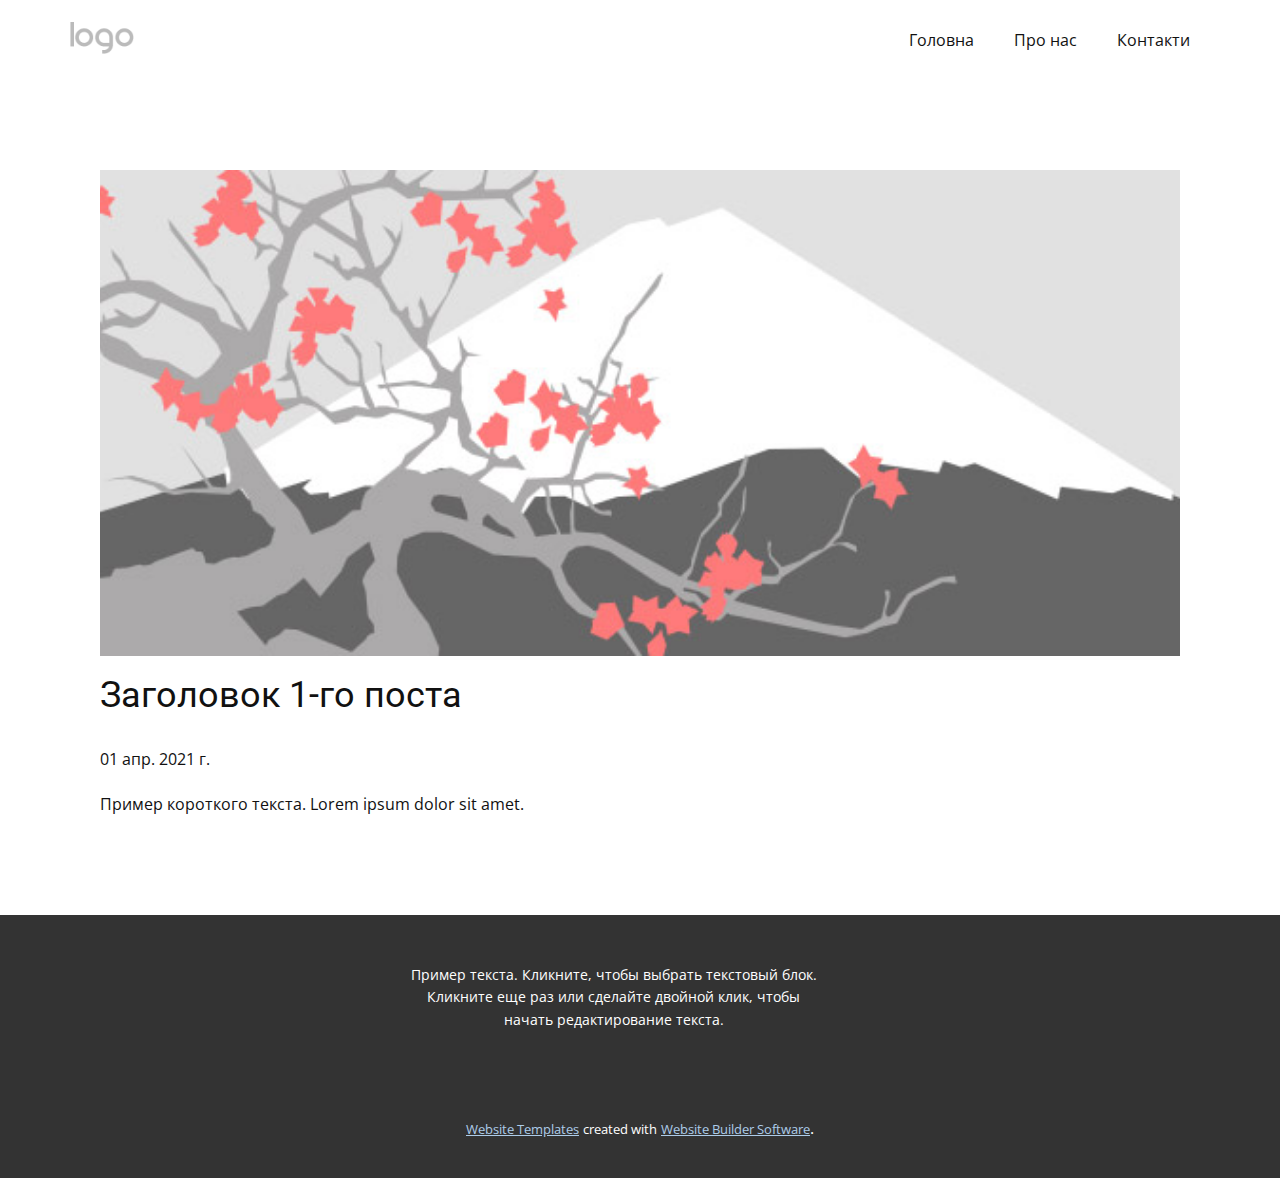
<file: blog/пост.html>
<!doctype html>
<html style="font-size: 16px;"><head>
    <meta name="viewport" content="width=device-width, initial-scale=1.0">
    <meta charset="utf-8">
    <meta name="keywords" content="Заголовок 1-го поста">
    <meta name="description" content="">
    <meta name="page_type" content="np-template-header-footer-from-plugin">
    <title>Заголовок 1-го поста</title>
    <link rel="stylesheet" href="../nicepage.css" media="screen">
<link rel="stylesheet" href="../Post-Template.css" media="screen">
    <script class="u-script" type="text/javascript" src="../jquery.js" defer=""></script>
    <script class="u-script" type="text/javascript" src="../nicepage.js" defer=""></script>
    <meta name="generator" content="Nicepage 3.10.2, nicepage.com">
    <link id="u-theme-google-font" rel="stylesheet" href="https://fonts.googleapis.com/css?family=Roboto:100,100i,300,300i,400,400i,500,500i,700,700i,900,900i|Open+Sans:300,300i,400,400i,600,600i,700,700i,800,800i">
    
    
    <script type="application/ld+json">{
		"@context": "http://schema.org",
		"@type": "Organization",
		"name": "",
		"url": "index.html",
		"logo": "images/default-logo.png"
}</script>
    <meta property="og:title" content="Post Template">
    <meta property="og:type" content="website">
    <meta name="theme-color" content="#478ac9">
    <link rel="canonical" href="../index.html">
    <meta property="og:url" content="index.html">
  </head>
  <body class="u-body"><header class="u-clearfix u-header u-header" id="sec-c23f"><div class="u-clearfix u-sheet u-valign-middle u-sheet-1">
        <a href="https://nicepage.com" class="u-image u-logo u-image-1">
          <img src="../images/default-logo.png" class="u-logo-image u-logo-image-1">
        </a>
        <nav class="u-menu u-menu-dropdown u-offcanvas u-menu-1">
          <div class="menu-collapse" style="font-size: 1rem; letter-spacing: 0px;">
            <a class="u-button-style u-custom-left-right-menu-spacing u-custom-padding-bottom u-custom-top-bottom-menu-spacing u-nav-link u-text-active-palette-1-base u-text-hover-palette-2-base" href="#">
              <svg><use xmlns:xlink="http://www.w3.org/1999/xlink" xlink:href="#menu-hamburger"></use></svg>
              <svg version="1.1" xmlns="http://www.w3.org/2000/svg" xmlns:xlink="http://www.w3.org/1999/xlink"><defs><symbol id="menu-hamburger" viewBox="0 0 16 16" style="width: 16px; height: 16px;"><rect y="1" width="16" height="2"></rect><rect y="7" width="16" height="2"></rect><rect y="13" width="16" height="2"></rect>
</symbol>
</defs></svg>
            </a>
          </div>
          <div class="u-custom-menu u-nav-container">
            <ul class="u-nav u-unstyled u-nav-1"><li class="u-nav-item"><a class="u-button-style u-nav-link u-text-active-palette-1-base u-text-hover-palette-2-base" href="../Головна.html" style="padding: 10px 20px;">Головна</a>
</li><li class="u-nav-item"><a class="u-button-style u-nav-link u-text-active-palette-1-base u-text-hover-palette-2-base" href="../Про-нас.html" style="padding: 10px 20px;">Про нас</a>
</li><li class="u-nav-item"><a class="u-button-style u-nav-link u-text-active-palette-1-base u-text-hover-palette-2-base" href="../Контакти.html" style="padding: 10px 20px;">Контакти</a>
</li></ul>
          </div>
          <div class="u-custom-menu u-nav-container-collapse">
            <div class="u-black u-container-style u-inner-container-layout u-opacity u-opacity-95 u-sidenav">
              <div class="u-sidenav-overflow">
                <div class="u-menu-close"></div>
                <ul class="u-align-center u-nav u-popupmenu-items u-unstyled u-nav-2"><li class="u-nav-item"><a class="u-button-style u-nav-link" href="../Головна.html" style="padding: 10px 20px;">Головна</a>
</li><li class="u-nav-item"><a class="u-button-style u-nav-link" href="../Про-нас.html" style="padding: 10px 20px;">Про нас</a>
</li><li class="u-nav-item"><a class="u-button-style u-nav-link" href="../Контакти.html" style="padding: 10px 20px;">Контакти</a>
</li></ul>
              </div>
            </div>
            <div class="u-black u-menu-overlay u-opacity u-opacity-70"></div>
          </div>
        </nav>
      </div></header>
    <section class="u-align-center u-clearfix u-section-1" id="sec-cc9a">
      <div class="u-clearfix u-sheet u-valign-middle-md u-valign-middle-sm u-valign-middle-xs u-sheet-1"><!--post_details--><!--post_details_options_json--><!--{"source":""}--><!--/post_details_options_json--><!--blog_post-->
        <div class="u-container-style u-expanded-width u-post-details u-post-details-1">
          <div class="u-container-layout u-valign-middle u-container-layout-1"><!--blog_post_image-->
            <img alt="" class="u-blog-control u-expanded-width u-image u-image-default u-image-1" src="[data-uri]"><!--/blog_post_image--><!--blog_post_header-->
            <h2 class="u-blog-control u-text u-text-1">Заголовок 1-го поста</h2><!--/blog_post_header--><!--blog_post_metadata-->
            <div class="u-blog-control u-metadata u-metadata-1"><!--blog_post_metadata_date-->
              <span class="u-meta-date u-meta-icon">01 апр. 2021 г.</span><!--/blog_post_metadata_date--><!--blog_post_metadata_category-->
              <!--/blog_post_metadata_category--><!--blog_post_metadata_comments-->
              <!--/blog_post_metadata_comments-->
            </div><!--/blog_post_metadata--><!--blog_post_content-->
            <div class="u-align-justify u-blog-control u-post-content u-text u-text-2 fr-view">
  Пример короткого текста. Lorem ipsum dolor sit amet.
  </div><!--/blog_post_content-->
          </div>
        </div><!--/blog_post--><!--/post_details-->
      </div>
    </section>
    
    
    <footer class="u-align-center u-clearfix u-footer u-grey-80 u-footer" id="sec-8e3b"><div class="u-clearfix u-sheet u-sheet-1">
        <p class="u-small-text u-text u-text-variant u-text-1">Пример текста. Кликните, чтобы выбрать текстовый блок. Кликните еще раз или сделайте двойной клик, чтобы начать редактирование текста.</p>
      </div></footer>
    <section class="u-backlink u-clearfix u-grey-80">
      <a class="u-link" href="https://nicepage.com/website-templates" target="_blank">
        <span>Website Templates</span>
      </a>
      <p class="u-text">
        <span>created with</span>
      </p>
      <a class="u-link" href="https://nicepage.com/" target="_blank">
        <span>Website Builder Software</span>
      </a>. 
    </section>
  
</body></html>
</file>
